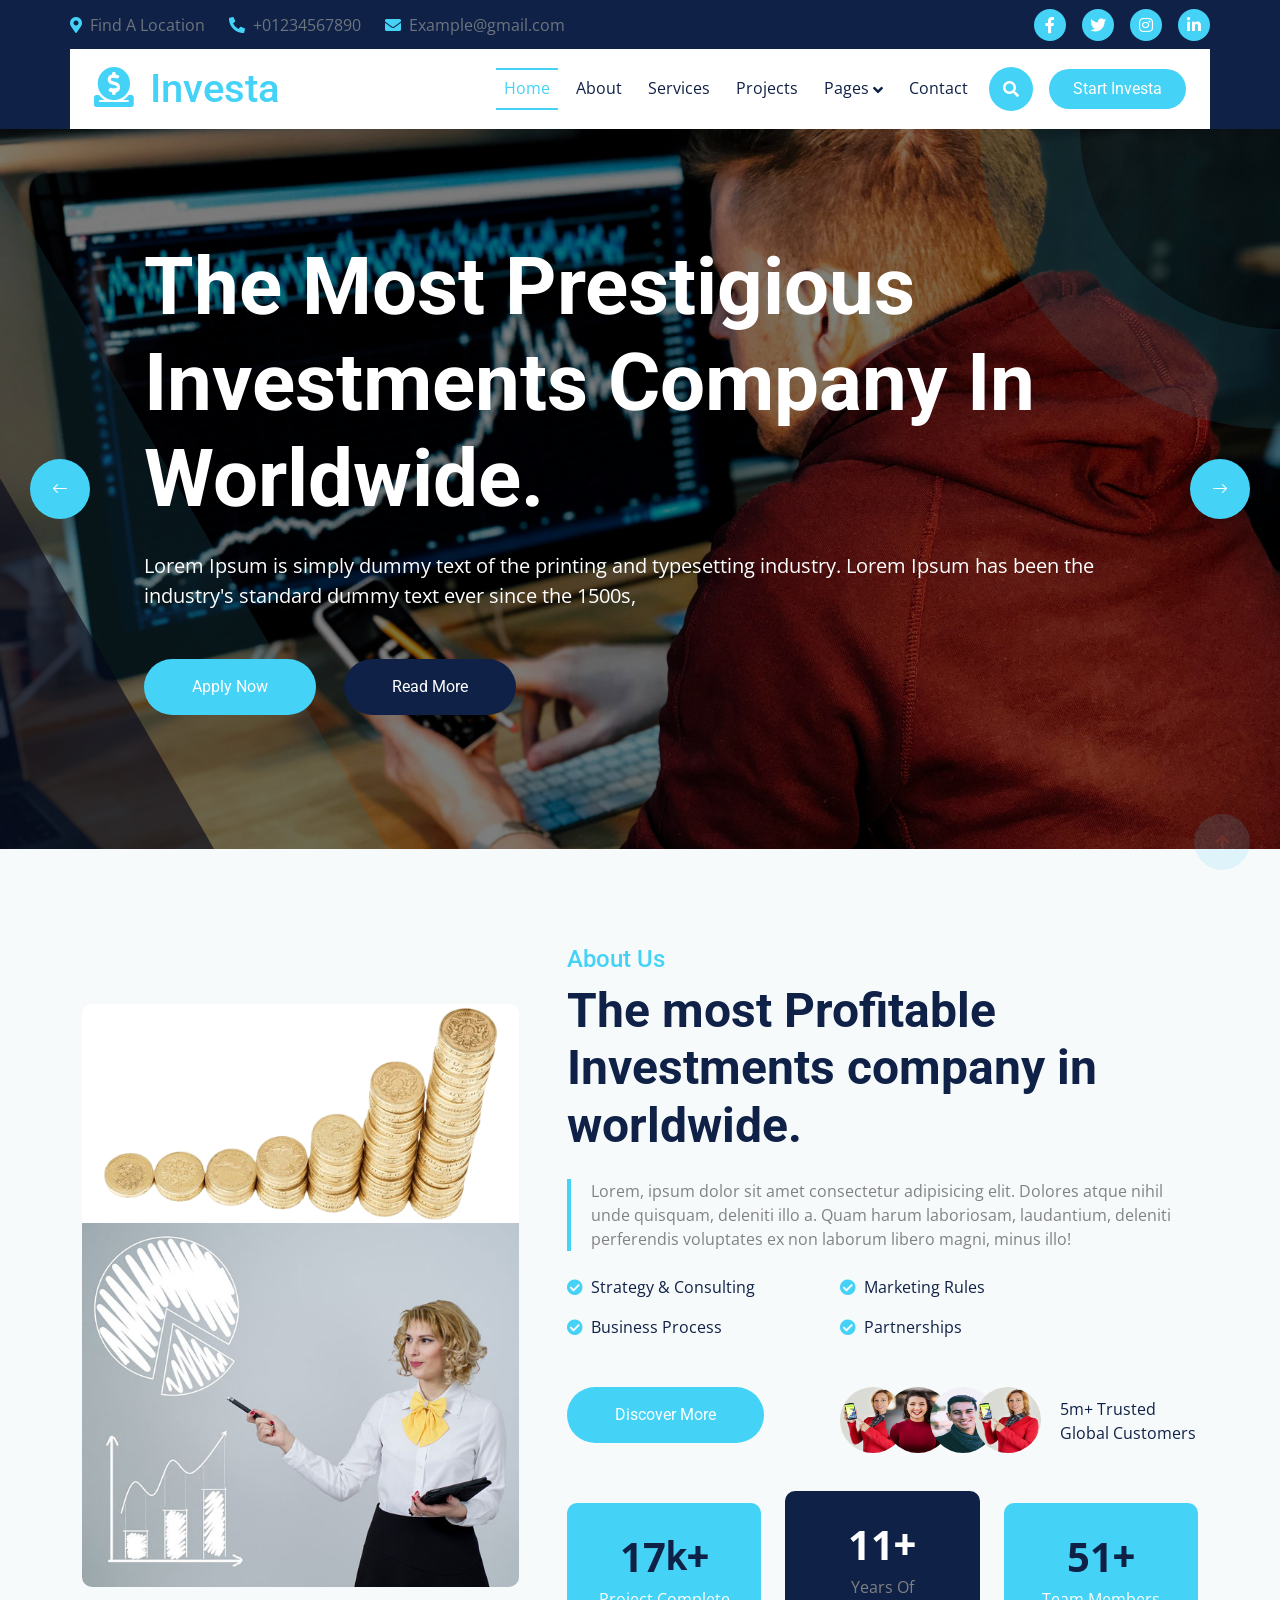
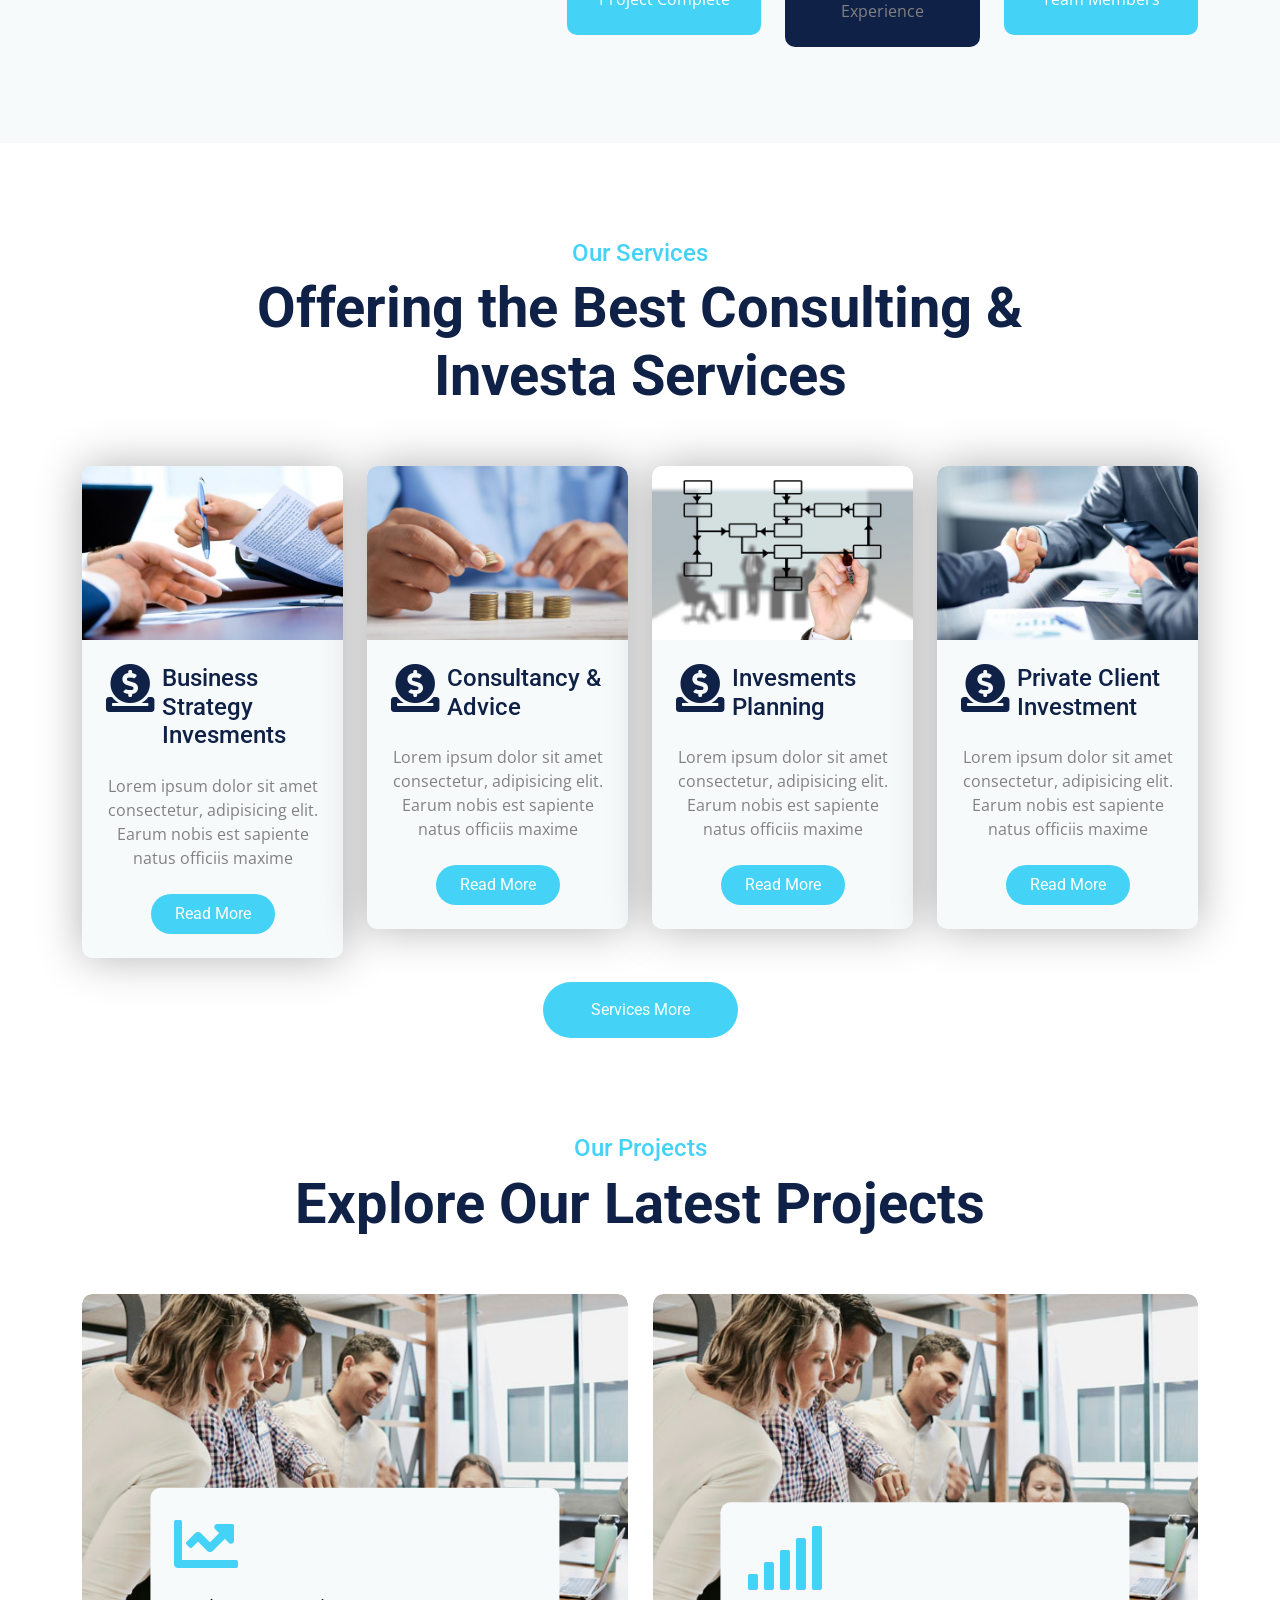
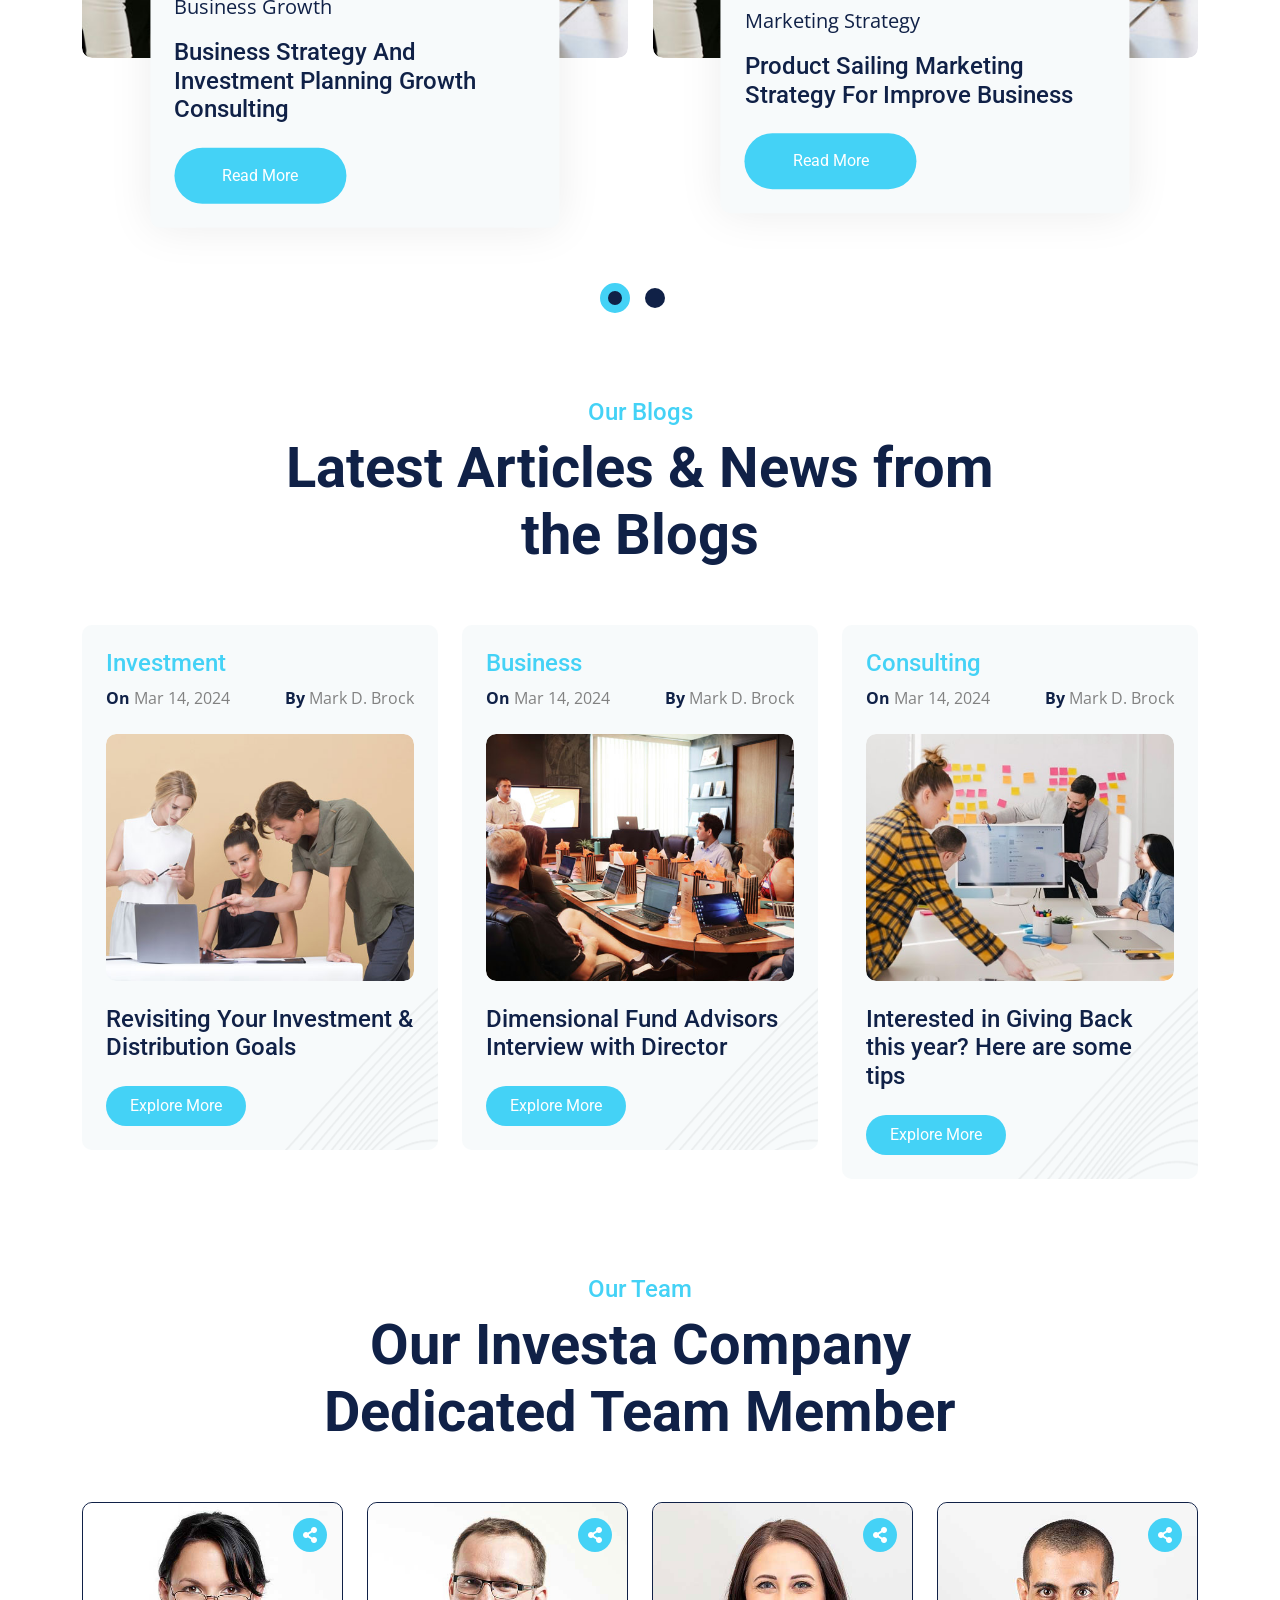
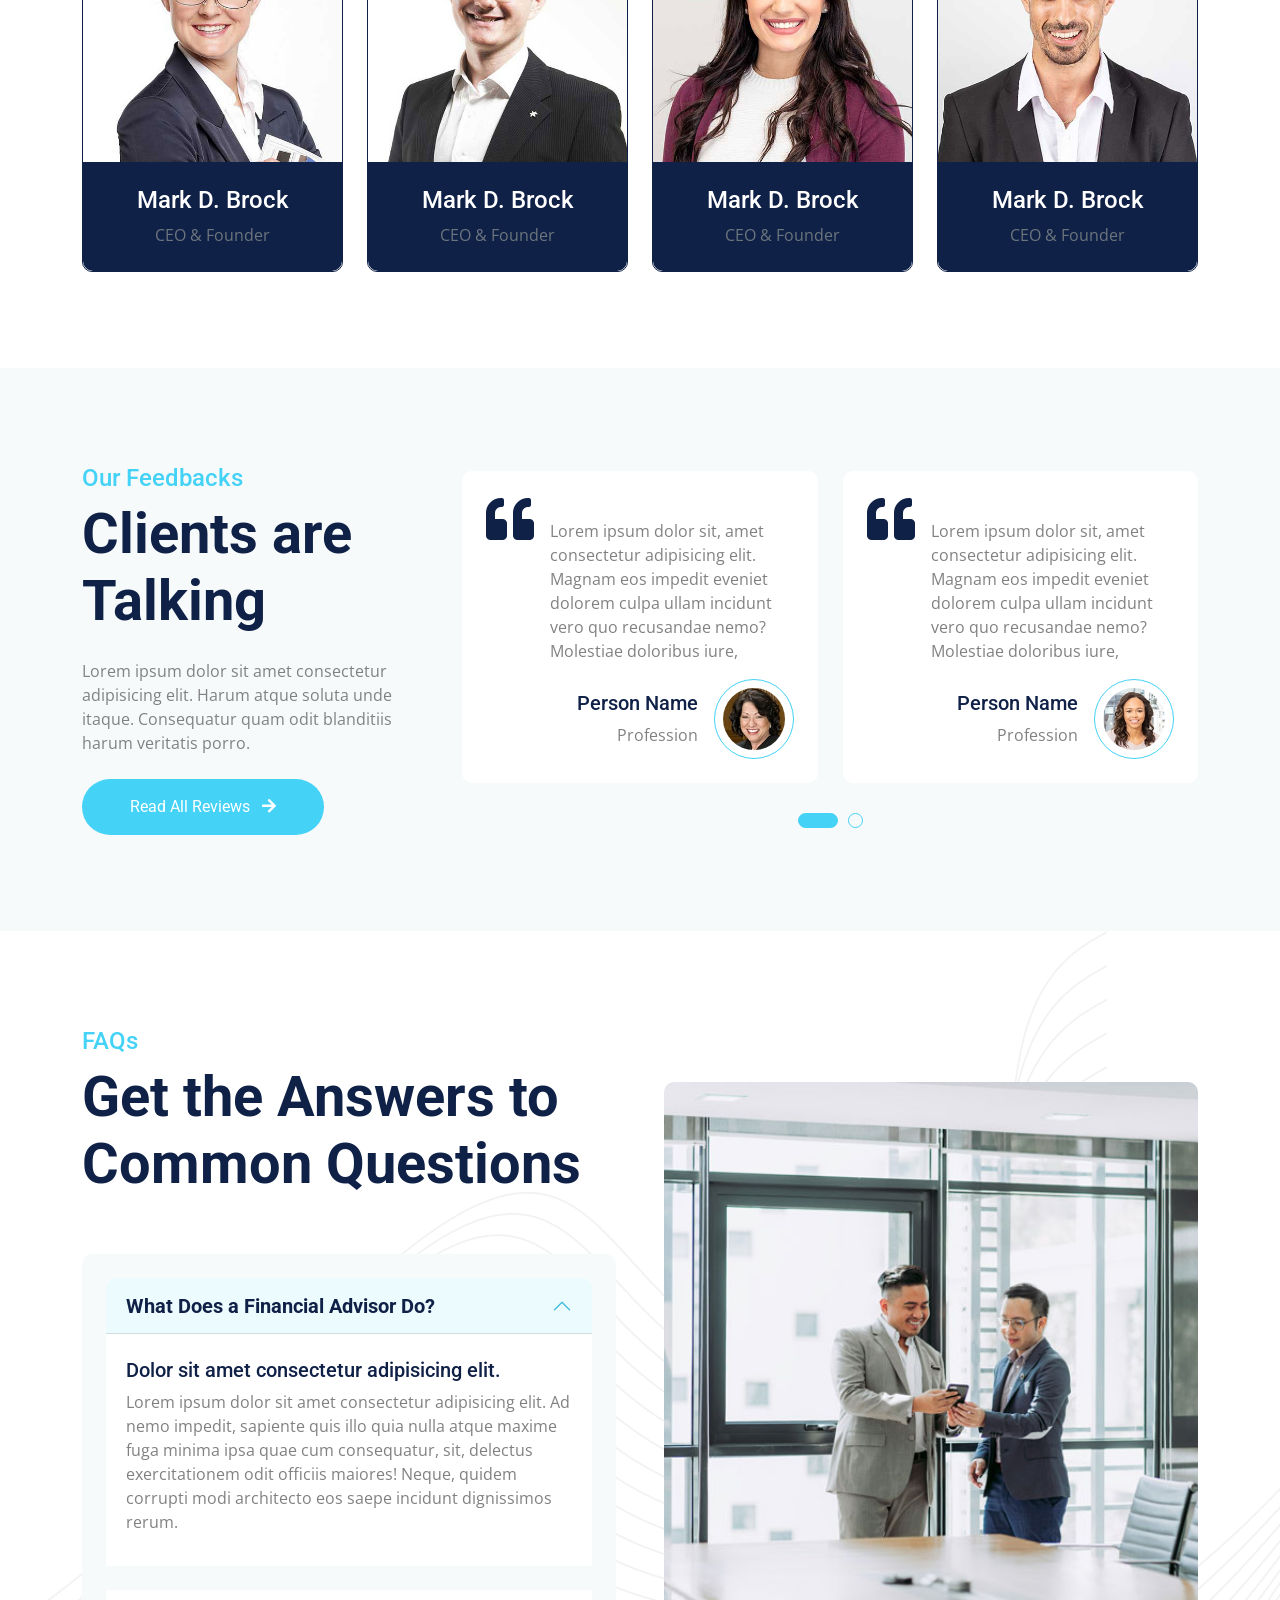
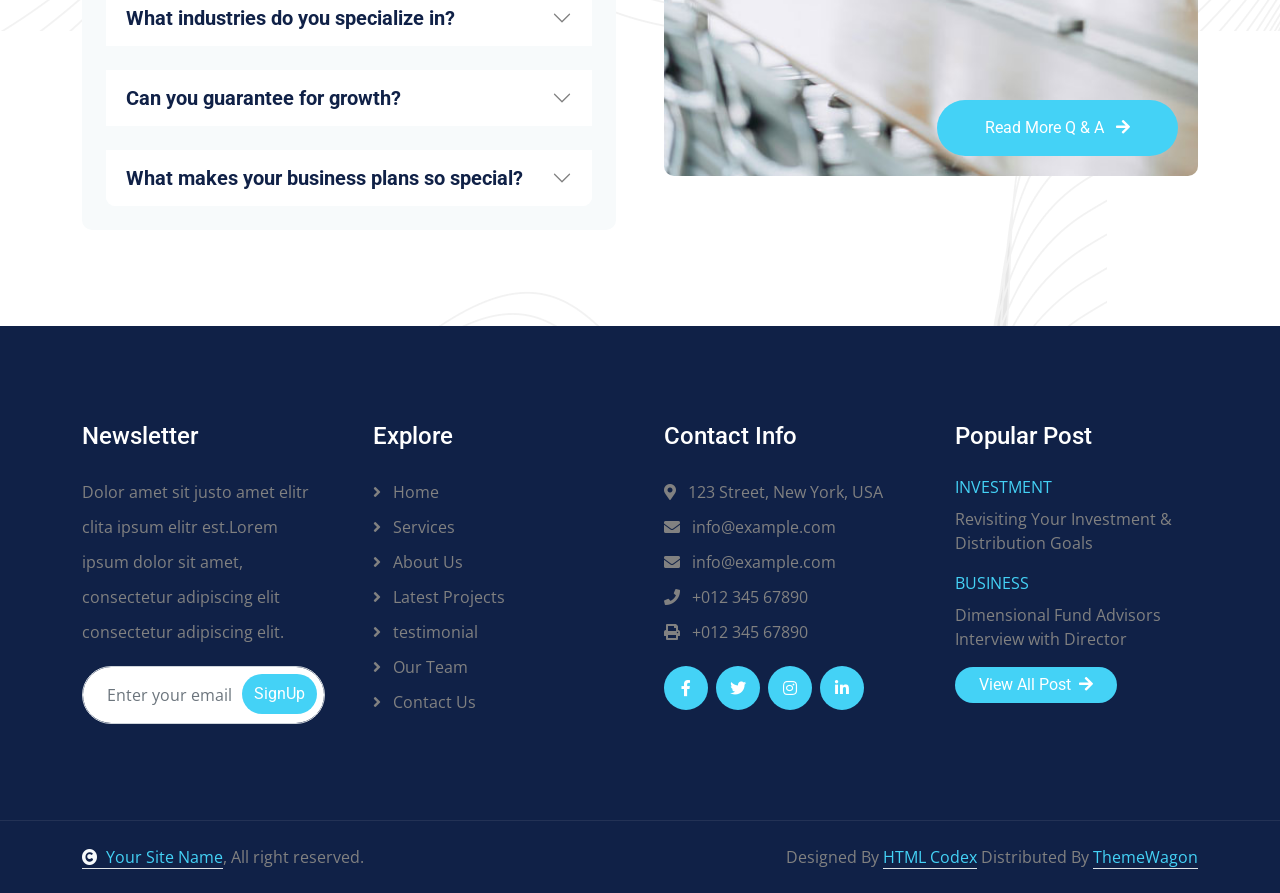
<file: index.html>
<!DOCTYPE html>
<html lang="en">

    <head>
        <meta charset="utf-8">
        <title>Investa - Investment Website Template</title>
        <meta content="width=device-width, initial-scale=1.0" name="viewport">
        <meta content="" name="keywords">
        <meta content="" name="description">

        <!-- Google Web Fonts -->
        <link rel="preconnect" href="https://fonts.googleapis.com">
        <link rel="preconnect" href="https://fonts.gstatic.com" crossorigin>
        <link href="https://fonts.googleapis.com/css2?family=Open+Sans:wght@400;500;600;700&family=Roboto:wght@400;500;700&display=swap" rel="stylesheet"> 

        <!-- Icon Font Stylesheet -->
        <link rel="stylesheet" href="https://use.fontawesome.com/releases/v5.15.4/css/all.css"/>
        <link href="https://cdn.jsdelivr.net/npm/bootstrap-icons@1.4.1/font/bootstrap-icons.css" rel="stylesheet">

        <!-- Libraries Stylesheet -->
        <link rel="stylesheet" href="https://cdnjs.cloudflare.com/ajax/libs/animate.css/4.1.1/animate.min.css"/>
        <link href="lib/animate/animate.min.css" rel="stylesheet">
        <link href="lib/owlcarousel/assets/owl.carousel.min.css" rel="stylesheet">
        <link href="lib/lightbox/css/lightbox.min.css" rel="stylesheet">


        <!-- Customized Bootstrap Stylesheet -->
        <link href="css/bootstrap.min.css" rel="stylesheet">

        <!-- Template Stylesheet -->
        <link href="css/style.css" rel="stylesheet">
    </head>

    <body>

        <!-- Spinner Start -->
        <div id="spinner" class="show bg-white position-fixed translate-middle w-100 vh-100 top-50 start-50 d-flex align-items-center justify-content-center">
            <div class="spinner-border text-primary" style="width: 3rem; height: 3rem;" role="status">
                <span class="sr-only">Loading...</span>
            </div>
        </div>
        <!-- Spinner End -->


        <!-- Topbar Start -->
        <div class="container-fluid topbar px-0 d-none d-lg-block">
            <div class="container px-0">
                <div class="row gx-0 align-items-center" style="height: 45px;">
                    <div class="col-lg-8 text-center text-lg-start mb-lg-0">
                        <div class="d-flex flex-wrap">
                            <a href="#" class="text-muted me-4"><i class="fas fa-map-marker-alt text-primary me-2"></i>Find A Location</a>
                            <a href="#" class="text-muted me-4"><i class="fas fa-phone-alt text-primary me-2"></i>+01234567890</a>
                            <a href="#" class="text-muted me-0"><i class="fas fa-envelope text-primary me-2"></i>Example@gmail.com</a>
                        </div>
                    </div>
                    <div class="col-lg-4 text-center text-lg-end">
                        <div class="d-flex align-items-center justify-content-end">
                            <a href="#" class="btn btn-primary btn-square rounded-circle nav-fill me-3"><i class="fab fa-facebook-f text-white"></i></a>
                            <a href="#" class="btn btn-primary btn-square rounded-circle nav-fill me-3"><i class="fab fa-twitter text-white"></i></a>
                            <a href="#" class="btn btn-primary btn-square rounded-circle nav-fill me-3"><i class="fab fa-instagram text-white"></i></a>
                            <a href="#" class="btn btn-primary btn-square rounded-circle nav-fill me-0"><i class="fab fa-linkedin-in text-white"></i></a>
                        </div>
                    </div>
                </div>
            </div>
        </div>
        <!-- Topbar End -->


        <!-- Navbar & Hero Start -->
        <div class="container-fluid sticky-top px-0">
            <div class="position-absolute bg-dark" style="left: 0; top: 0; width: 100%; height: 100%;">
            </div>
            <div class="container px-0">
                <nav class="navbar navbar-expand-lg navbar-dark bg-white py-3 px-4">
                    <a href="index.html" class="navbar-brand p-0">
                        <h1 class="text-primary m-0"><i class="fas fa-donate me-3"></i>Investa</h1>
                        <!-- <img src="img/logo.png" alt="Logo"> -->
                    </a>
                    <button class="navbar-toggler" type="button" data-bs-toggle="collapse" data-bs-target="#navbarCollapse">
                        <span class="fa fa-bars"></span>
                    </button>
                    <div class="collapse navbar-collapse" id="navbarCollapse">
                        <div class="navbar-nav ms-auto py-0">
                            <a href="index.html" class="nav-item nav-link active">Home</a>
                            <a href="about.html" class="nav-item nav-link">About</a>
                            <a href="service.html" class="nav-item nav-link">Services</a>
                            <a href="project.html" class="nav-item nav-link">Projects</a>
                            <div class="nav-item dropdown">
                                <a href="#" class="nav-link dropdown-toggle" data-bs-toggle="dropdown">Pages</a>
                                <div class="dropdown-menu m-0">
                                    <a href="blog.html" class="dropdown-item">Our Blog</a>
                                    <a href="team.html" class="dropdown-item">Our Team</a>
                                    <a href="testimonial.html" class="dropdown-item">Testimonial</a>
                                    <a href="faqs.html" class="dropdown-item">FAQs</a>
                                    <a href="404.html" class="dropdown-item">404 Page</a>
                                </div>
                            </div>
                            <a href="contact.html" class="nav-item nav-link">Contact</a>
                        </div>
                        <div class="d-flex align-items-center flex-nowrap pt-xl-0">
                            <button class="btn btn-primary btn-md-square mx-2" data-bs-toggle="modal" data-bs-target="#searchModal"><i class="fas fa-search"></i></button>
                            <a href="#" class="btn btn-primary rounded-pill text-white py-2 px-4 ms-2 flex-wrap flex-sm-shrink-0">Start Investa</a>
                        </div>
                    </div>
                </nav>
            </div>
        </div>
        <!-- Navbar & Hero End -->

        <!-- Modal Search Start -->
        <div class="modal fade" id="searchModal" tabindex="-1" aria-labelledby="exampleModalLabel" aria-hidden="true">
            <div class="modal-dialog modal-fullscreen">
                <div class="modal-content rounded-0">
                    <div class="modal-header">
                        <h4 class="modal-title mb-0" id="exampleModalLabel">Search by keyword</h4>
                        <button type="button" class="btn-close" data-bs-dismiss="modal" aria-label="Close"></button>
                    </div>
                    <div class="modal-body d-flex align-items-center">
                        <div class="input-group w-75 mx-auto d-flex">
                            <input type="search" class="form-control p-3" placeholder="keywords" aria-describedby="search-icon-1">
                            <span id="search-icon-1" class="input-group-text p-3"><i class="fa fa-search"></i></span>
                        </div>
                    </div>
                </div>
            </div>
        </div>
        <!-- Modal Search End -->

        <!-- Carousel Start -->
        <div class="header-carousel owl-carousel">
            <div class="header-carousel-item">
                <div class="header-carousel-item-img-1">
                    <img src="img/carousel-1.jpg" class="img-fluid w-100" alt="Image">
                </div>
                <div class="carousel-caption">
                    <div class="carousel-caption-inner text-start p-3">
                        <h1 class="display-1 text-capitalize text-white mb-4 fadeInUp animate__animated" data-animation="fadeInUp" data-delay="1.3s" style="animation-delay: 1.3s;">The most prestigious Investments company in worldwide.</h1>
                        <p class="mb-5 fs-5 fadeInUp animate__animated" data-animation="fadeInUp" data-delay="1.5s" style="animation-delay: 1.5s;">Lorem Ipsum is simply dummy text of the printing and typesetting industry. Lorem Ipsum has been the industry's standard dummy text ever since the 1500s, 
                        </p>
                        <a class="btn btn-primary rounded-pill py-3 px-5 mb-4 me-4 fadeInUp animate__animated" data-animation="fadeInUp" data-delay="1.5s" style="animation-delay: 1.7s;" href="#">Apply Now</a>
                        <a class="btn btn-dark rounded-pill py-3 px-5 mb-4 fadeInUp animate__animated" data-animation="fadeInUp" data-delay="1.5s" style="animation-delay: 1.7s;" href="#">Read More</a>
                    </div>
                </div>
            </div>
            <div class="header-carousel-item mx-auto">
                <div class="header-carousel-item-img-2">
                    <img src="img/carousel-2.jpg" class="img-fluid w-100" alt="Image">
                </div>
                <div class="carousel-caption">
                    <div class="carousel-caption-inner text-center p-3">
                        <h1 class="display-1 text-capitalize text-white mb-4">The most prestigious Investments company in worldwide.</h1>
                        <p class="mb-5 fs-5">Lorem Ipsum is simply dummy text of the printing and typesetting industry. Lorem Ipsum has been the industry's standard dummy text ever since the 1500s, 
                        </p>
                        <a class="btn btn-primary rounded-pill py-3 px-5 mb-4 me-4" href="#">Apply Now</a>
                        <a class="btn btn-dark rounded-pill py-3 px-5 mb-4" href="#">Read More</a>
                    </div>
                </div>
            </div>
            <div class="header-carousel-item">
                <div class="header-carousel-item-img-3">
                    <img src="img/carousel-3.jpg" class="img-fluid w-100" alt="Image">
                </div>
                <div class="carousel-caption">
                    <div class="carousel-caption-inner text-end p-3">
                        <h1 class="display-1 text-capitalize text-white mb-4">The most prestigious Investments company in worldwide.</h1>
                        <p class="mb-5 fs-5">Lorem Ipsum is simply dummy text of the printing and typesetting industry. Lorem Ipsum has been the industry's standard dummy text ever since the 1500s, 
                        </p>
                        <a class="btn btn-primary rounded-pill py-3 px-5 mb-4 me-4" href="#">Apply Now</a>
                        <a class="btn btn-dark rounded-pill py-3 px-5 mb-4" href="#">Read More</a>
                    </div>
                </div>
            </div>
        </div>
        <!-- Carousel End -->


        <!-- About Start -->
        <div class="container-fluid about bg-light py-5">
            <div class="container py-5">
                <div class="row g-5 align-items-center">
                    <div class="col-lg-6 col-xl-5 wow fadeInLeft" data-wow-delay="0.1s">
                        <div class="about-img">
                            <img src="img/about-3.png" class="img-fluid w-100 rounded-top bg-white" alt="Image">
                            <img src="img/about-2.jpg" class="img-fluid w-100 rounded-bottom" alt="Image">
                        </div>
                    </div>
                    <div class="col-lg-6 col-xl-7 wow fadeInRight" data-wow-delay="0.3s">
                        <h4 class="text-primary">About Us</h4>
                        <h1 class="display-5 mb-4">The most Profitable Investments company in worldwide.</h1>
                        <p class="text ps-4 mb-4">Lorem, ipsum dolor sit amet consectetur adipisicing elit. Dolores atque nihil unde quisquam, deleniti illo a. Quam harum laboriosam, laudantium, deleniti perferendis voluptates ex non laborum libero magni, minus illo!
                        </p>
                        <div class="row g-4 justify-content-between mb-5">
                            <div class="col-lg-6 col-xl-5">
                                <p class="text-dark"><i class="fas fa-check-circle text-primary me-1"></i> Strategy & Consulting</p>
                                <p class="text-dark mb-0"><i class="fas fa-check-circle text-primary me-1"></i> Business Process</p>
                            </div>
                            <div class="col-lg-6 col-xl-7">
                                <p class="text-dark"><i class="fas fa-check-circle text-primary me-1"></i> Marketing Rules</p>
                                <p class="text-dark mb-0"><i class="fas fa-check-circle text-primary me-1"></i> Partnerships</p>
                            </div>
                        </div>
                        <div class="row g-4 justify-content-between mb-5">
                            <div class="col-xl-5"><a href="#" class="btn btn-primary rounded-pill py-3 px-5">Discover More</a></div>
                            <div class="col-xl-7 mb-5">
                                <div class="about-customer d-flex position-relative">
                                    <img src="img/customer-img-1.jpg" class="img-fluid btn-xl-square position-absolute" style="left: 0; top: 0;"  alt="Image">
                                    <img src="img/customer-img-2.jpg" class="img-fluid btn-xl-square position-absolute" style="left: 45px; top: 0;" alt="Image">
                                    <img src="img/customer-img-3.jpg" class="img-fluid btn-xl-square position-absolute" style="left: 90px; top: 0;" alt="Image">
                                    <img src="img/customer-img-1.jpg" class="img-fluid btn-xl-square position-absolute" style="left: 135px; top: 0;" alt="Image">
                                    <div class="position-absolute text-dark" style="left: 220px; top: 10px;">
                                        <p class="mb-0">5m+ Trusted</p>
                                        <p class="mb-0">Global Customers</p>
                                    </div>
                                </div>
                            </div>
                        </div>
                        <div class="row g-4 text-center align-items-center justify-content-center">
                            <div class="col-sm-4">
                                <div class="bg-primary rounded p-4">
                                    <div class="d-flex align-items-center justify-content-center">
                                        <span class="counter-value fs-1 fw-bold text-dark" data-toggle="counter-up">32</span>
                                        <h4 class="text-dark fs-1 mb-0" style="font-weight: 600; font-size: 25px;">k+</h4>
                                    </div>
                                    <div class="w-100 d-flex align-items-center justify-content-center">
                                        <p class="text-white mb-0">Project Complete</p>
                                    </div>
                                </div>
                            </div>
                            <div class="col-sm-4">
                                <div class="bg-dark rounded p-4">
                                    <div class="d-flex align-items-center justify-content-center">
                                        <span class="counter-value fs-1 fw-bold text-white" data-toggle="counter-up">21</span>
                                        <h4 class="text-white fs-1 mb-0" style="font-weight: 600; font-size: 25px;">+</h4>
                                    </div>
                                    <div class="w-100 d-flex align-items-center justify-content-center">
                                        <p class="mb-0">Years Of Experience</p>
                                    </div>
                                </div>
                            </div>
                            <div class="col-sm-4">
                                <div class="bg-primary rounded p-4">
                                    <div class="d-flex align-items-center justify-content-center">
                                        <span class="counter-value fs-1 fw-bold text-dark" data-toggle="counter-up">97</span>
                                        <h4 class="text-dark fs-1 mb-0" style="font-weight: 600; font-size: 25px;">+</h4>
                                    </div>
                                    <div class="w-100 d-flex align-items-center justify-content-center">
                                        <p class="text-white mb-0">Team Members</p>
                                    </div>
                                </div>
                            </div>
                        </div>
                    </div>
                </div>
            </div>
        </div>
        <!-- About End -->


        <!-- Services Start -->
        <div class="container-fluid service py-5">
            <div class="container py-5">
                <div class="text-center mx-auto pb-5 wow fadeInUp" data-wow-delay="0.1s" style="max-width: 800px;">
                    <h4 class="text-primary">Our Services</h4>
                    <h1 class="display-4"> Offering the Best Consulting & Investa Services</h1>
                </div>
                <div class="row g-4 justify-content-center text-center">
                    <div class="col-md-6 col-lg-4 col-xl-3 wow fadeInUp" data-wow-delay="0.1s">
                        <div class="service-item bg-light rounded">
                            <div class="service-img">
                                <img src="img/service-1.jpg" class="img-fluid w-100 rounded-top" alt="">
                            </div>
                            <div class="service-content text-center p-4">
                                <div class="service-content-inner">
                                    <a href="#" class="h4 mb-4 d-inline-flex text-start"><i class="fas fa-donate fa-2x me-2"></i> Business Strategy Invesments</a>
                                    <p class="mb-4">Lorem ipsum dolor sit amet consectetur, adipisicing elit. Earum nobis est sapiente natus officiis maxime
                                    </p>
                                    <a class="btn btn-light rounded-pill py-2 px-4" href="#">Read More</a>
                                </div>
                            </div>
                        </div>
                    </div>
                    <div class="col-md-6 col-lg-4 col-xl-3 wow fadeInUp" data-wow-delay="0.3s">
                        <div class="service-item bg-light rounded">
                            <div class="service-img">
                                <img src="img/service-2.jpg" class="img-fluid w-100 rounded-top" alt="">
                            </div>
                            <div class="service-content text-center p-4">
                                <div class="service-content-inner">
                                    <a href="#" class="h4 mb-4 d-inline-flex text-start"><i class="fas fa-donate fa-2x me-2"></i> Consultancy & Advice</a>
                                    <p class="mb-4">Lorem ipsum dolor sit amet consectetur, adipisicing elit. Earum nobis est sapiente natus officiis maxime
                                    </p>
                                    <a class="btn btn-light rounded-pill py-2 px-4" href="#">Read More</a>
                                </div>
                            </div>
                        </div>
                    </div>
                    <div class="col-md-6 col-lg-4 col-xl-3 wow fadeInUp" data-wow-delay="0.5s">
                        <div class="service-item bg-light rounded">
                            <div class="service-img">
                                <img src="img/service-4.jpg" class="img-fluid w-100 rounded-top" alt="">
                            </div>
                            <div class="service-content text-center p-4">
                                <div class="service-content-inner">
                                    <a href="#" class="h4 mb-4 d-inline-flex text-start"><i class="fas fa-donate fa-2x me-2"></i> Invesments Planning</a>
                                    <p class="mb-4">Lorem ipsum dolor sit amet consectetur, adipisicing elit. Earum nobis est sapiente natus officiis maxime
                                    </p>
                                    <a class="btn btn-light rounded-pill py-2 px-4" href="#">Read More</a>
                                </div>
                            </div>
                        </div>
                    </div>
                    <div class="col-md-6 col-lg-4 col-xl-3 wow fadeInUp" data-wow-delay="0.7s">
                        <div class="service-item bg-light rounded">
                            <div class="service-img">
                                <img src="img/service-3.jpg" class="img-fluid w-100 rounded-top" alt="">
                            </div>
                            <div class="service-content text-center p-4">
                                <div class="service-content-inner">
                                    <a href="#" class="h4 mb-4 d-inline-flex text-start"><i class="fas fa-donate fa-2x me-2"></i> Private Client Investment</a>
                                    <p class="mb-4">Lorem ipsum dolor sit amet consectetur, adipisicing elit. Earum nobis est sapiente natus officiis maxime
                                    </p>
                                    <a class="btn btn-light rounded-pill py-2 px-4" href="#">Read More</a>
                                </div>
                            </div>
                        </div>
                    </div>
                    <div class="col-12">
                        <a class="btn btn-primary rounded-pill py-3 px-5 wow fadeInUp" data-wow-delay="0.1s" href="#">Services More</a>
                    </div>
                </div>
            </div>
        </div>
        <!-- Services End -->


        <!-- Project Start -->
        <div class="container-fluid project">
            <div class="container">
                <div class="text-center mx-auto pb-5 wow fadeInUp" data-wow-delay="0.1s" style="max-width: 800px;">
                    <h4 class="text-primary">Our Projects</h4>
                    <h1 class="display-4">Explore Our Latest Projects</h1>
                </div>
                <div class="project-carousel owl-carousel wow fadeInUp" data-wow-delay="0.1s">
                    <div class="project-item h-100 wow fadeInUp" data-wow-delay="0.1s">
                        <div class="project-img">
                            <img src="img/projects-1.jpg" class="img-fluid w-100 rounded" alt="Image">
                        </div>
                        <div class="project-content bg-light rounded p-4">
                            <div class="project-content-inner">
                                <div class="project-icon mb-3"><i class="fas fa-chart-line fa-4x text-primary"></i></div>
                                <p class="text-dark fs-5 mb-3">Business Growth</p>
                                <a href="#" class="h4">Business Strategy And Investment Planning Growth Consulting</a>
                                <div class="pt-4">
                                    <a class="btn btn-light rounded-pill py-3 px-5" href="#">Read More</a>
                                </div>
                            </div>
                        </div>
                    </div>
                    <div class="project-item h-100 wow fadeInUp" data-wow-delay="0.3s">
                        <div class="project-img">
                            <img src="img/projects-1.jpg" class="img-fluid w-100 rounded" alt="Image">
                        </div>
                        <div class="project-content bg-light rounded p-4">
                            <div class="project-content-inner">
                                <div class="project-icon mb-3"><i class="fas fa-signal fa-4x text-primary"></i></div>
                                <p class="text-dark fs-5 mb-3">Marketing Strategy</p>
                                <a href="#" class="h4">Product Sailing Marketing Strategy For Improve Business</a>
                                <div class="pt-4">
                                    <a class="btn btn-light rounded-pill py-3 px-5" href="#">Read More</a>
                                </div>
                            </div>
                        </div>
                    </div>
                    <div class="project-item h-100">
                        <div class="project-img">
                            <img src="img/projects-1.jpg" class="img-fluid w-100 rounded" alt="Image">
                        </div>
                        <div class="project-content bg-light rounded p-4">
                            <div class="project-content-inner">
                                <div class="project-icon mb-3"><i class="fas fa-signal fa-4x text-primary"></i></div>
                                <p class="text-dark fs-5 mb-3">Marketing Strategy</p>
                                <a href="#" class="h4">Product Sailing Marketing Strategy For Improve Business</a>
                                <div class="pt-4">
                                    <a class="btn btn-light rounded-pill py-3 px-5" href="#">Read More</a>
                                </div>
                            </div>
                        </div>
                    </div>
                </div>
            </div>
        </div>
        <!-- Project End -->


        <!-- Blog Start -->
        <div class="container-fluid blog pb-5">
            <div class="container pb-5">
                <div class="text-center mx-auto pb-5 wow fadeInUp" data-wow-delay="0.1s" style="max-width: 800px;">
                    <h4 class="text-primary">Our Blogs</h4>
                    <h1 class="display-4">Latest Articles & News from the Blogs</h1>
                </div>
                <div class="row g-4 justify-content-center">
                    <div class="col-md-6 col-lg-6 col-xl-4 wow fadeInUp" data-wow-delay="0.1s">
                        <div class="blog-item bg-light rounded p-4" style="background-image: url(img/bg.png);">
                            <div class="mb-4">
                                <h4 class="text-primary mb-2">Investment</h4>
                                <div class="d-flex justify-content-between">
                                    <p class="mb-0"><span class="text-dark fw-bold">On</span> Mar 14, 2024</p>
                                    <p class="mb-0"><span class="text-dark fw-bold">By</span> Mark D. Brock</p>
                                </div>
                            </div>
                            <div class="project-img">
                                <img src="img/blog-1.jpg" class="img-fluid w-100 rounded" alt="Image">
                                <div class="blog-plus-icon">
                                    <a href="img/blog-1.jpg" data-lightbox="blog-1" class="btn btn-primary btn-md-square rounded-pill"><i class="fas fa-plus fa-1x"></i></a>
                                </div>
                            </div>
                            <div class="my-4">
                                <a href="#" class="h4">Revisiting Your Investment & Distribution Goals</a>
                            </div>
                            <a class="btn btn-primary rounded-pill py-2 px-4" href="#">Explore More</a>
                        </div>
                    </div>
                    <div class="col-md-6 col-lg-6 col-xl-4 wow fadeInUp" data-wow-delay="0.3s">
                        <div class="blog-item bg-light rounded p-4" style="background-image: url(img/bg.png);">
                            <div class="mb-4">
                                <h4 class="text-primary mb-2">Business</h4>
                                <div class="d-flex justify-content-between">
                                    <p class="mb-0"><span class="text-dark fw-bold">On</span> Mar 14, 2024</p>
                                    <p class="mb-0"><span class="text-dark fw-bold">By</span> Mark D. Brock</p>
                                </div>
                            </div>
                            <div class="project-img">
                                <img src="img/blog-2.jpg" class="img-fluid w-100 rounded" alt="Image">
                                <div class="blog-plus-icon">
                                    <a href="img/blog-2.jpg" data-lightbox="blog-2" class="btn btn-primary btn-md-square rounded-pill"><i class="fas fa-plus fa-1x"></i></a>
                                </div>
                            </div>
                            <div class="my-4">
                                <a href="#" class="h4">Dimensional Fund Advisors Interview with Director</a>
                            </div>
                            <a class="btn btn-primary rounded-pill py-2 px-4" href="#">Explore More</a>
                        </div>
                    </div>
                    <div class="col-md-6 col-lg-6 col-xl-4 wow fadeInUp" data-wow-delay="0.5s">
                        <div class="blog-item bg-light rounded p-4" style="background-image: url(img/bg.png);">
                            <div class="mb-4">
                                <h4 class="text-primary mb-2">Consulting</h4>
                                <div class="d-flex justify-content-between">
                                    <p class="mb-0"><span class="text-dark fw-bold">On</span> Mar 14, 2024</p>
                                    <p class="mb-0"><span class="text-dark fw-bold">By</span> Mark D. Brock</p>
                                </div>
                            </div>
                            <div class="project-img">
                                <img src="img/blog-3.jpg" class="img-fluid w-100 rounded" alt="Image">
                                <div class="blog-plus-icon">
                                    <a href="img/blog-3.jpg" data-lightbox="blog-3" class="btn btn-primary btn-md-square rounded-pill"><i class="fas fa-plus fa-1x"></i></a>
                                </div>
                            </div>
                            <div class="my-4">
                                <a href="#" class="h4">Interested in Giving Back this year? Here are some tips</a>
                            </div>
                            <a class="btn btn-primary rounded-pill py-2 px-4" href="#">Explore More</a>
                        </div>
                    </div>
                </div>
            </div>
        </div>
        <!-- Blog End -->


        <!-- Team Start -->
        <div class="container-fluid team pb-5">
            <div class="container pb-5">
                <div class="text-center mx-auto pb-5 wow fadeInUp" data-wow-delay="0.1s" style="max-width: 800px;">
                    <h4 class="text-primary">Our Team</h4>
                    <h1 class="display-4">Our Investa Company Dedicated Team Member</h1>
                </div>
                <div class="row g-4 justify-content-center">
                    <div class="col-sm-6 col-md-6 col-lg-4 col-xl-3 wow fadeInUp" data-wow-delay="0.1s">
                        <div class="team-item rounded">
                            <div class="team-img">
                                <img src="img/team-1.jpg" class="img-fluid w-100 rounded-top" alt="Image">
                                <div class="team-icon">
                                    <a class="btn btn-primary btn-sm-square text-white rounded-circle mb-3" href=""><i class="fas fa-share-alt"></i></a>
                                    <div class="team-icon-share">
                                        <a class="btn btn-primary btn-sm-square text-white rounded-circle mb-3" href=""><i class="fab fa-facebook-f"></i></a>
                                        <a class="btn btn-primary btn-sm-square text-white rounded-circle mb-3" href=""><i class="fab fa-twitter"></i></a>
                                        <a class="btn btn-primary btn-sm-square text-white rounded-circle mb-0" href=""><i class="fab fa-instagram"></i></a>
                                    </div>
                                </div>
                            </div>
                            <div class="team-content bg-dark text-center rounded-bottom p-4">
                                <div class="team-content-inner rounded-bottom">
                                    <h4 class="text-white">Mark D. Brock</h4>
                                    <p class="text-muted mb-0">CEO & Founder</p>
                                </div>
                            </div>
                        </div>
                    </div>
                    <div class="col-sm-6 col-md-6 col-lg-4 col-xl-3 wow fadeInUp" data-wow-delay="0.3s">
                        <div class="team-item rounded">
                            <div class="team-img">
                                <img src="img/team-2.jpg" class="img-fluid w-100 rounded-top" alt="Image">
                                <div class="team-icon">
                                    <a class="btn btn-primary btn-sm-square text-white rounded-circle mb-3" href=""><i class="fas fa-share-alt"></i></a>
                                    <div class="team-icon-share">
                                        <a class="btn btn-primary btn-sm-square text-white rounded-circle mb-3" href=""><i class="fab fa-facebook-f"></i></a>
                                        <a class="btn btn-primary btn-sm-square text-white rounded-circle mb-3" href=""><i class="fab fa-twitter"></i></a>
                                        <a class="btn btn-primary btn-sm-square text-white rounded-circle mb-0" href=""><i class="fab fa-instagram"></i></a>
                                    </div>
                                </div>
                            </div>
                            <div class="team-content bg-dark text-center rounded-bottom p-4">
                                <div class="team-content-inner rounded-bottom">
                                    <h4 class="text-white">Mark D. Brock</h4>
                                    <p class="text-muted mb-0">CEO & Founder</p>
                                </div>
                            </div>
                        </div>
                    </div>
                    <div class="col-sm-6 col-md-6 col-lg-4 col-xl-3 wow fadeInUp" data-wow-delay="0.5s">
                        <div class="team-item rounded">
                            <div class="team-img">
                                <img src="img/team-3.jpg" class="img-fluid w-100 rounded-top" alt="Image">
                                <div class="team-icon">
                                    <a class="btn btn-primary btn-sm-square text-white rounded-circle mb-3" href=""><i class="fas fa-share-alt"></i></a>
                                    <div class="team-icon-share">
                                        <a class="btn btn-primary btn-sm-square text-white rounded-circle mb-3" href=""><i class="fab fa-facebook-f"></i></a>
                                        <a class="btn btn-primary btn-sm-square text-white rounded-circle mb-3" href=""><i class="fab fa-twitter"></i></a>
                                        <a class="btn btn-primary btn-sm-square text-white rounded-circle mb-0" href=""><i class="fab fa-instagram"></i></a>
                                    </div>
                                </div>
                            </div>
                            <div class="team-content bg-dark text-center rounded-bottom p-4">
                                <div class="team-content-inner rounded-bottom">
                                    <h4 class="text-white">Mark D. Brock</h4>
                                    <p class="text-muted mb-0">CEO & Founder</p>
                                </div>
                            </div>
                        </div>
                    </div>
                    <div class="col-sm-6 col-md-6 col-lg-4 col-xl-3 wow fadeInUp" data-wow-delay="0.7s">
                        <div class="team-item rounded">
                            <div class="team-img">
                                <img src="img/team-4.jpg" class="img-fluid w-100 rounded-top" alt="Image">
                                <div class="team-icon">
                                    <a class="btn btn-primary btn-sm-square text-white rounded-circle mb-3" href=""><i class="fas fa-share-alt"></i></a>
                                    <div class="team-icon-share">
                                        <a class="btn btn-primary btn-sm-square text-white rounded-circle mb-3" href=""><i class="fab fa-facebook-f"></i></a>
                                        <a class="btn btn-primary btn-sm-square text-white rounded-circle mb-3" href=""><i class="fab fa-twitter"></i></a>
                                        <a class="btn btn-primary btn-sm-square text-white rounded-circle mb-0" href=""><i class="fab fa-instagram"></i></a>
                                    </div>
                                </div>
                            </div>
                            <div class="team-content bg-dark text-center rounded-bottom p-4">
                                <div class="team-content-inner rounded-bottom">
                                    <h4 class="text-white">Mark D. Brock</h4>
                                    <p class="text-muted mb-0">CEO & Founder</p>
                                </div>
                            </div>
                        </div>
                    </div>
                </div>
            </div>
        </div>
        <!-- Team End -->


        <!-- Testimonial Start -->
        <div class="container-fluid testimonial bg-light py-5">
            <div class="container py-5">
                <div class="row g-4 align-items-center">
                    <div class="col-xl-4 wow fadeInLeft" data-wow-delay="0.1s">
                        <div class="h-100 rounded">
                            <h4 class="text-primary">Our Feedbacks </h4>
                            <h1 class="display-4 mb-4">Clients are Talking</h1>
                            <p class="mb-4">Lorem ipsum dolor sit amet consectetur adipisicing elit. Harum atque soluta unde itaque. Consequatur quam odit blanditiis harum veritatis porro.</p>
                            <a class="btn btn-primary rounded-pill text-white py-3 px-5" href="#">Read All Reviews <i class="fas fa-arrow-right ms-2"></i></a>
                        </div>
                    </div>
                    <div class="col-xl-8">
                        <div class="testimonial-carousel owl-carousel wow fadeInUp" data-wow-delay="0.1s">
                            <div class="testimonial-item bg-white rounded p-4 wow fadeInUp" data-wow-delay="0.3s">
                                <div class="d-flex">
                                    <div><i class="fas fa-quote-left fa-3x text-dark me-3"></i></div>
                                    <p class="mt-4">Lorem ipsum dolor sit, amet consectetur adipisicing elit. Magnam eos impedit eveniet dolorem culpa ullam incidunt vero quo recusandae nemo? Molestiae doloribus iure,
                                    </p>
                                </div>
                                <div class="d-flex justify-content-end">
                                    <div class="my-auto text-end">
                                        <h5>Person Name</h5>
                                        <p class="mb-0">Profession</p>
                                    </div>
                                    <div class="bg-white rounded-circle ms-3">
                                        <img src="img/testimonial-1.jpg" class="rounded-circle p-2" style="width: 80px; height: 80px; border: 1px solid; border-color: var(--bs-primary);" alt="">
                                    </div>
                                </div>
                            </div>
                            <div class="testimonial-item bg-white rounded p-4 wow fadeInUp" data-wow-delay="0.5s">
                                <div class="d-flex">
                                    <div><i class="fas fa-quote-left fa-3x text-dark me-3"></i></div>
                                    <p class="mt-4">Lorem ipsum dolor sit, amet consectetur adipisicing elit. Magnam eos impedit eveniet dolorem culpa ullam incidunt vero quo recusandae nemo? Molestiae doloribus iure,
                                    </p>
                                </div>
                                <div class="d-flex justify-content-end">
                                    <div class="my-auto text-end">
                                        <h5>Person Name</h5>
                                        <p class="mb-0">Profession</p>
                                    </div>
                                    <div class="bg-white rounded-circle ms-3">
                                        <img src="img/testimonial-2.jpg" class="rounded-circle p-2" style="width: 80px; height: 80px; border: 1px solid; border-color: var(--bs-primary);" alt="">
                                    </div>
                                </div>
                            </div>
                            <div class="testimonial-item bg-white rounded p-4 wow fadeInUp" data-wow-delay="0.7s">
                                <div class="d-flex">
                                    <div><i class="fas fa-quote-left fa-3x text-dark me-3"></i></div>
                                    <p class="mt-4">Lorem ipsum dolor sit, amet consectetur adipisicing elit. Magnam eos impedit eveniet dolorem culpa ullam incidunt vero quo recusandae nemo? Molestiae doloribus iure,
                                    </p>
                                </div>
                                <div class="d-flex justify-content-end">
                                    <div class="my-auto text-end">
                                        <h5>Person Name</h5>
                                        <p class="mb-0">Profession</p>
                                    </div>
                                    <div class="bg-white rounded-circle ms-3">
                                        <img src="img/testimonial-3.jpg" class="rounded-circle p-2" style="width: 80px; height: 80px; border: 1px solid; border-color: var(--bs-primary);" alt="">
                                    </div>
                                </div>
                            </div>
                        </div>
                    </div>
                </div>
            </div>
        </div>
        <!-- Testimonial End -->


        <!-- FAQ Start -->
        <div class="container-fluid faq py-5">
            <div class="container py-5">
                <div class="row g-5 align-items-center">
                    <div class="col-lg-6 wow fadeInLeft" data-wow-delay="0.1s">
                        <div class="pb-5">
                            <h4 class="text-primary">FAQs</h4>
                            <h1 class="display-4">Get the Answers to Common Questions</h1>
                        </div>
                       <div class="accordion bg-light rounded p-4" id="accordionExample">
                            <div class="accordion-item border-0 mb-4">
                                <h2 class="accordion-header" id="headingOne">
                                    <button class="accordion-button text-dark fs-5 fw-bold rounded-top" type="button" data-bs-toggle="collapse" data-bs-target="#collapseOne" aria-expanded="true" aria-controls="collapseTOne">
                                        What Does a Financial Advisor Do?
                                    </button>
                                </h2>
                                <div id="collapseOne" class="accordion-collapse collapse show" aria-labelledby="headingOne" data-bs-parent="#accordionExample">
                                    <div class="accordion-body my-2">
                                        <h5>Dolor sit amet consectetur adipisicing elit.</h5>
                                        <p>Lorem ipsum dolor sit amet consectetur adipisicing elit. Ad nemo impedit, sapiente quis illo quia nulla atque maxime fuga minima ipsa quae cum consequatur, sit, delectus exercitationem odit officiis maiores! Neque, quidem corrupti modi architecto eos saepe incidunt dignissimos rerum.</p>
                                    </div>
                                </div>
                            </div>
                            <div class="accordion-item border-0 mb-4">
                                <h2 class="accordion-header" id="headingTwo">
                                    <button class="accordion-button collapsed text-dark fs-5 fw-bold rounded-top" type="button" data-bs-toggle="collapse" data-bs-target="#collapseTwo" aria-expanded="false" aria-controls="collapseTwo">
                                        What industries do you specialize in? 
                                    </button>
                                </h2>
                                <div id="collapseTwo" class="accordion-collapse collapse" aria-labelledby="headingTwo" data-bs-parent="#accordionExample">
                                    <div class="accordion-body my-2">
                                        <h5>Dolor sit amet consectetur adipisicing elit.</h5>
                                        <p>Lorem ipsum dolor sit amet consectetur adipisicing elit. Ad nemo impedit, sapiente quis illo quia nulla atque maxime fuga minima ipsa quae cum consequatur, sit, delectus exercitationem odit officiis maiores! Neque, quidem corrupti modi architecto eos saepe incidunt dignissimos rerum.</p>
                                    </div>
                                </div>
                            </div>
                            <div class="accordion-item border-0 mb-4">
                                <h2 class="accordion-header" id="headingThree">
                                    <button class="accordion-button collapsed text-dark fs-5 fw-bold rounded-top" type="button" data-bs-toggle="collapse" data-bs-target="#collapseThree" aria-expanded="false" aria-controls="collapseThree">
                                        Can you guarantee for growth?
                                    </button>
                                </h2>
                                <div id="collapseThree" class="accordion-collapse collapse" aria-labelledby="headingThree" data-bs-parent="#accordionExample">
                                    <div class="accordion-body my-2">
                                        <h5>Dolor sit amet consectetur adipisicing elit.</h5>
                                        <p>Lorem ipsum dolor sit amet consectetur adipisicing elit. Ad nemo impedit, sapiente quis illo quia nulla atque maxime fuga minima ipsa quae cum consequatur, sit, delectus exercitationem odit officiis maiores! Neque, quidem corrupti modi architecto eos saepe incidunt dignissimos rerum.</p>
                                    </div>
                                </div>
                            </div>
                            <div class="accordion-item border-0 mb-0">
                                <h2 class="accordion-header" id="headingFour">
                                    <button class="accordion-button collapsed text-dark fs-5 fw-bold rounded-top" type="button" data-bs-toggle="collapse" data-bs-target="#collapseFour" aria-expanded="false" aria-controls="collapseFour">
                                        What makes your business plans so special?
                                    </button>
                                </h2>
                                <div id="collapseFour" class="accordion-collapse collapse" aria-labelledby="headingFour" data-bs-parent="#accordionExample">
                                    <div class="accordion-body my-2">
                                        <h5>Dolor sit amet consectetur adipisicing elit.</h5>
                                        <p>Lorem ipsum dolor sit amet consectetur adipisicing elit. Ad nemo impedit, sapiente quis illo quia nulla atque maxime fuga minima ipsa quae cum consequatur, sit, delectus exercitationem odit officiis maiores! Neque, quidem corrupti modi architecto eos saepe incidunt dignissimos rerum.</p>
                                    </div>
                                </div>
                            </div>
                       </div>
                    </div>
                    <div class="col-lg-6 wow fadeInRight" data-wow-delay="0.3s">
                        <div class="faq-img RotateMoveRight rounded">
                            <img src="img/faq-img.jpg" class="img-fluid rounded w-100" alt="Image">
                            <a class="faq-btn btn btn-primary rounded-pill text-white py-3 px-5" href="#">Read More Q & A <i class="fas fa-arrow-right ms-2"></i></a>
                        </div>
                    </div>
                </div>
            </div>
        </div>
        <!-- FAQ End -->

        <!-- Footer Start -->
        <div class="container-fluid footer py-5 wow fadeIn" data-wow-delay="0.2s">
            <div class="container py-5">
                <div class="row g-5">
                    <div class="col-md-6 col-lg-6 col-xl-3">
                        <div class="footer-item d-flex flex-column">
                            <div class="footer-item">
                                <h4 class="text-white mb-4">Newsletter</h4>
                                <p class="mb-3">Dolor amet sit justo amet elitr clita ipsum elitr est.Lorem ipsum dolor sit amet, consectetur adipiscing elit consectetur adipiscing elit.</p>
                                <div class="position-relative mx-auto rounded-pill">
                                    <input class="form-control rounded-pill w-100 py-3 ps-4 pe-5" type="text" placeholder="Enter your email">
                                    <button type="button" class="btn btn-primary rounded-pill position-absolute top-0 end-0 py-2 mt-2 me-2">SignUp</button>
                                </div>
                            </div>
                        </div>
                    </div>
                    <div class="col-md-6 col-lg-6 col-xl-3">
                        <div class="footer-item d-flex flex-column">
                            <h4 class="text-white mb-4">Explore</h4>
                            <a href="#"><i class="fas fa-angle-right me-2"></i> Home</a>
                            <a href="#"><i class="fas fa-angle-right me-2"></i> Services</a>
                            <a href="#"><i class="fas fa-angle-right me-2"></i> About Us</a>
                            <a href="#"><i class="fas fa-angle-right me-2"></i> Latest Projects</a>
                            <a href="#"><i class="fas fa-angle-right me-2"></i> testimonial</a>
                            <a href="#"><i class="fas fa-angle-right me-2"></i> Our Team</a>
                            <a href="#"><i class="fas fa-angle-right me-2"></i> Contact Us</a>
                        </div>
                    </div>
                    <div class="col-md-6 col-lg-6 col-xl-3">
                        <div class="footer-item d-flex flex-column">
                            <h4 class="text-white mb-4">Contact Info</h4>
                            <a href=""><i class="fa fa-map-marker-alt me-2"></i> 123 Street, New York, USA</a>
                            <a href=""><i class="fas fa-envelope me-2"></i> info@example.com</a>
                            <a href=""><i class="fas fa-envelope me-2"></i> info@example.com</a>
                            <a href=""><i class="fas fa-phone me-2"></i> +012 345 67890</a>
                            <a href="" class="mb-3"><i class="fas fa-print me-2"></i> +012 345 67890</a>
                            <div class="d-flex align-items-center">
                                <a class="btn btn-light btn-md-square me-2" href=""><i class="fab fa-facebook-f"></i></a>
                                <a class="btn btn-light btn-md-square me-2" href=""><i class="fab fa-twitter"></i></a>
                                <a class="btn btn-light btn-md-square me-2" href=""><i class="fab fa-instagram"></i></a>
                                <a class="btn btn-light btn-md-square me-0" href=""><i class="fab fa-linkedin-in"></i></a>
                            </div>
                        </div>
                    </div>
                    <div class="col-md-6 col-lg-6 col-xl-3">
                        <div class="footer-item-post d-flex flex-column">
                            <h4 class="text-white mb-4">Popular Post</h4>
                            <div class="d-flex flex-column mb-3">
                                <p class="text-uppercase text-primary mb-2">Investment</p>
                                <a href="#" class="text-body">Revisiting Your Investment & Distribution Goals</a>
                            </div>
                            <div class="d-flex flex-column mb-3">
                                <p class="text-uppercase text-primary mb-2">Business</p>
                                <a href="#" class="text-body">Dimensional Fund Advisors Interview with Director</a>
                            </div>
                            <div class="footer-btn text-start">
                                <a href="#" class="btn btn-light rounded-pill px-4">View All Post <i class="fa fa-arrow-right ms-1"></i></a>
                            </div>
                        </div>
                    </div>
                </div>
            </div>
        </div>
        <!-- Footer End -->

        
        <!-- Copyright Start -->
        <div class="container-fluid copyright py-4">
            <div class="container">
                <div class="row g-4 align-items-center">
                    <div class="col-md-6 text-center text-md-start mb-md-0">
                        <span class="text-body"><a href="#" class="border-bottom text-primary"><i class="fas fa-copyright text-light me-2"></i>Your Site Name</a>, All right reserved.</span>
                    </div>
                    <div class="col-md-6 text-center text-md-end text-body">
                        <!--/*** This template is free as long as you keep the below author’s credit link/attribution link/backlink. ***/-->
                        <!--/*** If you'd like to use the template without the below author’s credit link/attribution link/backlink, ***/-->
                        <!--/*** you can purchase the Credit Removal License from "https://htmlcodex.com/credit-removal". ***/-->
                        Designed By <a class="border-bottom text-primary" href="https://htmlcodex.com">HTML Codex</a> Distributed By <a class="border-bottom text-primary" href="https://themewagon.com">ThemeWagon</a>
                    </div>
                </div>
            </div>
        </div>
        <!-- Copyright End -->


        <!-- Back to Top -->
        <a href="#" class="btn btn-primary btn-lg-square back-to-top"><i class="fa fa-arrow-up"></i></a>   

        
    <!-- JavaScript Libraries -->
    <script src="https://ajax.googleapis.com/ajax/libs/jquery/3.6.4/jquery.min.js"></script>
    <script src="https://cdn.jsdelivr.net/npm/bootstrap@5.0.0/dist/js/bootstrap.bundle.min.js"></script>
    <script src="lib/wow/wow.min.js"></script>
    <script src="lib/easing/easing.min.js"></script>
    <script src="lib/waypoints/waypoints.min.js"></script>
    <script src="lib/counterup/counterup.min.js"></script>
    <script src="lib/owlcarousel/owl.carousel.min.js"></script>
    <script src="lib/lightbox/js/lightbox.min.js"></script>
    

    <!-- Template Javascript -->
    <script src="js/main.js"></script>
    </body>

</html>
</file>
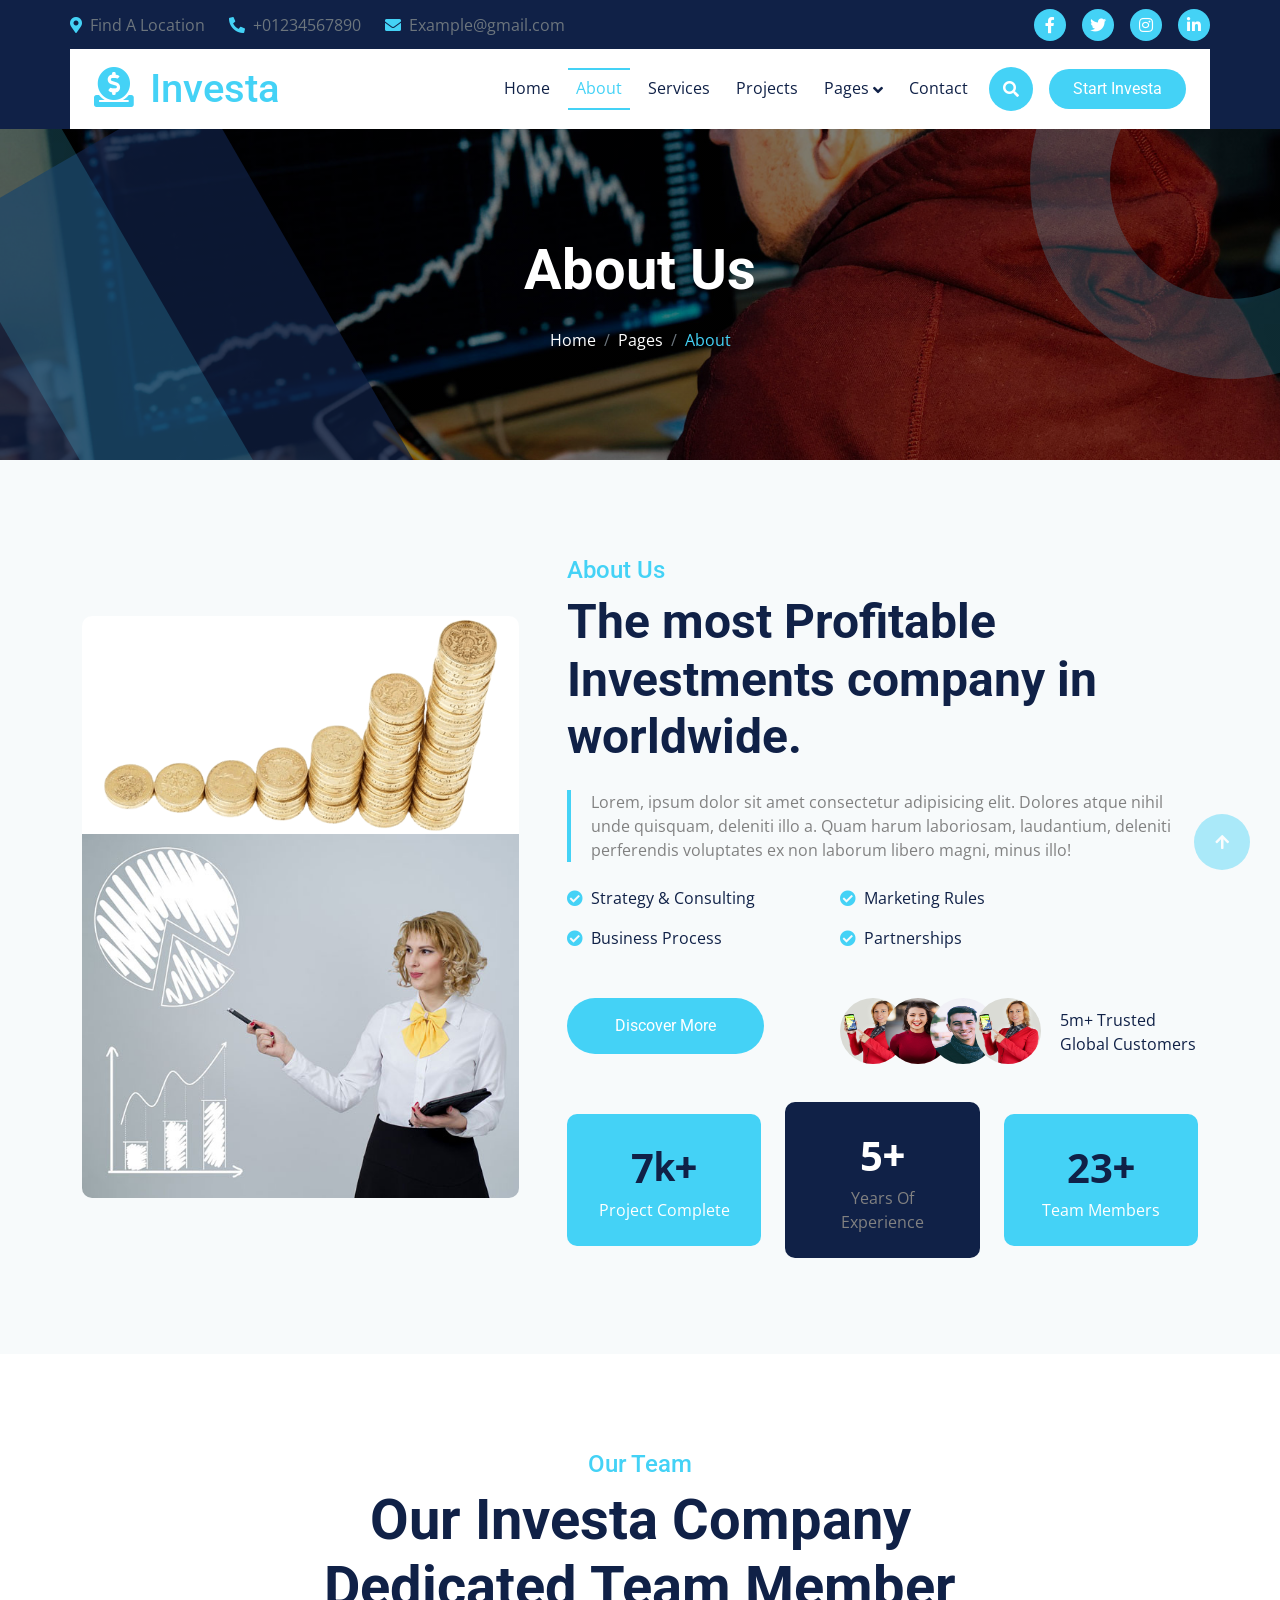
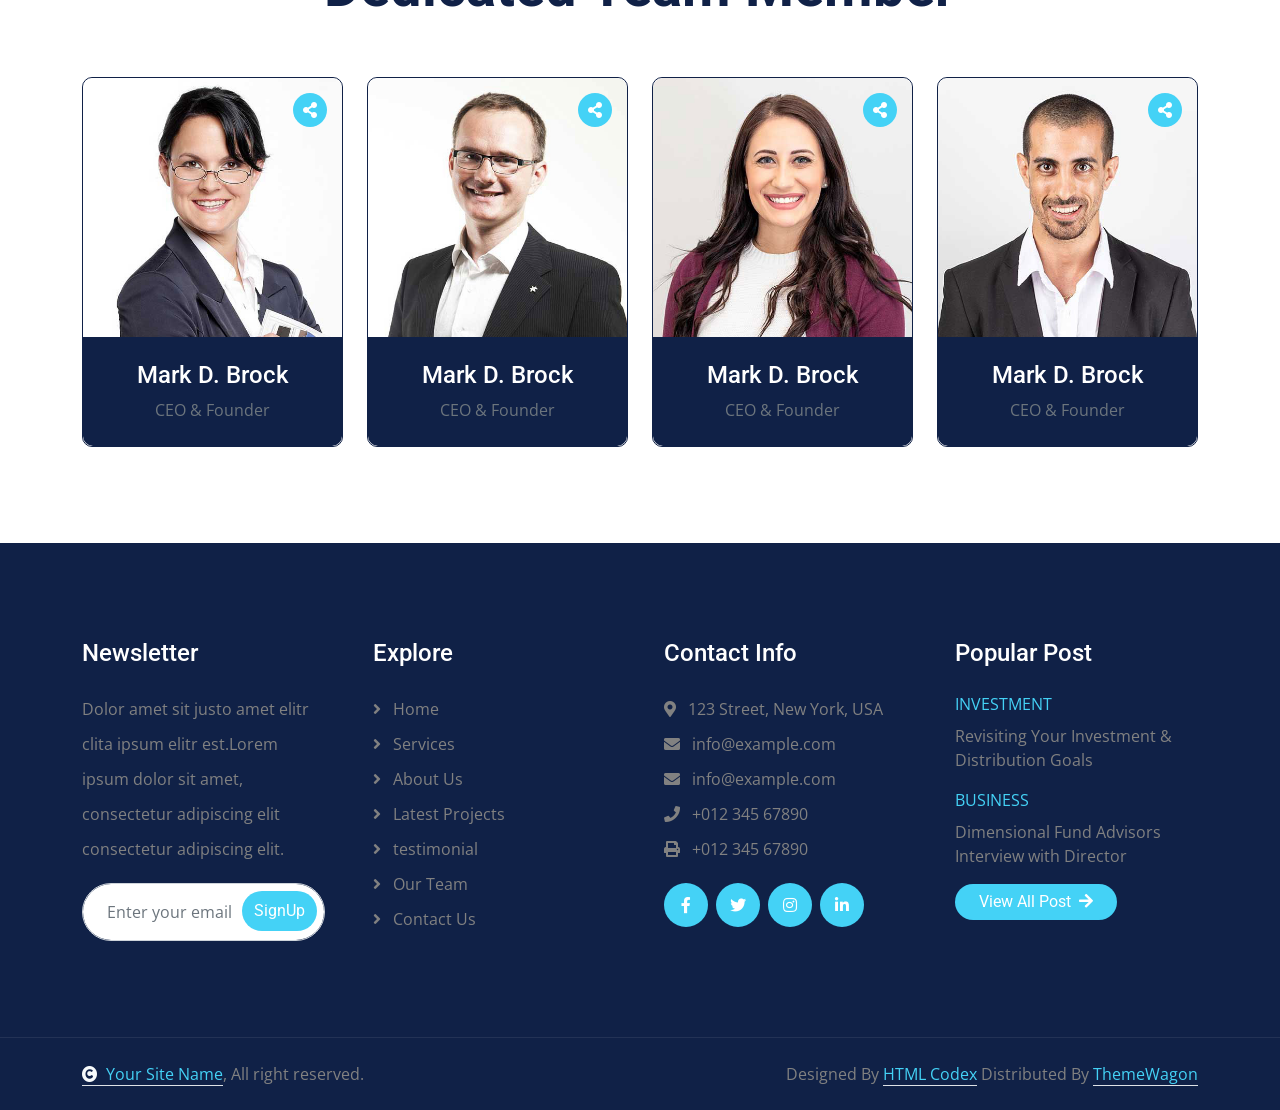
<file: about.html>
<!DOCTYPE html>
<html lang="en">

    <head>
        <meta charset="utf-8">
        <title>Investa - Investment Website Template</title>
        <meta content="width=device-width, initial-scale=1.0" name="viewport">
        <meta content="" name="keywords">
        <meta content="" name="description">

        <!-- Google Web Fonts -->
        <link rel="preconnect" href="https://fonts.googleapis.com">
        <link rel="preconnect" href="https://fonts.gstatic.com" crossorigin>
        <link href="https://fonts.googleapis.com/css2?family=Open+Sans:wght@400;500;600;700&family=Roboto:wght@400;500;700&display=swap" rel="stylesheet"> 

        <!-- Icon Font Stylesheet -->
        <link rel="stylesheet" href="https://use.fontawesome.com/releases/v5.15.4/css/all.css"/>
        <link href="https://cdn.jsdelivr.net/npm/bootstrap-icons@1.4.1/font/bootstrap-icons.css" rel="stylesheet">

        <!-- Libraries Stylesheet -->
        <link rel="stylesheet" href="https://cdnjs.cloudflare.com/ajax/libs/animate.css/4.1.1/animate.min.css"/>
        <link href="lib/animate/animate.min.css" rel="stylesheet">
        <link href="lib/owlcarousel/assets/owl.carousel.min.css" rel="stylesheet">
        <link href="lib/lightbox/css/lightbox.min.css" rel="stylesheet">


        <!-- Customized Bootstrap Stylesheet -->
        <link href="css/bootstrap.min.css" rel="stylesheet">

        <!-- Template Stylesheet -->
        <link href="css/style.css" rel="stylesheet">
    </head>

    <body>

        <!-- Spinner Start -->
        <div id="spinner" class="show bg-white position-fixed translate-middle w-100 vh-100 top-50 start-50 d-flex align-items-center justify-content-center">
            <div class="spinner-border text-primary" style="width: 3rem; height: 3rem;" role="status">
                <span class="sr-only">Loading...</span>
            </div>
        </div>
        <!-- Spinner End -->


        <!-- Topbar Start -->
        <div class="container-fluid topbar px-0 d-none d-lg-block">
            <div class="container px-0">
                <div class="row gx-0 align-items-center" style="height: 45px;">
                    <div class="col-lg-8 text-center text-lg-start mb-lg-0">
                        <div class="d-flex flex-wrap">
                            <a href="#" class="text-muted me-4"><i class="fas fa-map-marker-alt text-primary me-2"></i>Find A Location</a>
                            <a href="#" class="text-muted me-4"><i class="fas fa-phone-alt text-primary me-2"></i>+01234567890</a>
                            <a href="#" class="text-muted me-0"><i class="fas fa-envelope text-primary me-2"></i>Example@gmail.com</a>
                        </div>
                    </div>
                    <div class="col-lg-4 text-center text-lg-end">
                        <div class="d-flex align-items-center justify-content-end">
                            <a href="#" class="btn btn-primary btn-square rounded-circle nav-fill me-3"><i class="fab fa-facebook-f text-white"></i></a>
                            <a href="#" class="btn btn-primary btn-square rounded-circle nav-fill me-3"><i class="fab fa-twitter text-white"></i></a>
                            <a href="#" class="btn btn-primary btn-square rounded-circle nav-fill me-3"><i class="fab fa-instagram text-white"></i></a>
                            <a href="#" class="btn btn-primary btn-square rounded-circle nav-fill me-0"><i class="fab fa-linkedin-in text-white"></i></a>
                        </div>
                    </div>
                </div>
            </div>
        </div>
        <!-- Topbar End -->


        <!-- Navbar & Hero Start -->
        <div class="container-fluid sticky-top px-0">
            <div class="position-absolute bg-dark" style="left: 0; top: 0; width: 100%; height: 100%;">
            </div>
            <div class="container px-0">
                <nav class="navbar navbar-expand-lg navbar-dark bg-white py-3 px-4">
                    <a href="index.html" class="navbar-brand p-0">
                        <h1 class="text-primary m-0"><i class="fas fa-donate me-3"></i>Investa</h1>
                        <!-- <img src="img/logo.png" alt="Logo"> -->
                    </a>
                    <button class="navbar-toggler" type="button" data-bs-toggle="collapse" data-bs-target="#navbarCollapse">
                        <span class="fa fa-bars"></span>
                    </button>
                    <div class="collapse navbar-collapse" id="navbarCollapse">
                        <div class="navbar-nav ms-auto py-0">
                            <a href="index.html" class="nav-item nav-link">Home</a>
                            <a href="about.html" class="nav-item nav-link active">About</a>
                            <a href="service.html" class="nav-item nav-link">Services</a>
                            <a href="project.html" class="nav-item nav-link">Projects</a>
                            <div class="nav-item dropdown">
                                <a href="#" class="nav-link dropdown-toggle" data-bs-toggle="dropdown">Pages</a>
                                <div class="dropdown-menu m-0">
                                    <a href="blog.html" class="dropdown-item">Our Blog</a>
                                    <a href="team.html" class="dropdown-item">Our Team</a>
                                    <a href="testimonial.html" class="dropdown-item">Testimonial</a>
                                    <a href="faqs.html" class="dropdown-item">FAQs</a>
                                    <a href="404.html" class="dropdown-item">404 Page</a>
                                </div>
                            </div>
                            <a href="contact.html" class="nav-item nav-link">Contact</a>
                        </div>
                        <div class="d-flex align-items-center flex-nowrap pt-xl-0">
                            <button class="btn btn-primary btn-md-square mx-2" data-bs-toggle="modal" data-bs-target="#searchModal"><i class="fas fa-search"></i></button>
                            <a href="#" class="btn btn-primary rounded-pill text-white py-2 px-4 ms-2 flex-wrap flex-sm-shrink-0">Start Investa</a>
                        </div>
                    </div>
                </nav>
            </div>
        </div>
        <!-- Navbar & Hero End -->

        <!-- Modal Search Start -->
        <div class="modal fade" id="searchModal" tabindex="-1" aria-labelledby="exampleModalLabel" aria-hidden="true">
            <div class="modal-dialog modal-fullscreen">
                <div class="modal-content rounded-0">
                    <div class="modal-header">
                        <h4 class="modal-title mb-0" id="exampleModalLabel">Search by keyword</h4>
                        <button type="button" class="btn-close" data-bs-dismiss="modal" aria-label="Close"></button>
                    </div>
                    <div class="modal-body d-flex align-items-center">
                        <div class="input-group w-75 mx-auto d-flex">
                            <input type="search" class="form-control p-3" placeholder="keywords" aria-describedby="search-icon-1">
                            <span id="search-icon-1" class="input-group-text p-3"><i class="fa fa-search"></i></span>
                        </div>
                    </div>
                </div>
            </div>
        </div>
        <!-- Modal Search End -->

        <!-- Header Start -->
        <div class="container-fluid bg-breadcrumb">
            <div class="bg-breadcrumb-single"></div>
            <div class="container text-center py-5" style="max-width: 900px;">
                <h4 class="text-white display-4 mb-4 wow fadeInDown" data-wow-delay="0.1s">About Us</h4>
                <ol class="breadcrumb justify-content-center mb-0 wow fadeInDown" data-wow-delay="0.3s">
                    <li class="breadcrumb-item"><a href="index.html">Home</a></li>
                    <li class="breadcrumb-item"><a href="#">Pages</a></li>
                    <li class="breadcrumb-item active text-primary">About</li>
                </ol>    
            </div>
        </div>
        <!-- Header End -->

        <!-- About Start -->
        <div class="container-fluid about bg-light py-5">
            <div class="container py-5">
                <div class="row g-5 align-items-center">
                    <div class="col-lg-6 col-xl-5 wow fadeInLeft" data-wow-delay="0.1s">
                        <div class="about-img">
                            <img src="img/about-3.png" class="img-fluid w-100 rounded-top bg-white" alt="Image">
                            <img src="img/about-2.jpg" class="img-fluid w-100 rounded-bottom" alt="Image">
                        </div>
                    </div>
                    <div class="col-lg-6 col-xl-7 wow fadeInRight" data-wow-delay="0.3s">
                        <h4 class="text-primary">About Us</h4>
                        <h1 class="display-5 mb-4">The most Profitable Investments company in worldwide.</h1>
                        <p class="text ps-4 mb-4">Lorem, ipsum dolor sit amet consectetur adipisicing elit. Dolores atque nihil unde quisquam, deleniti illo a. Quam harum laboriosam, laudantium, deleniti perferendis voluptates ex non laborum libero magni, minus illo!
                        </p>
                        <div class="row g-4 justify-content-between mb-5">
                            <div class="col-lg-6 col-xl-5">
                                <p class="text-dark"><i class="fas fa-check-circle text-primary me-1"></i> Strategy & Consulting</p>
                                <p class="text-dark mb-0"><i class="fas fa-check-circle text-primary me-1"></i> Business Process</p>
                            </div>
                            <div class="col-lg-6 col-xl-7">
                                <p class="text-dark"><i class="fas fa-check-circle text-primary me-1"></i> Marketing Rules</p>
                                <p class="text-dark mb-0"><i class="fas fa-check-circle text-primary me-1"></i> Partnerships</p>
                            </div>
                        </div>
                        <div class="row g-4 justify-content-between mb-5">
                            <div class="col-xl-5"><a href="#" class="btn btn-primary rounded-pill py-3 px-5">Discover More</a></div>
                            <div class="col-xl-7 mb-5">
                                <div class="about-customer d-flex position-relative">
                                    <img src="img/customer-img-1.jpg" class="img-fluid btn-xl-square position-absolute" style="left: 0; top: 0;"  alt="Image">
                                    <img src="img/customer-img-2.jpg" class="img-fluid btn-xl-square position-absolute" style="left: 45px; top: 0;" alt="Image">
                                    <img src="img/customer-img-3.jpg" class="img-fluid btn-xl-square position-absolute" style="left: 90px; top: 0;" alt="Image">
                                    <img src="img/customer-img-1.jpg" class="img-fluid btn-xl-square position-absolute" style="left: 135px; top: 0;" alt="Image">
                                    <div class="position-absolute text-dark" style="left: 220px; top: 10px;">
                                        <p class="mb-0">5m+ Trusted</p>
                                        <p class="mb-0">Global Customers</p>
                                    </div>
                                </div>
                            </div>
                        </div>
                        <div class="row g-4 text-center align-items-center justify-content-center">
                            <div class="col-sm-4">
                                <div class="bg-primary rounded p-4">
                                    <div class="d-flex align-items-center justify-content-center">
                                        <span class="counter-value fs-1 fw-bold text-dark" data-toggle="counter-up">32</span>
                                        <h4 class="text-dark fs-1 mb-0" style="font-weight: 600; font-size: 25px;">k+</h4>
                                    </div>
                                    <div class="w-100 d-flex align-items-center justify-content-center">
                                        <p class="text-white mb-0">Project Complete</p>
                                    </div>
                                </div>
                            </div>
                            <div class="col-sm-4">
                                <div class="bg-dark rounded p-4">
                                    <div class="d-flex align-items-center justify-content-center">
                                        <span class="counter-value fs-1 fw-bold text-white" data-toggle="counter-up">21</span>
                                        <h4 class="text-white fs-1 mb-0" style="font-weight: 600; font-size: 25px;">+</h4>
                                    </div>
                                    <div class="w-100 d-flex align-items-center justify-content-center">
                                        <p class="mb-0">Years Of Experience</p>
                                    </div>
                                </div>
                            </div>
                            <div class="col-sm-4">
                                <div class="bg-primary rounded p-4">
                                    <div class="d-flex align-items-center justify-content-center">
                                        <span class="counter-value fs-1 fw-bold text-dark" data-toggle="counter-up">97</span>
                                        <h4 class="text-dark fs-1 mb-0" style="font-weight: 600; font-size: 25px;">+</h4>
                                    </div>
                                    <div class="w-100 d-flex align-items-center justify-content-center">
                                        <p class="text-white mb-0">Team Members</p>
                                    </div>
                                </div>
                            </div>
                        </div>
                    </div>
                </div>
            </div>
        </div>
        <!-- About End -->


        <!-- Team Start -->
        <div class="container-fluid team py-5">
            <div class="container py-5">
                <div class="text-center mx-auto pb-5 wow fadeInUp" data-wow-delay="0.1s" style="max-width: 800px;">
                    <h4 class="text-primary">Our Team</h4>
                    <h1 class="display-4">Our Investa Company Dedicated Team Member</h1>
                </div>
                <div class="row g-4 justify-content-center">
                    <div class="col-sm-6 col-md-6 col-lg-4 col-xl-3 wow fadeInUp" data-wow-delay="0.1s">
                        <div class="team-item rounded">
                            <div class="team-img">
                                <img src="img/team-1.jpg" class="img-fluid w-100 rounded-top" alt="Image">
                                <div class="team-icon">
                                    <a class="btn btn-primary btn-sm-square text-white rounded-circle mb-3" href=""><i class="fas fa-share-alt"></i></a>
                                    <div class="team-icon-share">
                                        <a class="btn btn-primary btn-sm-square text-white rounded-circle mb-3" href=""><i class="fab fa-facebook-f"></i></a>
                                        <a class="btn btn-primary btn-sm-square text-white rounded-circle mb-3" href=""><i class="fab fa-twitter"></i></a>
                                        <a class="btn btn-primary btn-sm-square text-white rounded-circle mb-0" href=""><i class="fab fa-instagram"></i></a>
                                    </div>
                                </div>
                            </div>
                            <div class="team-content bg-dark text-center rounded-bottom p-4">
                                <div class="team-content-inner rounded-bottom">
                                    <h4 class="text-white">Mark D. Brock</h4>
                                    <p class="text-muted mb-0">CEO & Founder</p>
                                </div>
                            </div>
                        </div>
                    </div>
                    <div class="col-sm-6 col-md-6 col-lg-4 col-xl-3 wow fadeInUp" data-wow-delay="0.3s">
                        <div class="team-item rounded">
                            <div class="team-img">
                                <img src="img/team-2.jpg" class="img-fluid w-100 rounded-top" alt="Image">
                                <div class="team-icon">
                                    <a class="btn btn-primary btn-sm-square text-white rounded-circle mb-3" href=""><i class="fas fa-share-alt"></i></a>
                                    <div class="team-icon-share">
                                        <a class="btn btn-primary btn-sm-square text-white rounded-circle mb-3" href=""><i class="fab fa-facebook-f"></i></a>
                                        <a class="btn btn-primary btn-sm-square text-white rounded-circle mb-3" href=""><i class="fab fa-twitter"></i></a>
                                        <a class="btn btn-primary btn-sm-square text-white rounded-circle mb-0" href=""><i class="fab fa-instagram"></i></a>
                                    </div>
                                </div>
                            </div>
                            <div class="team-content bg-dark text-center rounded-bottom p-4">
                                <div class="team-content-inner rounded-bottom">
                                    <h4 class="text-white">Mark D. Brock</h4>
                                    <p class="text-muted mb-0">CEO & Founder</p>
                                </div>
                            </div>
                        </div>
                    </div>
                    <div class="col-sm-6 col-md-6 col-lg-4 col-xl-3 wow fadeInUp" data-wow-delay="0.5s">
                        <div class="team-item rounded">
                            <div class="team-img">
                                <img src="img/team-3.jpg" class="img-fluid w-100 rounded-top" alt="Image">
                                <div class="team-icon">
                                    <a class="btn btn-primary btn-sm-square text-white rounded-circle mb-3" href=""><i class="fas fa-share-alt"></i></a>
                                    <div class="team-icon-share">
                                        <a class="btn btn-primary btn-sm-square text-white rounded-circle mb-3" href=""><i class="fab fa-facebook-f"></i></a>
                                        <a class="btn btn-primary btn-sm-square text-white rounded-circle mb-3" href=""><i class="fab fa-twitter"></i></a>
                                        <a class="btn btn-primary btn-sm-square text-white rounded-circle mb-0" href=""><i class="fab fa-instagram"></i></a>
                                    </div>
                                </div>
                            </div>
                            <div class="team-content bg-dark text-center rounded-bottom p-4">
                                <div class="team-content-inner rounded-bottom">
                                    <h4 class="text-white">Mark D. Brock</h4>
                                    <p class="text-muted mb-0">CEO & Founder</p>
                                </div>
                            </div>
                        </div>
                    </div>
                    <div class="col-sm-6 col-md-6 col-lg-4 col-xl-3 wow fadeInUp" data-wow-delay="0.7s">
                        <div class="team-item rounded">
                            <div class="team-img">
                                <img src="img/team-4.jpg" class="img-fluid w-100 rounded-top" alt="Image">
                                <div class="team-icon">
                                    <a class="btn btn-primary btn-sm-square text-white rounded-circle mb-3" href=""><i class="fas fa-share-alt"></i></a>
                                    <div class="team-icon-share">
                                        <a class="btn btn-primary btn-sm-square text-white rounded-circle mb-3" href=""><i class="fab fa-facebook-f"></i></a>
                                        <a class="btn btn-primary btn-sm-square text-white rounded-circle mb-3" href=""><i class="fab fa-twitter"></i></a>
                                        <a class="btn btn-primary btn-sm-square text-white rounded-circle mb-0" href=""><i class="fab fa-instagram"></i></a>
                                    </div>
                                </div>
                            </div>
                            <div class="team-content bg-dark text-center rounded-bottom p-4">
                                <div class="team-content-inner rounded-bottom">
                                    <h4 class="text-white">Mark D. Brock</h4>
                                    <p class="text-muted mb-0">CEO & Founder</p>
                                </div>
                            </div>
                        </div>
                    </div>
                </div>
            </div>
        </div>
        <!-- Team End -->

        <!-- Footer Start -->
        <div class="container-fluid footer py-5 wow fadeIn" data-wow-delay="0.2s">
            <div class="container py-5">
                <div class="row g-5">
                    <div class="col-md-6 col-lg-6 col-xl-3">
                        <div class="footer-item d-flex flex-column">
                            <div class="footer-item">
                                <h4 class="text-white mb-4">Newsletter</h4>
                                <p class="mb-3">Dolor amet sit justo amet elitr clita ipsum elitr est.Lorem ipsum dolor sit amet, consectetur adipiscing elit consectetur adipiscing elit.</p>
                                <div class="position-relative mx-auto rounded-pill">
                                    <input class="form-control rounded-pill w-100 py-3 ps-4 pe-5" type="text" placeholder="Enter your email">
                                    <button type="button" class="btn btn-primary rounded-pill position-absolute top-0 end-0 py-2 mt-2 me-2">SignUp</button>
                                </div>
                            </div>
                        </div>
                    </div>
                    <div class="col-md-6 col-lg-6 col-xl-3">
                        <div class="footer-item d-flex flex-column">
                            <h4 class="text-white mb-4">Explore</h4>
                            <a href="#"><i class="fas fa-angle-right me-2"></i> Home</a>
                            <a href="#"><i class="fas fa-angle-right me-2"></i> Services</a>
                            <a href="#"><i class="fas fa-angle-right me-2"></i> About Us</a>
                            <a href="#"><i class="fas fa-angle-right me-2"></i> Latest Projects</a>
                            <a href="#"><i class="fas fa-angle-right me-2"></i> testimonial</a>
                            <a href="#"><i class="fas fa-angle-right me-2"></i> Our Team</a>
                            <a href="#"><i class="fas fa-angle-right me-2"></i> Contact Us</a>
                        </div>
                    </div>
                    <div class="col-md-6 col-lg-6 col-xl-3">
                        <div class="footer-item d-flex flex-column">
                            <h4 class="text-white mb-4">Contact Info</h4>
                            <a href=""><i class="fa fa-map-marker-alt me-2"></i> 123 Street, New York, USA</a>
                            <a href=""><i class="fas fa-envelope me-2"></i> info@example.com</a>
                            <a href=""><i class="fas fa-envelope me-2"></i> info@example.com</a>
                            <a href=""><i class="fas fa-phone me-2"></i> +012 345 67890</a>
                            <a href="" class="mb-3"><i class="fas fa-print me-2"></i> +012 345 67890</a>
                            <div class="d-flex align-items-center">
                                <a class="btn btn-light btn-md-square me-2" href=""><i class="fab fa-facebook-f"></i></a>
                                <a class="btn btn-light btn-md-square me-2" href=""><i class="fab fa-twitter"></i></a>
                                <a class="btn btn-light btn-md-square me-2" href=""><i class="fab fa-instagram"></i></a>
                                <a class="btn btn-light btn-md-square me-0" href=""><i class="fab fa-linkedin-in"></i></a>
                            </div>
                        </div>
                    </div>
                    <div class="col-md-6 col-lg-6 col-xl-3">
                        <div class="footer-item-post d-flex flex-column">
                            <h4 class="text-white mb-4">Popular Post</h4>
                            <div class="d-flex flex-column mb-3">
                                <p class="text-uppercase text-primary mb-2">Investment</p>
                                <a href="#" class="text-body">Revisiting Your Investment & Distribution Goals</a>
                            </div>
                            <div class="d-flex flex-column mb-3">
                                <p class="text-uppercase text-primary mb-2">Business</p>
                                <a href="#" class="text-body">Dimensional Fund Advisors Interview with Director</a>
                            </div>
                            <div class="footer-btn text-start">
                                <a href="#" class="btn btn-light rounded-pill px-4">View All Post <i class="fa fa-arrow-right ms-1"></i></a>
                            </div>
                        </div>
                    </div>
                </div>
            </div>
        </div>
        <!-- Footer End -->

        
        <!-- Copyright Start -->
        <div class="container-fluid copyright py-4">
            <div class="container">
                <div class="row g-4 align-items-center">
                    <div class="col-md-6 text-center text-md-start mb-md-0">
                        <span class="text-body"><a href="#" class="border-bottom text-primary"><i class="fas fa-copyright text-light me-2"></i>Your Site Name</a>, All right reserved.</span>
                    </div>
                    <div class="col-md-6 text-center text-md-end text-body">
                        <!--/*** This template is free as long as you keep the below author’s credit link/attribution link/backlink. ***/-->
                        <!--/*** If you'd like to use the template without the below author’s credit link/attribution link/backlink, ***/-->
                        <!--/*** you can purchase the Credit Removal License from "https://htmlcodex.com/credit-removal". ***/-->
                        Designed By <a class="border-bottom text-primary" href="https://htmlcodex.com">HTML Codex</a> Distributed By <a class="border-bottom text-primary" href="https://themewagon.com">ThemeWagon</a>
                    </div>
                </div>
            </div>
        </div>
        <!-- Copyright End -->


        <!-- Back to Top -->
        <a href="#" class="btn btn-primary btn-lg-square back-to-top"><i class="fa fa-arrow-up"></i></a>   

        
    <!-- JavaScript Libraries -->
    <script src="https://ajax.googleapis.com/ajax/libs/jquery/3.6.4/jquery.min.js"></script>
    <script src="https://cdn.jsdelivr.net/npm/bootstrap@5.0.0/dist/js/bootstrap.bundle.min.js"></script>
    <script src="lib/wow/wow.min.js"></script>
    <script src="lib/easing/easing.min.js"></script>
    <script src="lib/waypoints/waypoints.min.js"></script>
    <script src="lib/counterup/counterup.min.js"></script>
    <script src="lib/owlcarousel/owl.carousel.min.js"></script>
    <script src="lib/lightbox/js/lightbox.min.js"></script>
    

    <!-- Template Javascript -->
    <script src="js/main.js"></script>
    </body>

</html>
</file>
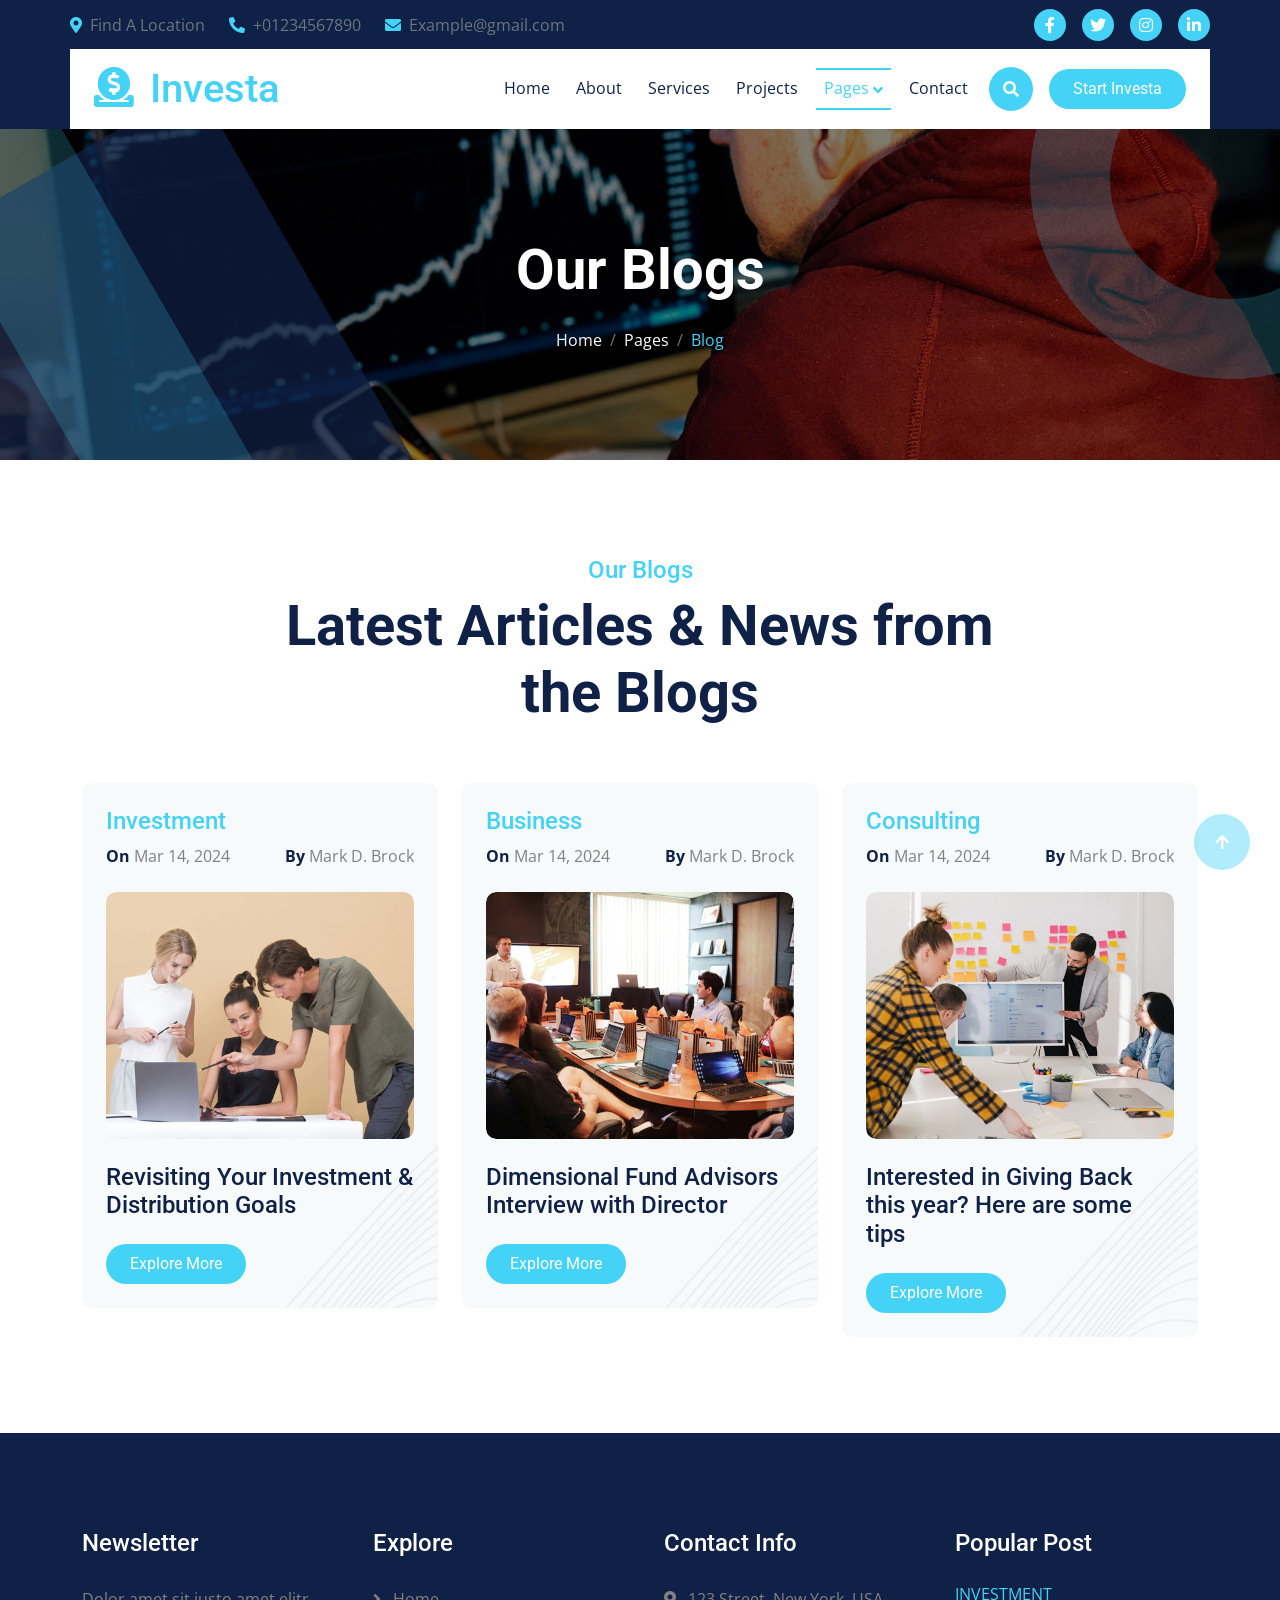
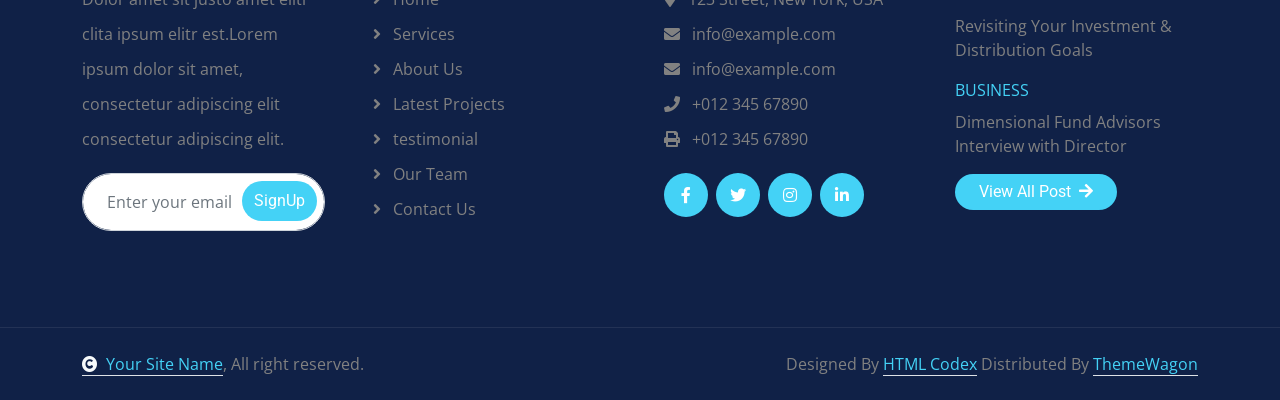
<file: blog.html>
<!DOCTYPE html>
<html lang="en">

    <head>
        <meta charset="utf-8">
        <title>Investa - Investment Website Template</title>
        <meta content="width=device-width, initial-scale=1.0" name="viewport">
        <meta content="" name="keywords">
        <meta content="" name="description">

        <!-- Google Web Fonts -->
        <link rel="preconnect" href="https://fonts.googleapis.com">
        <link rel="preconnect" href="https://fonts.gstatic.com" crossorigin>
        <link href="https://fonts.googleapis.com/css2?family=Open+Sans:wght@400;500;600;700&family=Roboto:wght@400;500;700&display=swap" rel="stylesheet"> 

        <!-- Icon Font Stylesheet -->
        <link rel="stylesheet" href="https://use.fontawesome.com/releases/v5.15.4/css/all.css"/>
        <link href="https://cdn.jsdelivr.net/npm/bootstrap-icons@1.4.1/font/bootstrap-icons.css" rel="stylesheet">

        <!-- Libraries Stylesheet -->
        <link rel="stylesheet" href="https://cdnjs.cloudflare.com/ajax/libs/animate.css/4.1.1/animate.min.css"/>
        <link href="lib/animate/animate.min.css" rel="stylesheet">
        <link href="lib/owlcarousel/assets/owl.carousel.min.css" rel="stylesheet">
        <link href="lib/lightbox/css/lightbox.min.css" rel="stylesheet">


        <!-- Customized Bootstrap Stylesheet -->
        <link href="css/bootstrap.min.css" rel="stylesheet">

        <!-- Template Stylesheet -->
        <link href="css/style.css" rel="stylesheet">
    </head>

    <body>

        <!-- Spinner Start -->
        <div id="spinner" class="show bg-white position-fixed translate-middle w-100 vh-100 top-50 start-50 d-flex align-items-center justify-content-center">
            <div class="spinner-border text-primary" style="width: 3rem; height: 3rem;" role="status">
                <span class="sr-only">Loading...</span>
            </div>
        </div>
        <!-- Spinner End -->


        <!-- Topbar Start -->
        <div class="container-fluid topbar px-0 d-none d-lg-block">
            <div class="container px-0">
                <div class="row gx-0 align-items-center" style="height: 45px;">
                    <div class="col-lg-8 text-center text-lg-start mb-lg-0">
                        <div class="d-flex flex-wrap">
                            <a href="#" class="text-muted me-4"><i class="fas fa-map-marker-alt text-primary me-2"></i>Find A Location</a>
                            <a href="#" class="text-muted me-4"><i class="fas fa-phone-alt text-primary me-2"></i>+01234567890</a>
                            <a href="#" class="text-muted me-0"><i class="fas fa-envelope text-primary me-2"></i>Example@gmail.com</a>
                        </div>
                    </div>
                    <div class="col-lg-4 text-center text-lg-end">
                        <div class="d-flex align-items-center justify-content-end">
                            <a href="#" class="btn btn-primary btn-square rounded-circle nav-fill me-3"><i class="fab fa-facebook-f text-white"></i></a>
                            <a href="#" class="btn btn-primary btn-square rounded-circle nav-fill me-3"><i class="fab fa-twitter text-white"></i></a>
                            <a href="#" class="btn btn-primary btn-square rounded-circle nav-fill me-3"><i class="fab fa-instagram text-white"></i></a>
                            <a href="#" class="btn btn-primary btn-square rounded-circle nav-fill me-0"><i class="fab fa-linkedin-in text-white"></i></a>
                        </div>
                    </div>
                </div>
            </div>
        </div>
        <!-- Topbar End -->


        <!-- Navbar & Hero Start -->
        <div class="container-fluid sticky-top px-0">
            <div class="position-absolute bg-dark" style="left: 0; top: 0; width: 100%; height: 100%;">
            </div>
            <div class="container px-0">
                <nav class="navbar navbar-expand-lg navbar-dark bg-white py-3 px-4">
                    <a href="index.html" class="navbar-brand p-0">
                        <h1 class="text-primary m-0"><i class="fas fa-donate me-3"></i>Investa</h1>
                        <!-- <img src="img/logo.png" alt="Logo"> -->
                    </a>
                    <button class="navbar-toggler" type="button" data-bs-toggle="collapse" data-bs-target="#navbarCollapse">
                        <span class="fa fa-bars"></span>
                    </button>
                    <div class="collapse navbar-collapse" id="navbarCollapse">
                        <div class="navbar-nav ms-auto py-0">
                            <a href="index.html" class="nav-item nav-link">Home</a>
                            <a href="about.html" class="nav-item nav-link">About</a>
                            <a href="service.html" class="nav-item nav-link">Services</a>
                            <a href="project.html" class="nav-item nav-link">Projects</a>
                            <div class="nav-item dropdown active">
                                <a href="#" class="nav-link dropdown-toggle active" data-bs-toggle="dropdown">Pages</a>
                                <div class="dropdown-menu m-0">
                                    <a href="blog.html" class="dropdown-item active">Our Blog</a>
                                    <a href="team.html" class="dropdown-item">Our Team</a>
                                    <a href="testimonial.html" class="dropdown-item">Testimonial</a>
                                    <a href="faqs.html" class="dropdown-item">FAQs</a>
                                    <a href="404.html" class="dropdown-item">404 Page</a>
                                </div>
                            </div>
                            <a href="contact.html" class="nav-item nav-link">Contact</a>
                        </div>
                        <div class="d-flex align-items-center flex-nowrap pt-xl-0">
                            <button class="btn btn-primary btn-md-square mx-2" data-bs-toggle="modal" data-bs-target="#searchModal"><i class="fas fa-search"></i></button>
                            <a href="#" class="btn btn-primary rounded-pill text-white py-2 px-4 ms-2 flex-wrap flex-sm-shrink-0">Start Investa</a>
                        </div>
                    </div>
                </nav>
            </div>
        </div>
        <!-- Navbar & Hero End -->

        <!-- Modal Search Start -->
        <div class="modal fade" id="searchModal" tabindex="-1" aria-labelledby="exampleModalLabel" aria-hidden="true">
            <div class="modal-dialog modal-fullscreen">
                <div class="modal-content rounded-0">
                    <div class="modal-header">
                        <h4 class="modal-title mb-0" id="exampleModalLabel">Search by keyword</h4>
                        <button type="button" class="btn-close" data-bs-dismiss="modal" aria-label="Close"></button>
                    </div>
                    <div class="modal-body d-flex align-items-center">
                        <div class="input-group w-75 mx-auto d-flex">
                            <input type="search" class="form-control p-3" placeholder="keywords" aria-describedby="search-icon-1">
                            <span id="search-icon-1" class="input-group-text p-3"><i class="fa fa-search"></i></span>
                        </div>
                    </div>
                </div>
            </div>
        </div>
        <!-- Modal Search End -->

        <!-- Header Start -->
        <div class="container-fluid bg-breadcrumb">
            <div class="bg-breadcrumb-single"></div>
            <div class="container text-center py-5" style="max-width: 900px;">
                <h4 class="text-white display-4 mb-4 wow fadeInDown" data-wow-delay="0.1s">Our Blogs</h4>
                <ol class="breadcrumb justify-content-center mb-0 wow fadeInDown" data-wow-delay="0.3s">
                    <li class="breadcrumb-item"><a href="index.html">Home</a></li>
                    <li class="breadcrumb-item"><a href="#">Pages</a></li>
                    <li class="breadcrumb-item active text-primary">Blog</li>
                </ol>    
            </div>
        </div>
        <!-- Header End -->

        <!-- Blog Start -->
        <div class="container-fluid blog py-5">
            <div class="container py-5">
                <div class="text-center mx-auto pb-5 wow fadeInUp" data-wow-delay="0.1s" style="max-width: 800px;">
                    <h4 class="text-primary">Our Blogs</h4>
                    <h1 class="display-4">Latest Articles & News from the Blogs</h1>
                </div>
                <div class="row g-4 justify-content-center">
                    <div class="col-md-6 col-lg-6 col-xl-4 wow fadeInUp" data-wow-delay="0.1s">
                        <div class="blog-item bg-light rounded p-4" style="background-image: url(img/bg.png);">
                            <div class="mb-4">
                                <h4 class="text-primary mb-2">Investment</h4>
                                <div class="d-flex justify-content-between">
                                    <p class="mb-0"><span class="text-dark fw-bold">On</span> Mar 14, 2024</p>
                                    <p class="mb-0"><span class="text-dark fw-bold">By</span> Mark D. Brock</p>
                                </div>
                            </div>
                            <div class="project-img">
                                <img src="img/blog-1.jpg" class="img-fluid w-100 rounded" alt="Image">
                                <div class="blog-plus-icon">
                                    <a href="img/blog-1.jpg" data-lightbox="blog-1" class="btn btn-primary btn-md-square rounded-pill"><i class="fas fa-plus fa-1x"></i></a>
                                </div>
                            </div>
                            <div class="my-4">
                                <a href="#" class="h4">Revisiting Your Investment & Distribution Goals</a>
                            </div>
                            <a class="btn btn-primary rounded-pill py-2 px-4" href="#">Explore More</a>
                        </div>
                    </div>
                    <div class="col-md-6 col-lg-6 col-xl-4 wow fadeInUp" data-wow-delay="0.3s">
                        <div class="blog-item bg-light rounded p-4" style="background-image: url(img/bg.png);">
                            <div class="mb-4">
                                <h4 class="text-primary mb-2">Business</h4>
                                <div class="d-flex justify-content-between">
                                    <p class="mb-0"><span class="text-dark fw-bold">On</span> Mar 14, 2024</p>
                                    <p class="mb-0"><span class="text-dark fw-bold">By</span> Mark D. Brock</p>
                                </div>
                            </div>
                            <div class="project-img">
                                <img src="img/blog-2.jpg" class="img-fluid w-100 rounded" alt="Image">
                                <div class="blog-plus-icon">
                                    <a href="img/blog-2.jpg" data-lightbox="blog-2" class="btn btn-primary btn-md-square rounded-pill"><i class="fas fa-plus fa-1x"></i></a>
                                </div>
                            </div>
                            <div class="my-4">
                                <a href="#" class="h4">Dimensional Fund Advisors Interview with Director</a>
                            </div>
                            <a class="btn btn-primary rounded-pill py-2 px-4" href="#">Explore More</a>
                        </div>
                    </div>
                    <div class="col-md-6 col-lg-6 col-xl-4 wow fadeInUp" data-wow-delay="0.5s">
                        <div class="blog-item bg-light rounded p-4" style="background-image: url(img/bg.png);">
                            <div class="mb-4">
                                <h4 class="text-primary mb-2">Consulting</h4>
                                <div class="d-flex justify-content-between">
                                    <p class="mb-0"><span class="text-dark fw-bold">On</span> Mar 14, 2024</p>
                                    <p class="mb-0"><span class="text-dark fw-bold">By</span> Mark D. Brock</p>
                                </div>
                            </div>
                            <div class="project-img">
                                <img src="img/blog-3.jpg" class="img-fluid w-100 rounded" alt="Image">
                                <div class="blog-plus-icon">
                                    <a href="img/blog-3.jpg" data-lightbox="blog-3" class="btn btn-primary btn-md-square rounded-pill"><i class="fas fa-plus fa-1x"></i></a>
                                </div>
                            </div>
                            <div class="my-4">
                                <a href="#" class="h4">Interested in Giving Back this year? Here are some tips</a>
                            </div>
                            <a class="btn btn-primary rounded-pill py-2 px-4" href="#">Explore More</a>
                        </div>
                    </div>
                </div>
            </div>
        </div>
        <!-- Blog End -->

        <!-- Footer Start -->
        <div class="container-fluid footer py-5 wow fadeIn" data-wow-delay="0.2s">
            <div class="container py-5">
                <div class="row g-5">
                    <div class="col-md-6 col-lg-6 col-xl-3">
                        <div class="footer-item d-flex flex-column">
                            <div class="footer-item">
                                <h4 class="text-white mb-4">Newsletter</h4>
                                <p class="mb-3">Dolor amet sit justo amet elitr clita ipsum elitr est.Lorem ipsum dolor sit amet, consectetur adipiscing elit consectetur adipiscing elit.</p>
                                <div class="position-relative mx-auto rounded-pill">
                                    <input class="form-control rounded-pill w-100 py-3 ps-4 pe-5" type="text" placeholder="Enter your email">
                                    <button type="button" class="btn btn-primary rounded-pill position-absolute top-0 end-0 py-2 mt-2 me-2">SignUp</button>
                                </div>
                            </div>
                        </div>
                    </div>
                    <div class="col-md-6 col-lg-6 col-xl-3">
                        <div class="footer-item d-flex flex-column">
                            <h4 class="text-white mb-4">Explore</h4>
                            <a href="#"><i class="fas fa-angle-right me-2"></i> Home</a>
                            <a href="#"><i class="fas fa-angle-right me-2"></i> Services</a>
                            <a href="#"><i class="fas fa-angle-right me-2"></i> About Us</a>
                            <a href="#"><i class="fas fa-angle-right me-2"></i> Latest Projects</a>
                            <a href="#"><i class="fas fa-angle-right me-2"></i> testimonial</a>
                            <a href="#"><i class="fas fa-angle-right me-2"></i> Our Team</a>
                            <a href="#"><i class="fas fa-angle-right me-2"></i> Contact Us</a>
                        </div>
                    </div>
                    <div class="col-md-6 col-lg-6 col-xl-3">
                        <div class="footer-item d-flex flex-column">
                            <h4 class="text-white mb-4">Contact Info</h4>
                            <a href=""><i class="fa fa-map-marker-alt me-2"></i> 123 Street, New York, USA</a>
                            <a href=""><i class="fas fa-envelope me-2"></i> info@example.com</a>
                            <a href=""><i class="fas fa-envelope me-2"></i> info@example.com</a>
                            <a href=""><i class="fas fa-phone me-2"></i> +012 345 67890</a>
                            <a href="" class="mb-3"><i class="fas fa-print me-2"></i> +012 345 67890</a>
                            <div class="d-flex align-items-center">
                                <a class="btn btn-light btn-md-square me-2" href=""><i class="fab fa-facebook-f"></i></a>
                                <a class="btn btn-light btn-md-square me-2" href=""><i class="fab fa-twitter"></i></a>
                                <a class="btn btn-light btn-md-square me-2" href=""><i class="fab fa-instagram"></i></a>
                                <a class="btn btn-light btn-md-square me-0" href=""><i class="fab fa-linkedin-in"></i></a>
                            </div>
                        </div>
                    </div>
                    <div class="col-md-6 col-lg-6 col-xl-3">
                        <div class="footer-item-post d-flex flex-column">
                            <h4 class="text-white mb-4">Popular Post</h4>
                            <div class="d-flex flex-column mb-3">
                                <p class="text-uppercase text-primary mb-2">Investment</p>
                                <a href="#" class="text-body">Revisiting Your Investment & Distribution Goals</a>
                            </div>
                            <div class="d-flex flex-column mb-3">
                                <p class="text-uppercase text-primary mb-2">Business</p>
                                <a href="#" class="text-body">Dimensional Fund Advisors Interview with Director</a>
                            </div>
                            <div class="footer-btn text-start">
                                <a href="#" class="btn btn-light rounded-pill px-4">View All Post <i class="fa fa-arrow-right ms-1"></i></a>
                            </div>
                        </div>
                    </div>
                </div>
            </div>
        </div>
        <!-- Footer End -->

        
        <!-- Copyright Start -->
        <div class="container-fluid copyright py-4">
            <div class="container">
                <div class="row g-4 align-items-center">
                    <div class="col-md-6 text-center text-md-start mb-md-0">
                        <span class="text-body"><a href="#" class="border-bottom text-primary"><i class="fas fa-copyright text-light me-2"></i>Your Site Name</a>, All right reserved.</span>
                    </div>
                    <div class="col-md-6 text-center text-md-end text-body">
                        <!--/*** This template is free as long as you keep the below author’s credit link/attribution link/backlink. ***/-->
                        <!--/*** If you'd like to use the template without the below author’s credit link/attribution link/backlink, ***/-->
                        <!--/*** you can purchase the Credit Removal License from "https://htmlcodex.com/credit-removal". ***/-->
                        Designed By <a class="border-bottom text-primary" href="https://htmlcodex.com">HTML Codex</a> Distributed By <a class="border-bottom text-primary" href="https://themewagon.com">ThemeWagon</a>
                    </div>
                </div>
            </div>
        </div>
        <!-- Copyright End -->


        <!-- Back to Top -->
        <a href="#" class="btn btn-primary btn-lg-square back-to-top"><i class="fa fa-arrow-up"></i></a>   

        
    <!-- JavaScript Libraries -->
    <script src="https://ajax.googleapis.com/ajax/libs/jquery/3.6.4/jquery.min.js"></script>
    <script src="https://cdn.jsdelivr.net/npm/bootstrap@5.0.0/dist/js/bootstrap.bundle.min.js"></script>
    <script src="lib/wow/wow.min.js"></script>
    <script src="lib/easing/easing.min.js"></script>
    <script src="lib/waypoints/waypoints.min.js"></script>
    <script src="lib/counterup/counterup.min.js"></script>
    <script src="lib/owlcarousel/owl.carousel.min.js"></script>
    <script src="lib/lightbox/js/lightbox.min.js"></script>
    

    <!-- Template Javascript -->
    <script src="js/main.js"></script>
    </body>

</html>
</file>
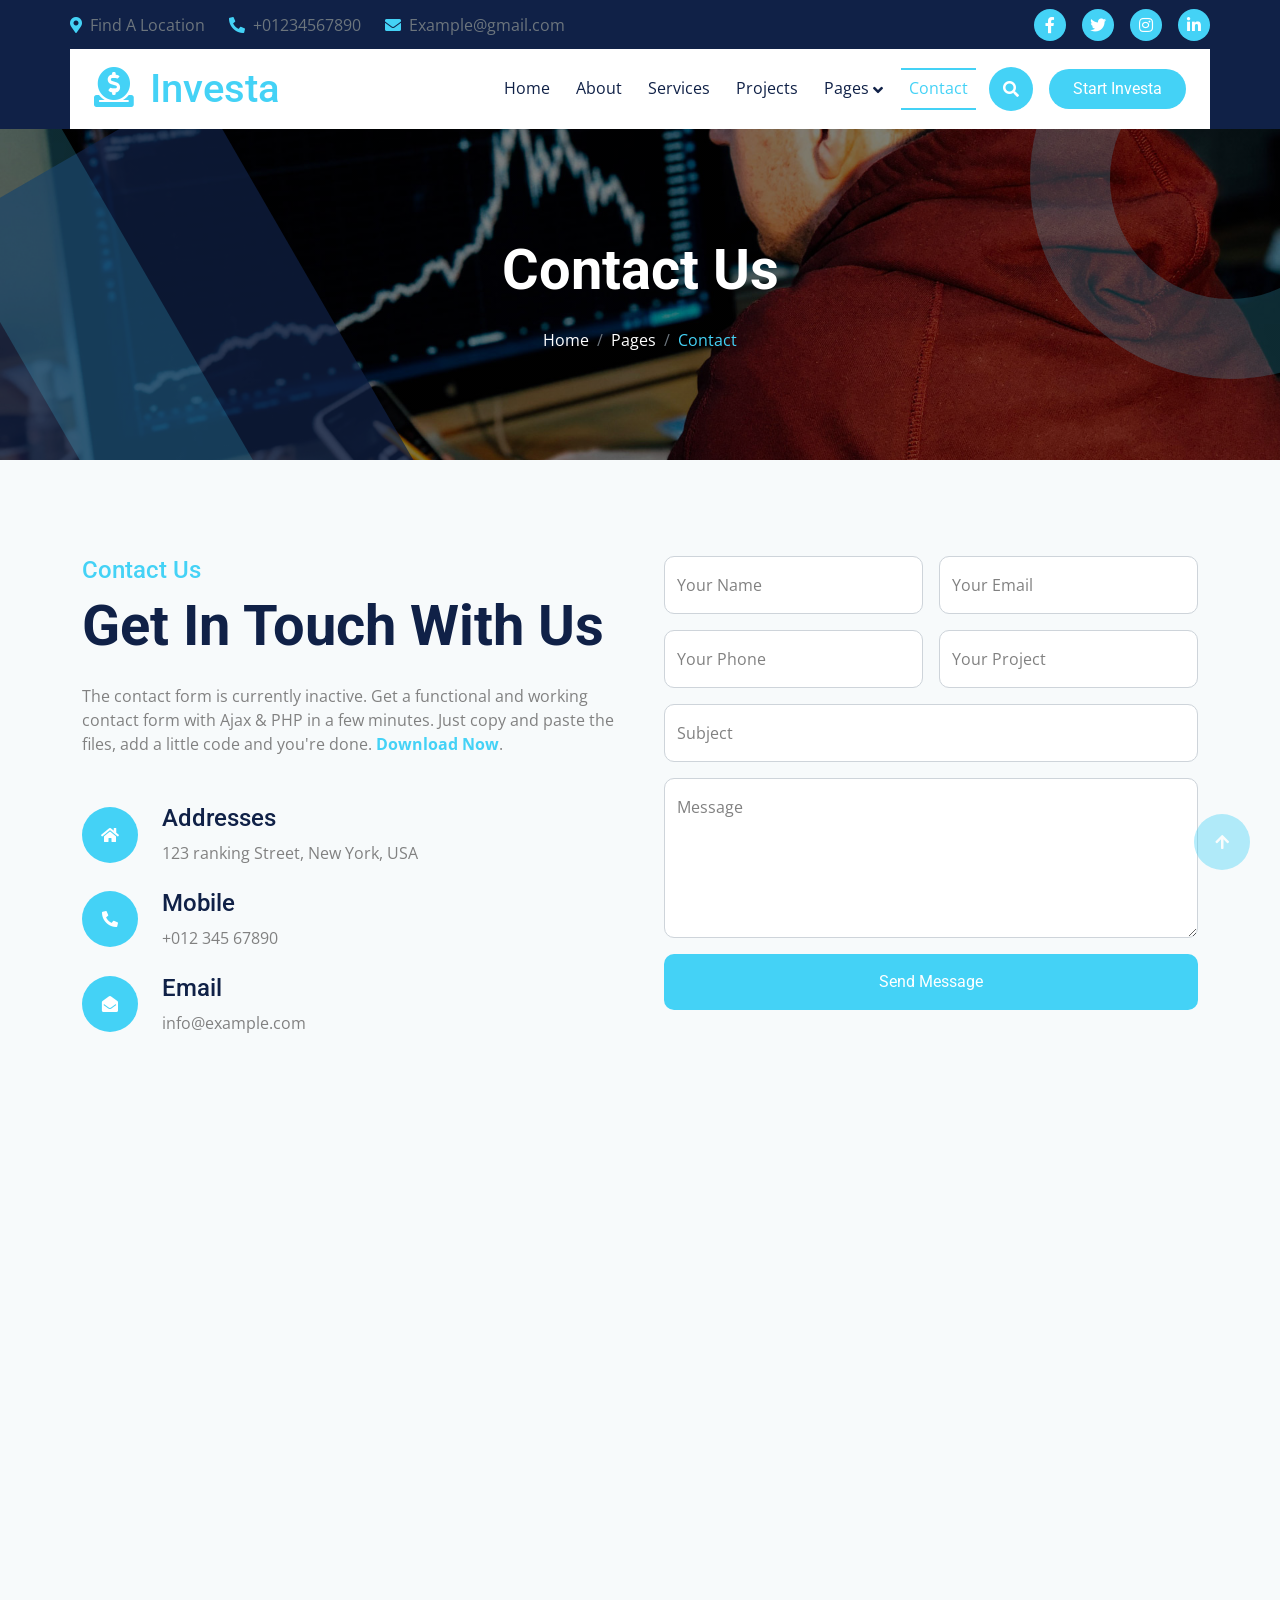
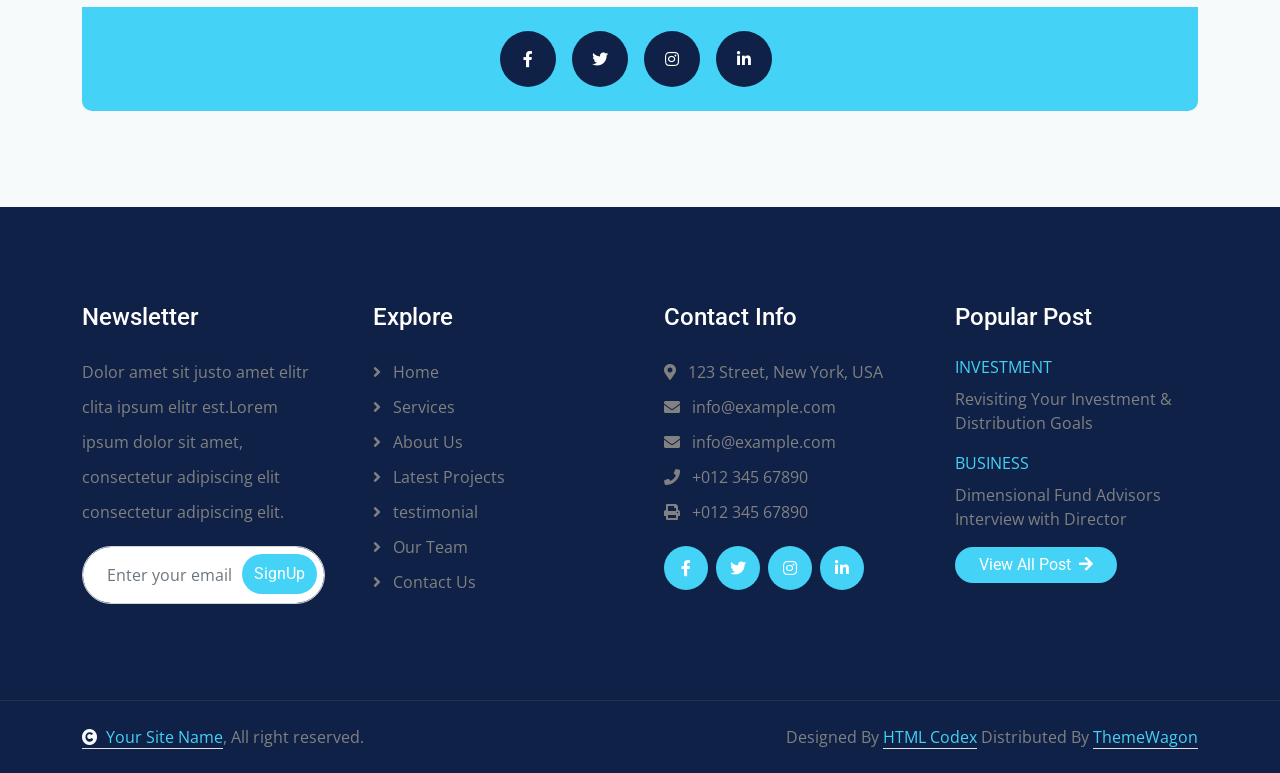
<file: contact.html>
<!DOCTYPE html>
<html lang="en">

    <head>
        <meta charset="utf-8">
        <title>Investa - Investment Website Template</title>
        <meta content="width=device-width, initial-scale=1.0" name="viewport">
        <meta content="" name="keywords">
        <meta content="" name="description">

        <!-- Google Web Fonts -->
        <link rel="preconnect" href="https://fonts.googleapis.com">
        <link rel="preconnect" href="https://fonts.gstatic.com" crossorigin>
        <link href="https://fonts.googleapis.com/css2?family=Open+Sans:wght@400;500;600;700&family=Roboto:wght@400;500;700&display=swap" rel="stylesheet"> 

        <!-- Icon Font Stylesheet -->
        <link rel="stylesheet" href="https://use.fontawesome.com/releases/v5.15.4/css/all.css"/>
        <link href="https://cdn.jsdelivr.net/npm/bootstrap-icons@1.4.1/font/bootstrap-icons.css" rel="stylesheet">

        <!-- Libraries Stylesheet -->
        <link rel="stylesheet" href="https://cdnjs.cloudflare.com/ajax/libs/animate.css/4.1.1/animate.min.css"/>
        <link href="lib/animate/animate.min.css" rel="stylesheet">
        <link href="lib/owlcarousel/assets/owl.carousel.min.css" rel="stylesheet">
        <link href="lib/lightbox/css/lightbox.min.css" rel="stylesheet">


        <!-- Customized Bootstrap Stylesheet -->
        <link href="css/bootstrap.min.css" rel="stylesheet">

        <!-- Template Stylesheet -->
        <link href="css/style.css" rel="stylesheet">
    </head>

    <body>

        <!-- Spinner Start -->
        <div id="spinner" class="show bg-white position-fixed translate-middle w-100 vh-100 top-50 start-50 d-flex align-items-center justify-content-center">
            <div class="spinner-border text-primary" style="width: 3rem; height: 3rem;" role="status">
                <span class="sr-only">Loading...</span>
            </div>
        </div>
        <!-- Spinner End -->


        <!-- Topbar Start -->
        <div class="container-fluid topbar px-0 d-none d-lg-block">
            <div class="container px-0">
                <div class="row gx-0 align-items-center" style="height: 45px;">
                    <div class="col-lg-8 text-center text-lg-start mb-lg-0">
                        <div class="d-flex flex-wrap">
                            <a href="#" class="text-muted me-4"><i class="fas fa-map-marker-alt text-primary me-2"></i>Find A Location</a>
                            <a href="#" class="text-muted me-4"><i class="fas fa-phone-alt text-primary me-2"></i>+01234567890</a>
                            <a href="#" class="text-muted me-0"><i class="fas fa-envelope text-primary me-2"></i>Example@gmail.com</a>
                        </div>
                    </div>
                    <div class="col-lg-4 text-center text-lg-end">
                        <div class="d-flex align-items-center justify-content-end">
                            <a href="#" class="btn btn-primary btn-square rounded-circle nav-fill me-3"><i class="fab fa-facebook-f text-white"></i></a>
                            <a href="#" class="btn btn-primary btn-square rounded-circle nav-fill me-3"><i class="fab fa-twitter text-white"></i></a>
                            <a href="#" class="btn btn-primary btn-square rounded-circle nav-fill me-3"><i class="fab fa-instagram text-white"></i></a>
                            <a href="#" class="btn btn-primary btn-square rounded-circle nav-fill me-0"><i class="fab fa-linkedin-in text-white"></i></a>
                        </div>
                    </div>
                </div>
            </div>
        </div>
        <!-- Topbar End -->


        <!-- Navbar & Hero Start -->
        <div class="container-fluid sticky-top px-0">
            <div class="position-absolute bg-dark" style="left: 0; top: 0; width: 100%; height: 100%;">
            </div>
            <div class="container px-0">
                <nav class="navbar navbar-expand-lg navbar-dark bg-white py-3 px-4">
                    <a href="index.html" class="navbar-brand p-0">
                        <h1 class="text-primary m-0"><i class="fas fa-donate me-3"></i>Investa</h1>
                        <!-- <img src="img/logo.png" alt="Logo"> -->
                    </a>
                    <button class="navbar-toggler" type="button" data-bs-toggle="collapse" data-bs-target="#navbarCollapse">
                        <span class="fa fa-bars"></span>
                    </button>
                    <div class="collapse navbar-collapse" id="navbarCollapse">
                        <div class="navbar-nav ms-auto py-0">
                            <a href="index.html" class="nav-item nav-link">Home</a>
                            <a href="about.html" class="nav-item nav-link">About</a>
                            <a href="service.html" class="nav-item nav-link">Services</a>
                            <a href="project.html" class="nav-item nav-link">Projects</a>
                            <div class="nav-item dropdown">
                                <a href="#" class="nav-link dropdown-toggle" data-bs-toggle="dropdown">Pages</a>
                                <div class="dropdown-menu m-0">
                                    <a href="blog.html" class="dropdown-item">Our Blog</a>
                                    <a href="team.html" class="dropdown-item">Our Team</a>
                                    <a href="testimonial.html" class="dropdown-item">Testimonial</a>
                                    <a href="faqs.html" class="dropdown-item">FAQs</a>
                                    <a href="404.html" class="dropdown-item">404 Page</a>
                                </div>
                            </div>
                            <a href="contact.html" class="nav-item nav-link active">Contact</a>
                        </div>
                        <div class="d-flex align-items-center flex-nowrap pt-xl-0">
                            <button class="btn btn-primary btn-md-square mx-2" data-bs-toggle="modal" data-bs-target="#searchModal"><i class="fas fa-search"></i></button>
                            <a href="#" class="btn btn-primary rounded-pill text-white py-2 px-4 ms-2 flex-wrap flex-sm-shrink-0">Start Investa</a>
                        </div>
                    </div>
                </nav>
            </div>
        </div>
        <!-- Navbar & Hero End -->

        <!-- Modal Search Start -->
        <div class="modal fade" id="searchModal" tabindex="-1" aria-labelledby="exampleModalLabel" aria-hidden="true">
            <div class="modal-dialog modal-fullscreen">
                <div class="modal-content rounded-0">
                    <div class="modal-header">
                        <h4 class="modal-title mb-0" id="exampleModalLabel">Search by keyword</h4>
                        <button type="button" class="btn-close" data-bs-dismiss="modal" aria-label="Close"></button>
                    </div>
                    <div class="modal-body d-flex align-items-center">
                        <div class="input-group w-75 mx-auto d-flex">
                            <input type="search" class="form-control p-3" placeholder="keywords" aria-describedby="search-icon-1">
                            <span id="search-icon-1" class="input-group-text p-3"><i class="fa fa-search"></i></span>
                        </div>
                    </div>
                </div>
            </div>
        </div>
        <!-- Modal Search End -->

        <!-- Header Start -->
        <div class="container-fluid bg-breadcrumb">
            <div class="bg-breadcrumb-single"></div>
            <div class="container text-center py-5" style="max-width: 900px;">
                <h4 class="text-white display-4 mb-4 wow fadeInDown" data-wow-delay="0.1s">Contact Us</h4>
                <ol class="breadcrumb justify-content-center mb-0 wow fadeInDown" data-wow-delay="0.3s">
                    <li class="breadcrumb-item"><a href="index.html">Home</a></li>
                    <li class="breadcrumb-item"><a href="#">Pages</a></li>
                    <li class="breadcrumb-item active text-primary">Contact</li>
                </ol>    
            </div>
        </div>
        <!-- Header End -->

        <!-- Contact Start -->
        <div class="container-fluid contact bg-light py-5">
            <div class="container py-5">
                <div class="row g-5">
                    <div class="col-lg-6 wow fadeInLeft" data-wow-delay="0.1s">
                        <div class="contact-item">
                            <div class="pb-5">
                                <h4 class="text-primary">Contact Us</h4>
                                <h1 class="display-4 mb-4">Get In Touch With Us</h1>
                                <p class="mb-0">The contact form is currently inactive. Get a functional and working contact form with Ajax & PHP in a few minutes. Just copy and paste the files, add a little code and you're done. <a class="text-primary fw-bold" href="https://htmlcodex.com/contact-form">Download Now</a>.</p>
                            </div>
                            <div class="d-flex align-items-center mb-4">
                                <div class="bg-primary btn-lg-square rounded-circle p-4"><i class="fa fa-home text-white"></i></div>
                                <div class="ms-4">
                                    <h4>Addresses</h4>
                                    <p class="mb-0">123 ranking Street, New York, USA</p>
                                </div>
                            </div>
                            <div class="d-flex align-items-center mb-4">
                                <div class="bg-primary btn-lg-square rounded-circle p-2"><i class="fa fa-phone-alt text-white"></i></div>
                                <div class="ms-4">
                                    <h4>Mobile</h4>
                                    <p class="mb-0">+012 345 67890</p>
                                </div>
                            </div>
                            <div class="d-flex align-items-center mb-4">
                                <div class="bg-primary btn-lg-square rounded-circle p-2"><i class="fa fa-envelope-open text-white"></i></div>
                                <div class="ms-4">
                                    <h4>Email</h4>
                                    <p class="mb-0">info@example.com</p>
                                </div>
                            </div>
                        </div>
                    </div>
                    <div class="col-lg-6 wow fadeInRight" data-wow-delay="0.3s">
                        <form>
                            <div class="row g-3">
                                <div class="col-lg-12 col-xl-6">
                                    <div class="form-floating">
                                        <input type="text" class="form-control" id="name" placeholder="Your Name">
                                        <label for="name">Your Name</label>
                                    </div>
                                </div>
                                <div class="col-lg-12 col-xl-6">
                                    <div class="form-floating">
                                        <input type="email" class="form-control" id="email" placeholder="Your Email">
                                        <label for="email">Your Email</label>
                                    </div>
                                </div>
                                <div class="col-lg-12 col-xl-6">
                                    <div class="form-floating">
                                        <input type="phone" class="form-control" id="phone" placeholder="Phone">
                                        <label for="phone">Your Phone</label>
                                    </div>
                                </div>
                                <div class="col-lg-12 col-xl-6">
                                    <div class="form-floating">
                                        <input type="text" class="form-control" id="project" placeholder="Project">
                                        <label for="project">Your Project</label>
                                    </div>
                                </div>
                                <div class="col-12">
                                    <div class="form-floating">
                                        <input type="text" class="form-control" id="subject" placeholder="Subject">
                                        <label for="subject">Subject</label>
                                    </div>
                                </div>
                                <div class="col-12">
                                    <div class="form-floating">
                                        <textarea class="form-control" placeholder="Leave a message here" id="message" style="height: 160px"></textarea>
                                        <label for="message">Message</label>
                                    </div>
                                </div>
                                <div class="col-12">
                                    <button class="btn btn-primary w-100 py-3">Send Message</button>
                                </div>
                            </div>
                        </form>
                    </div>
                    <div class="col-12 wow fadeInUp" data-wow-delay="0.1s">
                        <div class="rounded h-100">
                            <iframe class="rounded-top w-100" 
                            style="height: 500px; margin-bottom: -6px;" src="https://www.google.com/maps/embed?pb=!1m18!1m12!1m3!1d387191.33750346623!2d-73.97968099999999!3d40.6974881!2m3!1f0!2f0!3f0!3m2!1i1024!2i768!4f13.1!3m3!1m2!1s0x89c24fa5d33f083b%3A0xc80b8f06e177fe62!2sNew%20York%2C%20NY%2C%20USA!5e0!3m2!1sen!2sbd!4v1694259649153!5m2!1sen!2sbd" 
                            loading="lazy" referrerpolicy="no-referrer-when-downgrade"></iframe>
                            <div class="d-flex align-items-center justify-content-center bg-primary rounded-bottom p-4">
                                <div class="d-flex">
                                    <a class="btn btn-dark btn-lg-square rounded-circle me-2" href=""><i class="fab fa-facebook-f"></i></a>
                                    <a class="btn btn-dark btn-lg-square rounded-circle mx-2" href=""><i class="fab fa-twitter"></i></a>
                                    <a class="btn btn-dark btn-lg-square rounded-circle mx-2" href=""><i class="fab fa-instagram"></i></a>
                                    <a class="btn btn-dark btn-lg-square rounded-circle mx-2" href=""><i class="fab fa-linkedin-in"></i></a>
                                </div>
                            </div>
                        </div>
                    </div>
                </div>
            </div>
        </div>
        <!-- Contact End -->

        <!-- Footer Start -->
        <div class="container-fluid footer py-5 wow fadeIn" data-wow-delay="0.2s">
            <div class="container py-5">
                <div class="row g-5">
                    <div class="col-md-6 col-lg-6 col-xl-3">
                        <div class="footer-item d-flex flex-column">
                            <div class="footer-item">
                                <h4 class="text-white mb-4">Newsletter</h4>
                                <p class="mb-3">Dolor amet sit justo amet elitr clita ipsum elitr est.Lorem ipsum dolor sit amet, consectetur adipiscing elit consectetur adipiscing elit.</p>
                                <div class="position-relative mx-auto rounded-pill">
                                    <input class="form-control rounded-pill w-100 py-3 ps-4 pe-5" type="text" placeholder="Enter your email">
                                    <button type="button" class="btn btn-primary rounded-pill position-absolute top-0 end-0 py-2 mt-2 me-2">SignUp</button>
                                </div>
                            </div>
                        </div>
                    </div>
                    <div class="col-md-6 col-lg-6 col-xl-3">
                        <div class="footer-item d-flex flex-column">
                            <h4 class="text-white mb-4">Explore</h4>
                            <a href="#"><i class="fas fa-angle-right me-2"></i> Home</a>
                            <a href="#"><i class="fas fa-angle-right me-2"></i> Services</a>
                            <a href="#"><i class="fas fa-angle-right me-2"></i> About Us</a>
                            <a href="#"><i class="fas fa-angle-right me-2"></i> Latest Projects</a>
                            <a href="#"><i class="fas fa-angle-right me-2"></i> testimonial</a>
                            <a href="#"><i class="fas fa-angle-right me-2"></i> Our Team</a>
                            <a href="#"><i class="fas fa-angle-right me-2"></i> Contact Us</a>
                        </div>
                    </div>
                    <div class="col-md-6 col-lg-6 col-xl-3">
                        <div class="footer-item d-flex flex-column">
                            <h4 class="text-white mb-4">Contact Info</h4>
                            <a href=""><i class="fa fa-map-marker-alt me-2"></i> 123 Street, New York, USA</a>
                            <a href=""><i class="fas fa-envelope me-2"></i> info@example.com</a>
                            <a href=""><i class="fas fa-envelope me-2"></i> info@example.com</a>
                            <a href=""><i class="fas fa-phone me-2"></i> +012 345 67890</a>
                            <a href="" class="mb-3"><i class="fas fa-print me-2"></i> +012 345 67890</a>
                            <div class="d-flex align-items-center">
                                <a class="btn btn-light btn-md-square me-2" href=""><i class="fab fa-facebook-f"></i></a>
                                <a class="btn btn-light btn-md-square me-2" href=""><i class="fab fa-twitter"></i></a>
                                <a class="btn btn-light btn-md-square me-2" href=""><i class="fab fa-instagram"></i></a>
                                <a class="btn btn-light btn-md-square me-0" href=""><i class="fab fa-linkedin-in"></i></a>
                            </div>
                        </div>
                    </div>
                    <div class="col-md-6 col-lg-6 col-xl-3">
                        <div class="footer-item-post d-flex flex-column">
                            <h4 class="text-white mb-4">Popular Post</h4>
                            <div class="d-flex flex-column mb-3">
                                <p class="text-uppercase text-primary mb-2">Investment</p>
                                <a href="#" class="text-body">Revisiting Your Investment & Distribution Goals</a>
                            </div>
                            <div class="d-flex flex-column mb-3">
                                <p class="text-uppercase text-primary mb-2">Business</p>
                                <a href="#" class="text-body">Dimensional Fund Advisors Interview with Director</a>
                            </div>
                            <div class="footer-btn text-start">
                                <a href="#" class="btn btn-light rounded-pill px-4">View All Post <i class="fa fa-arrow-right ms-1"></i></a>
                            </div>
                        </div>
                    </div>
                </div>
            </div>
        </div>
        <!-- Footer End -->

        
        <!-- Copyright Start -->
        <div class="container-fluid copyright py-4">
            <div class="container">
                <div class="row g-4 align-items-center">
                    <div class="col-md-6 text-center text-md-start mb-md-0">
                        <span class="text-body"><a href="#" class="border-bottom text-primary"><i class="fas fa-copyright text-light me-2"></i>Your Site Name</a>, All right reserved.</span>
                    </div>
                    <div class="col-md-6 text-center text-md-end text-body">
                        <!--/*** This template is free as long as you keep the below author’s credit link/attribution link/backlink. ***/-->
                        <!--/*** If you'd like to use the template without the below author’s credit link/attribution link/backlink, ***/-->
                        <!--/*** you can purchase the Credit Removal License from "https://htmlcodex.com/credit-removal". ***/-->
                        Designed By <a class="border-bottom text-primary" href="https://htmlcodex.com">HTML Codex</a> Distributed By <a class="border-bottom text-primary" href="https://themewagon.com">ThemeWagon</a>
                    </div>
                </div>
            </div>
        </div>
        <!-- Copyright End -->


        <!-- Back to Top -->
        <a href="#" class="btn btn-primary btn-lg-square back-to-top"><i class="fa fa-arrow-up"></i></a>   

        
    <!-- JavaScript Libraries -->
    <script src="https://ajax.googleapis.com/ajax/libs/jquery/3.6.4/jquery.min.js"></script>
    <script src="https://cdn.jsdelivr.net/npm/bootstrap@5.0.0/dist/js/bootstrap.bundle.min.js"></script>
    <script src="lib/wow/wow.min.js"></script>
    <script src="lib/easing/easing.min.js"></script>
    <script src="lib/waypoints/waypoints.min.js"></script>
    <script src="lib/counterup/counterup.min.js"></script>
    <script src="lib/owlcarousel/owl.carousel.min.js"></script>
    <script src="lib/lightbox/js/lightbox.min.js"></script>
    

    <!-- Template Javascript -->
    <script src="js/main.js"></script>
    </body>

</html>
</file>
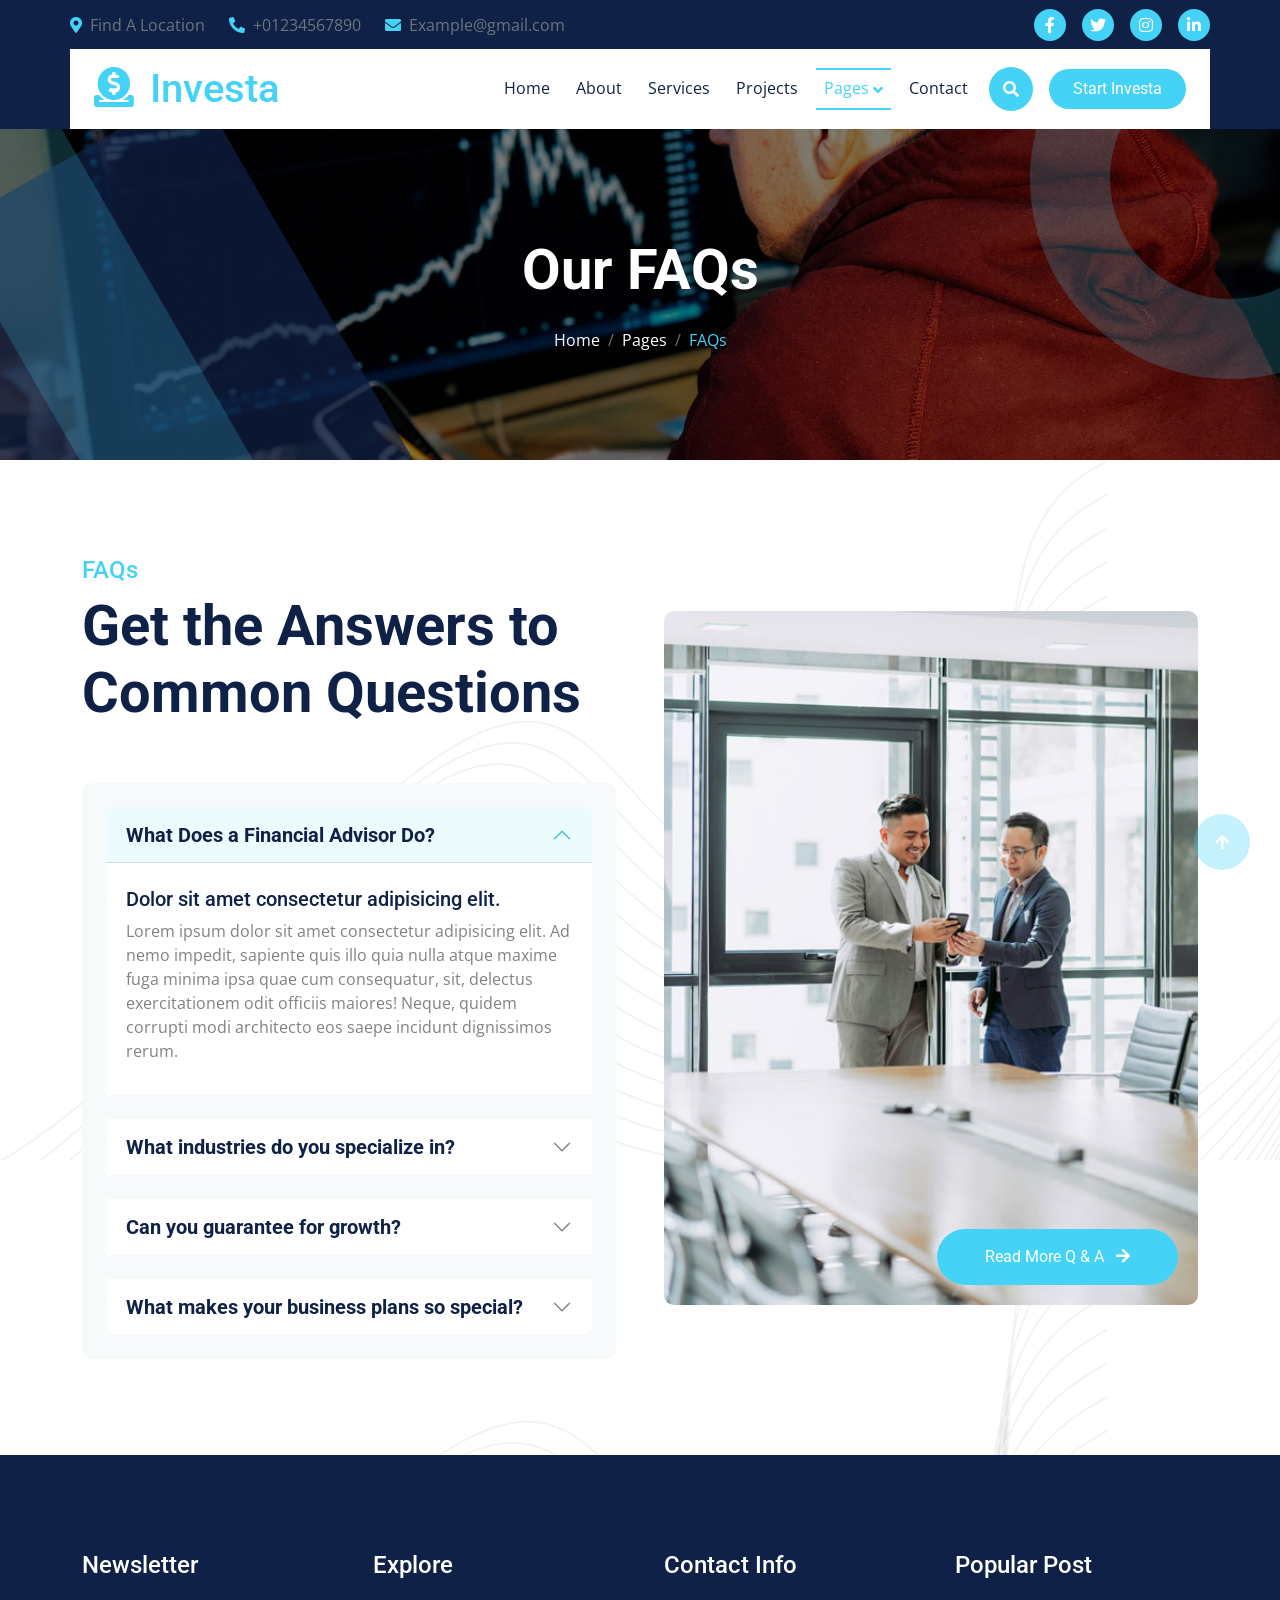
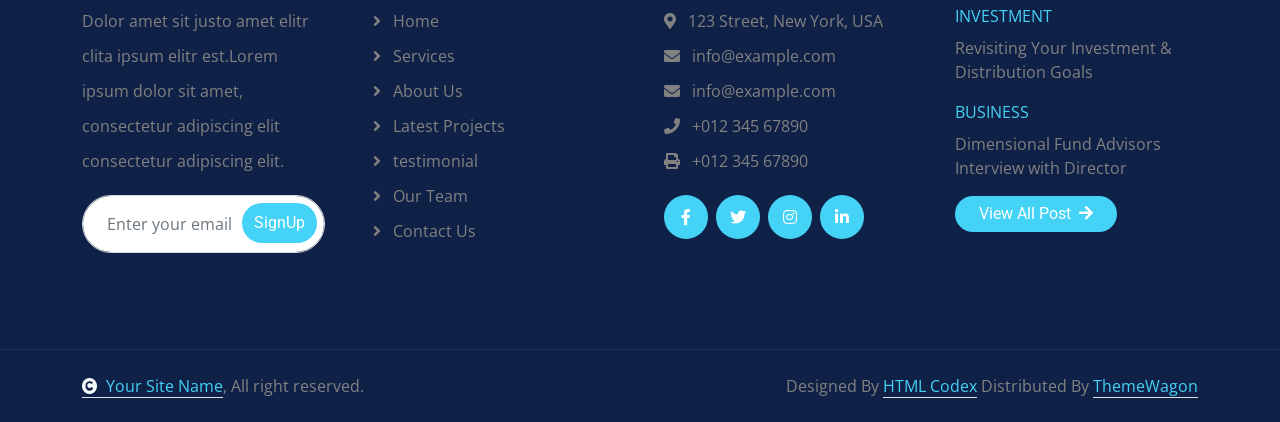
<file: faqs.html>
<!DOCTYPE html>
<html lang="en">

    <head>
        <meta charset="utf-8">
        <title>Investa - Investment Website Template</title>
        <meta content="width=device-width, initial-scale=1.0" name="viewport">
        <meta content="" name="keywords">
        <meta content="" name="description">

        <!-- Google Web Fonts -->
        <link rel="preconnect" href="https://fonts.googleapis.com">
        <link rel="preconnect" href="https://fonts.gstatic.com" crossorigin>
        <link href="https://fonts.googleapis.com/css2?family=Open+Sans:wght@400;500;600;700&family=Roboto:wght@400;500;700&display=swap" rel="stylesheet"> 

        <!-- Icon Font Stylesheet -->
        <link rel="stylesheet" href="https://use.fontawesome.com/releases/v5.15.4/css/all.css"/>
        <link href="https://cdn.jsdelivr.net/npm/bootstrap-icons@1.4.1/font/bootstrap-icons.css" rel="stylesheet">

        <!-- Libraries Stylesheet -->
        <link rel="stylesheet" href="https://cdnjs.cloudflare.com/ajax/libs/animate.css/4.1.1/animate.min.css"/>
        <link href="lib/animate/animate.min.css" rel="stylesheet">
        <link href="lib/owlcarousel/assets/owl.carousel.min.css" rel="stylesheet">
        <link href="lib/lightbox/css/lightbox.min.css" rel="stylesheet">


        <!-- Customized Bootstrap Stylesheet -->
        <link href="css/bootstrap.min.css" rel="stylesheet">

        <!-- Template Stylesheet -->
        <link href="css/style.css" rel="stylesheet">
    </head>

    <body>

        <!-- Spinner Start -->
        <div id="spinner" class="show bg-white position-fixed translate-middle w-100 vh-100 top-50 start-50 d-flex align-items-center justify-content-center">
            <div class="spinner-border text-primary" style="width: 3rem; height: 3rem;" role="status">
                <span class="sr-only">Loading...</span>
            </div>
        </div>
        <!-- Spinner End -->


        <!-- Topbar Start -->
        <div class="container-fluid topbar px-0 d-none d-lg-block">
            <div class="container px-0">
                <div class="row gx-0 align-items-center" style="height: 45px;">
                    <div class="col-lg-8 text-center text-lg-start mb-lg-0">
                        <div class="d-flex flex-wrap">
                            <a href="#" class="text-muted me-4"><i class="fas fa-map-marker-alt text-primary me-2"></i>Find A Location</a>
                            <a href="#" class="text-muted me-4"><i class="fas fa-phone-alt text-primary me-2"></i>+01234567890</a>
                            <a href="#" class="text-muted me-0"><i class="fas fa-envelope text-primary me-2"></i>Example@gmail.com</a>
                        </div>
                    </div>
                    <div class="col-lg-4 text-center text-lg-end">
                        <div class="d-flex align-items-center justify-content-end">
                            <a href="#" class="btn btn-primary btn-square rounded-circle nav-fill me-3"><i class="fab fa-facebook-f text-white"></i></a>
                            <a href="#" class="btn btn-primary btn-square rounded-circle nav-fill me-3"><i class="fab fa-twitter text-white"></i></a>
                            <a href="#" class="btn btn-primary btn-square rounded-circle nav-fill me-3"><i class="fab fa-instagram text-white"></i></a>
                            <a href="#" class="btn btn-primary btn-square rounded-circle nav-fill me-0"><i class="fab fa-linkedin-in text-white"></i></a>
                        </div>
                    </div>
                </div>
            </div>
        </div>
        <!-- Topbar End -->


        <!-- Navbar & Hero Start -->
        <div class="container-fluid sticky-top px-0">
            <div class="position-absolute bg-dark" style="left: 0; top: 0; width: 100%; height: 100%;">
            </div>
            <div class="container px-0">
                <nav class="navbar navbar-expand-lg navbar-dark bg-white py-3 px-4">
                    <a href="index.html" class="navbar-brand p-0">
                        <h1 class="text-primary m-0"><i class="fas fa-donate me-3"></i>Investa</h1>
                        <!-- <img src="img/logo.png" alt="Logo"> -->
                    </a>
                    <button class="navbar-toggler" type="button" data-bs-toggle="collapse" data-bs-target="#navbarCollapse">
                        <span class="fa fa-bars"></span>
                    </button>
                    <div class="collapse navbar-collapse" id="navbarCollapse">
                        <div class="navbar-nav ms-auto py-0">
                            <a href="index.html" class="nav-item nav-link">Home</a>
                            <a href="about.html" class="nav-item nav-link">About</a>
                            <a href="service.html" class="nav-item nav-link">Services</a>
                            <a href="project.html" class="nav-item nav-link">Projects</a>
                            <div class="nav-item dropdown active">
                                <a href="#" class="nav-link dropdown-toggle active" data-bs-toggle="dropdown">Pages</a>
                                <div class="dropdown-menu m-0">
                                    <a href="blog.html" class="dropdown-item">Our Blog</a>
                                    <a href="team.html" class="dropdown-item">Our Team</a>
                                    <a href="testimonial.html" class="dropdown-item">Testimonial</a>
                                    <a href="faqs.html" class="dropdown-item active">FAQs</a>
                                    <a href="404.html" class="dropdown-item">404 Page</a>
                                </div>
                            </div>
                            <a href="contact.html" class="nav-item nav-link">Contact</a>
                        </div>
                        <div class="d-flex align-items-center flex-nowrap pt-xl-0">
                            <button class="btn btn-primary btn-md-square mx-2" data-bs-toggle="modal" data-bs-target="#searchModal"><i class="fas fa-search"></i></button>
                            <a href="#" class="btn btn-primary rounded-pill text-white py-2 px-4 ms-2 flex-wrap flex-sm-shrink-0">Start Investa</a>
                        </div>
                    </div>
                </nav>
            </div>
        </div>
        <!-- Navbar & Hero End -->

        <!-- Modal Search Start -->
        <div class="modal fade" id="searchModal" tabindex="-1" aria-labelledby="exampleModalLabel" aria-hidden="true">
            <div class="modal-dialog modal-fullscreen">
                <div class="modal-content rounded-0">
                    <div class="modal-header">
                        <h4 class="modal-title mb-0" id="exampleModalLabel">Search by keyword</h4>
                        <button type="button" class="btn-close" data-bs-dismiss="modal" aria-label="Close"></button>
                    </div>
                    <div class="modal-body d-flex align-items-center">
                        <div class="input-group w-75 mx-auto d-flex">
                            <input type="search" class="form-control p-3" placeholder="keywords" aria-describedby="search-icon-1">
                            <span id="search-icon-1" class="input-group-text p-3"><i class="fa fa-search"></i></span>
                        </div>
                    </div>
                </div>
            </div>
        </div>
        <!-- Modal Search End -->

        <!-- Header Start -->
        <div class="container-fluid bg-breadcrumb">
            <div class="bg-breadcrumb-single"></div>
            <div class="container text-center py-5" style="max-width: 900px;">
                <h4 class="text-white display-4 mb-4 wow fadeInDown" data-wow-delay="0.1s">Our FAQs</h4>
                <ol class="breadcrumb justify-content-center mb-0 wow fadeInDown" data-wow-delay="0.3s">
                    <li class="breadcrumb-item"><a href="index.html">Home</a></li>
                    <li class="breadcrumb-item"><a href="#">Pages</a></li>
                    <li class="breadcrumb-item active text-primary">FAQs</li>
                </ol>    
            </div>
        </div>
        <!-- Header End -->

        <!-- FAQs Start -->
        <div class="container-fluid faq py-5">
            <div class="container py-5">
                <div class="row g-5 align-items-center">
                    <div class="col-lg-6 wow fadeInLeft" data-wow-delay="0.1s">
                        <div class="pb-5">
                            <h4 class="text-primary">FAQs</h4>
                            <h1 class="display-4">Get the Answers to Common Questions</h1>
                        </div>
                       <div class="accordion bg-light rounded p-4" id="accordionExample">
                            <div class="accordion-item border-0 mb-4">
                                <h2 class="accordion-header" id="headingOne">
                                    <button class="accordion-button text-dark fs-5 fw-bold rounded-top" type="button" data-bs-toggle="collapse" data-bs-target="#collapseOne" aria-expanded="true" aria-controls="collapseTOne">
                                        What Does a Financial Advisor Do?
                                    </button>
                                </h2>
                                <div id="collapseOne" class="accordion-collapse collapse show" aria-labelledby="headingOne" data-bs-parent="#accordionExample">
                                    <div class="accordion-body my-2">
                                        <h5>Dolor sit amet consectetur adipisicing elit.</h5>
                                        <p>Lorem ipsum dolor sit amet consectetur adipisicing elit. Ad nemo impedit, sapiente quis illo quia nulla atque maxime fuga minima ipsa quae cum consequatur, sit, delectus exercitationem odit officiis maiores! Neque, quidem corrupti modi architecto eos saepe incidunt dignissimos rerum.</p>
                                    </div>
                                </div>
                            </div>
                            <div class="accordion-item border-0 mb-4">
                                <h2 class="accordion-header" id="headingTwo">
                                    <button class="accordion-button collapsed text-dark fs-5 fw-bold rounded-top" type="button" data-bs-toggle="collapse" data-bs-target="#collapseTwo" aria-expanded="false" aria-controls="collapseTwo">
                                        What industries do you specialize in? 
                                    </button>
                                </h2>
                                <div id="collapseTwo" class="accordion-collapse collapse" aria-labelledby="headingTwo" data-bs-parent="#accordionExample">
                                    <div class="accordion-body my-2">
                                        <h5>Dolor sit amet consectetur adipisicing elit.</h5>
                                        <p>Lorem ipsum dolor sit amet consectetur adipisicing elit. Ad nemo impedit, sapiente quis illo quia nulla atque maxime fuga minima ipsa quae cum consequatur, sit, delectus exercitationem odit officiis maiores! Neque, quidem corrupti modi architecto eos saepe incidunt dignissimos rerum.</p>
                                    </div>
                                </div>
                            </div>
                            <div class="accordion-item border-0 mb-4">
                                <h2 class="accordion-header" id="headingThree">
                                    <button class="accordion-button collapsed text-dark fs-5 fw-bold rounded-top" type="button" data-bs-toggle="collapse" data-bs-target="#collapseThree" aria-expanded="false" aria-controls="collapseThree">
                                        Can you guarantee for growth?
                                    </button>
                                </h2>
                                <div id="collapseThree" class="accordion-collapse collapse" aria-labelledby="headingThree" data-bs-parent="#accordionExample">
                                    <div class="accordion-body my-2">
                                        <h5>Dolor sit amet consectetur adipisicing elit.</h5>
                                        <p>Lorem ipsum dolor sit amet consectetur adipisicing elit. Ad nemo impedit, sapiente quis illo quia nulla atque maxime fuga minima ipsa quae cum consequatur, sit, delectus exercitationem odit officiis maiores! Neque, quidem corrupti modi architecto eos saepe incidunt dignissimos rerum.</p>
                                    </div>
                                </div>
                            </div>
                            <div class="accordion-item border-0 mb-0">
                                <h2 class="accordion-header" id="headingFour">
                                    <button class="accordion-button collapsed text-dark fs-5 fw-bold rounded-top" type="button" data-bs-toggle="collapse" data-bs-target="#collapseFour" aria-expanded="false" aria-controls="collapseFour">
                                        What makes your business plans so special?
                                    </button>
                                </h2>
                                <div id="collapseFour" class="accordion-collapse collapse" aria-labelledby="headingFour" data-bs-parent="#accordionExample">
                                    <div class="accordion-body my-2">
                                        <h5>Dolor sit amet consectetur adipisicing elit.</h5>
                                        <p>Lorem ipsum dolor sit amet consectetur adipisicing elit. Ad nemo impedit, sapiente quis illo quia nulla atque maxime fuga minima ipsa quae cum consequatur, sit, delectus exercitationem odit officiis maiores! Neque, quidem corrupti modi architecto eos saepe incidunt dignissimos rerum.</p>
                                    </div>
                                </div>
                            </div>
                       </div>
                    </div>
                    <div class="col-lg-6 wow fadeInRight" data-wow-delay="0.3s">
                        <div class="faq-img RotateMoveRight rounded">
                            <img src="img/faq-img.jpg" class="img-fluid rounded w-100" alt="Image">
                            <a class="faq-btn btn btn-primary rounded-pill text-white py-3 px-5" href="#">Read More Q & A <i class="fas fa-arrow-right ms-2"></i></a>
                        </div>
                    </div>
                </div>
            </div>
        </div>
        <!-- FAQs End -->

        <!-- Footer Start -->
        <div class="container-fluid footer py-5 wow fadeIn" data-wow-delay="0.2s">
            <div class="container py-5">
                <div class="row g-5">
                    <div class="col-md-6 col-lg-6 col-xl-3">
                        <div class="footer-item d-flex flex-column">
                            <div class="footer-item">
                                <h4 class="text-white mb-4">Newsletter</h4>
                                <p class="mb-3">Dolor amet sit justo amet elitr clita ipsum elitr est.Lorem ipsum dolor sit amet, consectetur adipiscing elit consectetur adipiscing elit.</p>
                                <div class="position-relative mx-auto rounded-pill">
                                    <input class="form-control rounded-pill w-100 py-3 ps-4 pe-5" type="text" placeholder="Enter your email">
                                    <button type="button" class="btn btn-primary rounded-pill position-absolute top-0 end-0 py-2 mt-2 me-2">SignUp</button>
                                </div>
                            </div>
                        </div>
                    </div>
                    <div class="col-md-6 col-lg-6 col-xl-3">
                        <div class="footer-item d-flex flex-column">
                            <h4 class="text-white mb-4">Explore</h4>
                            <a href="#"><i class="fas fa-angle-right me-2"></i> Home</a>
                            <a href="#"><i class="fas fa-angle-right me-2"></i> Services</a>
                            <a href="#"><i class="fas fa-angle-right me-2"></i> About Us</a>
                            <a href="#"><i class="fas fa-angle-right me-2"></i> Latest Projects</a>
                            <a href="#"><i class="fas fa-angle-right me-2"></i> testimonial</a>
                            <a href="#"><i class="fas fa-angle-right me-2"></i> Our Team</a>
                            <a href="#"><i class="fas fa-angle-right me-2"></i> Contact Us</a>
                        </div>
                    </div>
                    <div class="col-md-6 col-lg-6 col-xl-3">
                        <div class="footer-item d-flex flex-column">
                            <h4 class="text-white mb-4">Contact Info</h4>
                            <a href=""><i class="fa fa-map-marker-alt me-2"></i> 123 Street, New York, USA</a>
                            <a href=""><i class="fas fa-envelope me-2"></i> info@example.com</a>
                            <a href=""><i class="fas fa-envelope me-2"></i> info@example.com</a>
                            <a href=""><i class="fas fa-phone me-2"></i> +012 345 67890</a>
                            <a href="" class="mb-3"><i class="fas fa-print me-2"></i> +012 345 67890</a>
                            <div class="d-flex align-items-center">
                                <a class="btn btn-light btn-md-square me-2" href=""><i class="fab fa-facebook-f"></i></a>
                                <a class="btn btn-light btn-md-square me-2" href=""><i class="fab fa-twitter"></i></a>
                                <a class="btn btn-light btn-md-square me-2" href=""><i class="fab fa-instagram"></i></a>
                                <a class="btn btn-light btn-md-square me-0" href=""><i class="fab fa-linkedin-in"></i></a>
                            </div>
                        </div>
                    </div>
                    <div class="col-md-6 col-lg-6 col-xl-3">
                        <div class="footer-item-post d-flex flex-column">
                            <h4 class="text-white mb-4">Popular Post</h4>
                            <div class="d-flex flex-column mb-3">
                                <p class="text-uppercase text-primary mb-2">Investment</p>
                                <a href="#" class="text-body">Revisiting Your Investment & Distribution Goals</a>
                            </div>
                            <div class="d-flex flex-column mb-3">
                                <p class="text-uppercase text-primary mb-2">Business</p>
                                <a href="#" class="text-body">Dimensional Fund Advisors Interview with Director</a>
                            </div>
                            <div class="footer-btn text-start">
                                <a href="#" class="btn btn-light rounded-pill px-4">View All Post <i class="fa fa-arrow-right ms-1"></i></a>
                            </div>
                        </div>
                    </div>
                </div>
            </div>
        </div>
        <!-- Footer End -->

        
        <!-- Copyright Start -->
        <div class="container-fluid copyright py-4">
            <div class="container">
                <div class="row g-4 align-items-center">
                    <div class="col-md-6 text-center text-md-start mb-md-0">
                        <span class="text-body"><a href="#" class="border-bottom text-primary"><i class="fas fa-copyright text-light me-2"></i>Your Site Name</a>, All right reserved.</span>
                    </div>
                    <div class="col-md-6 text-center text-md-end text-body">
                        <!--/*** This template is free as long as you keep the below author’s credit link/attribution link/backlink. ***/-->
                        <!--/*** If you'd like to use the template without the below author’s credit link/attribution link/backlink, ***/-->
                        <!--/*** you can purchase the Credit Removal License from "https://htmlcodex.com/credit-removal". ***/-->
                        Designed By <a class="border-bottom text-primary" href="https://htmlcodex.com">HTML Codex</a> Distributed By <a class="border-bottom text-primary" href="https://themewagon.com">ThemeWagon</a>
                    </div>
                </div>
            </div>
        </div>
        <!-- Copyright End -->


        <!-- Back to Top -->
        <a href="#" class="btn btn-primary btn-lg-square back-to-top"><i class="fa fa-arrow-up"></i></a>   

        
    <!-- JavaScript Libraries -->
    <script src="https://ajax.googleapis.com/ajax/libs/jquery/3.6.4/jquery.min.js"></script>
    <script src="https://cdn.jsdelivr.net/npm/bootstrap@5.0.0/dist/js/bootstrap.bundle.min.js"></script>
    <script src="lib/wow/wow.min.js"></script>
    <script src="lib/easing/easing.min.js"></script>
    <script src="lib/waypoints/waypoints.min.js"></script>
    <script src="lib/counterup/counterup.min.js"></script>
    <script src="lib/owlcarousel/owl.carousel.min.js"></script>
    <script src="lib/lightbox/js/lightbox.min.js"></script>
    

    <!-- Template Javascript -->
    <script src="js/main.js"></script>
    </body>

</html>
</file>
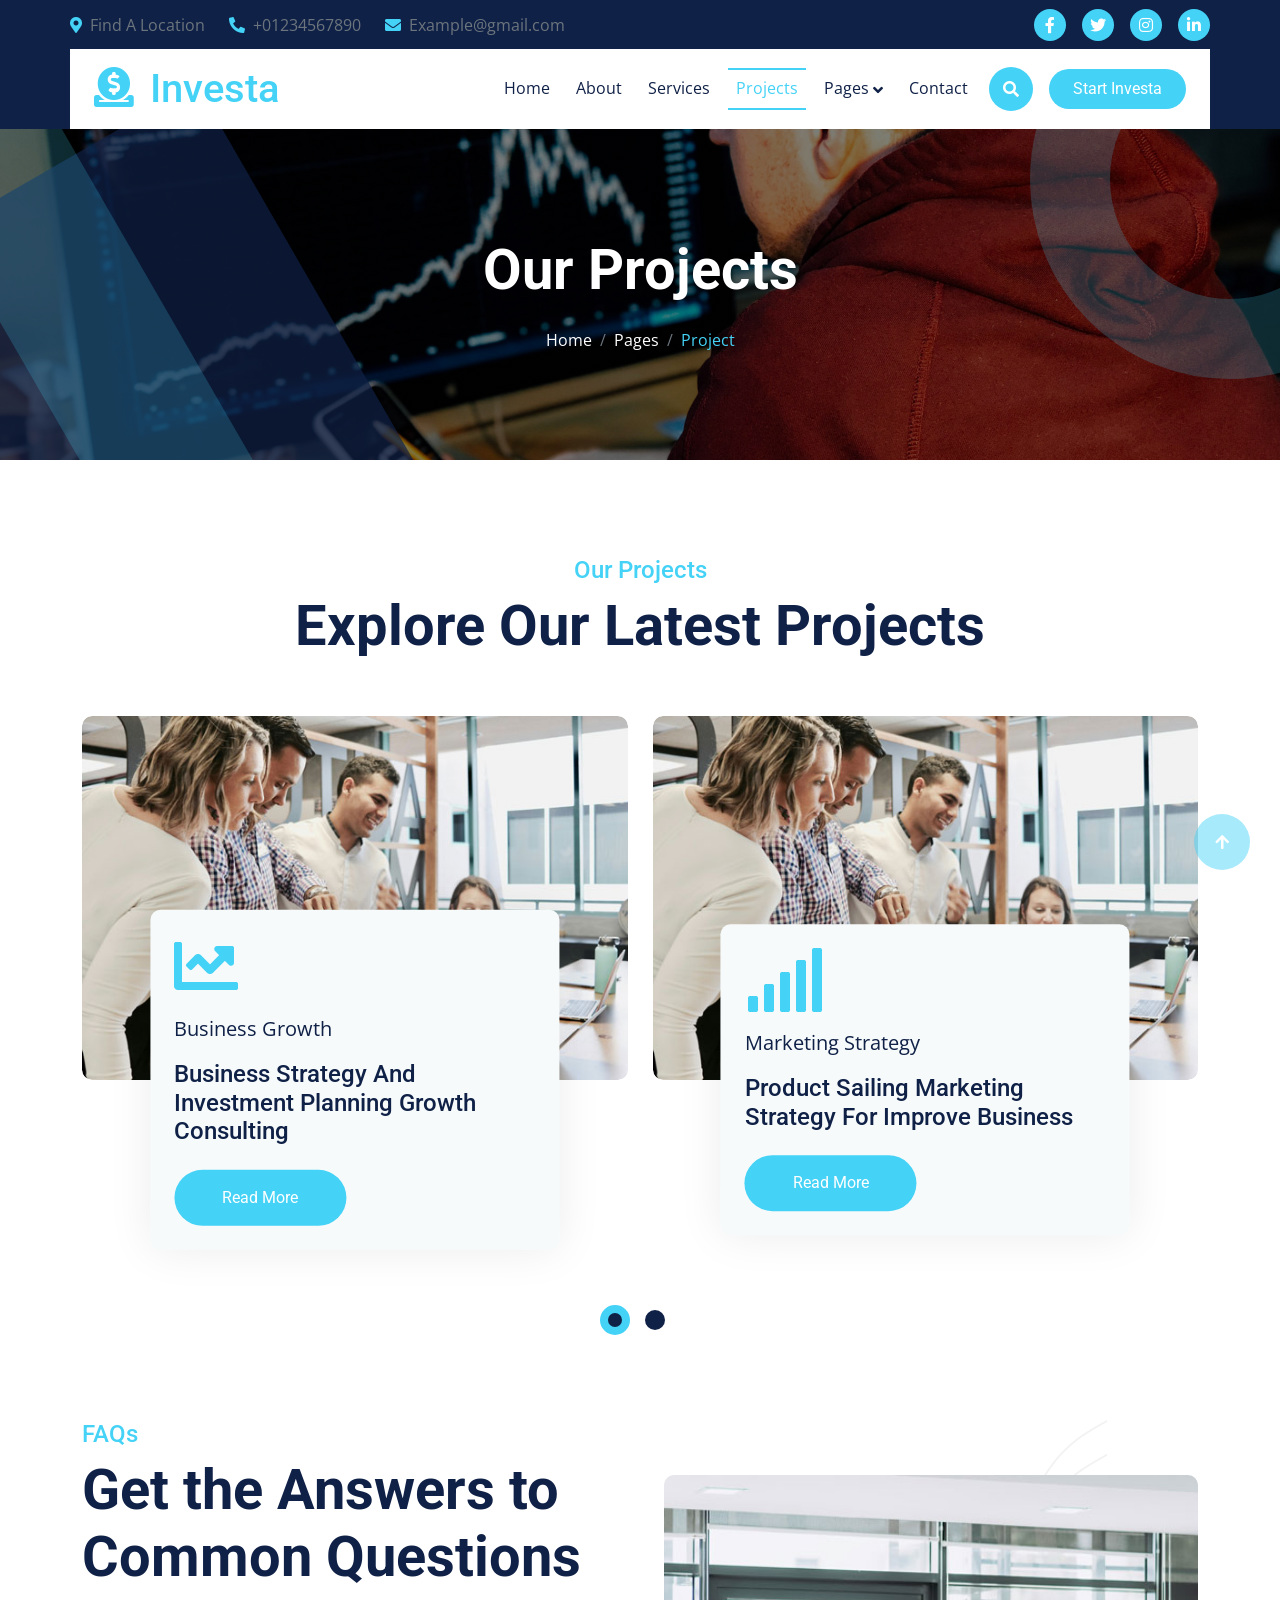
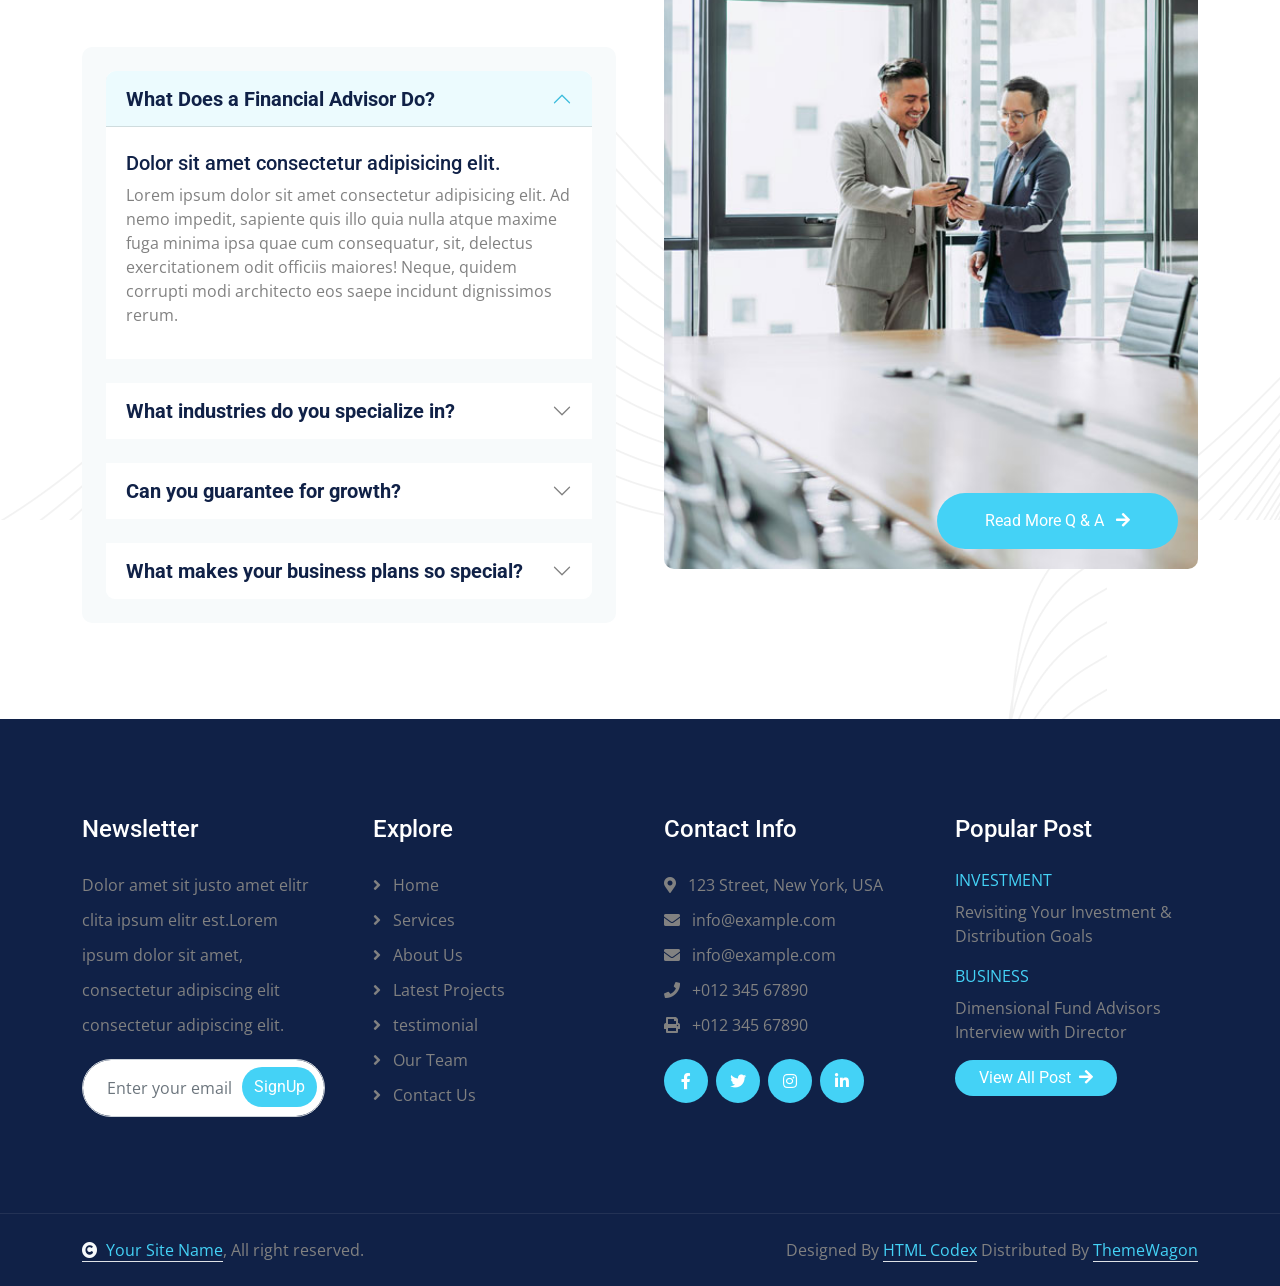
<file: project.html>
<!DOCTYPE html>
<html lang="en">

    <head>
        <meta charset="utf-8">
        <title>Investa - Investment Website Template</title>
        <meta content="width=device-width, initial-scale=1.0" name="viewport">
        <meta content="" name="keywords">
        <meta content="" name="description">

        <!-- Google Web Fonts -->
        <link rel="preconnect" href="https://fonts.googleapis.com">
        <link rel="preconnect" href="https://fonts.gstatic.com" crossorigin>
        <link href="https://fonts.googleapis.com/css2?family=Open+Sans:wght@400;500;600;700&family=Roboto:wght@400;500;700&display=swap" rel="stylesheet"> 

        <!-- Icon Font Stylesheet -->
        <link rel="stylesheet" href="https://use.fontawesome.com/releases/v5.15.4/css/all.css"/>
        <link href="https://cdn.jsdelivr.net/npm/bootstrap-icons@1.4.1/font/bootstrap-icons.css" rel="stylesheet">

        <!-- Libraries Stylesheet -->
        <link rel="stylesheet" href="https://cdnjs.cloudflare.com/ajax/libs/animate.css/4.1.1/animate.min.css"/>
        <link href="lib/animate/animate.min.css" rel="stylesheet">
        <link href="lib/owlcarousel/assets/owl.carousel.min.css" rel="stylesheet">
        <link href="lib/lightbox/css/lightbox.min.css" rel="stylesheet">


        <!-- Customized Bootstrap Stylesheet -->
        <link href="css/bootstrap.min.css" rel="stylesheet">

        <!-- Template Stylesheet -->
        <link href="css/style.css" rel="stylesheet">
    </head>

    <body>

        <!-- Spinner Start -->
        <div id="spinner" class="show bg-white position-fixed translate-middle w-100 vh-100 top-50 start-50 d-flex align-items-center justify-content-center">
            <div class="spinner-border text-primary" style="width: 3rem; height: 3rem;" role="status">
                <span class="sr-only">Loading...</span>
            </div>
        </div>
        <!-- Spinner End -->


        <!-- Topbar Start -->
        <div class="container-fluid topbar px-0 d-none d-lg-block">
            <div class="container px-0">
                <div class="row gx-0 align-items-center" style="height: 45px;">
                    <div class="col-lg-8 text-center text-lg-start mb-lg-0">
                        <div class="d-flex flex-wrap">
                            <a href="#" class="text-muted me-4"><i class="fas fa-map-marker-alt text-primary me-2"></i>Find A Location</a>
                            <a href="#" class="text-muted me-4"><i class="fas fa-phone-alt text-primary me-2"></i>+01234567890</a>
                            <a href="#" class="text-muted me-0"><i class="fas fa-envelope text-primary me-2"></i>Example@gmail.com</a>
                        </div>
                    </div>
                    <div class="col-lg-4 text-center text-lg-end">
                        <div class="d-flex align-items-center justify-content-end">
                            <a href="#" class="btn btn-primary btn-square rounded-circle nav-fill me-3"><i class="fab fa-facebook-f text-white"></i></a>
                            <a href="#" class="btn btn-primary btn-square rounded-circle nav-fill me-3"><i class="fab fa-twitter text-white"></i></a>
                            <a href="#" class="btn btn-primary btn-square rounded-circle nav-fill me-3"><i class="fab fa-instagram text-white"></i></a>
                            <a href="#" class="btn btn-primary btn-square rounded-circle nav-fill me-0"><i class="fab fa-linkedin-in text-white"></i></a>
                        </div>
                    </div>
                </div>
            </div>
        </div>
        <!-- Topbar End -->


        <!-- Navbar & Hero Start -->
        <div class="container-fluid sticky-top px-0">
            <div class="position-absolute bg-dark" style="left: 0; top: 0; width: 100%; height: 100%;">
            </div>
            <div class="container px-0">
                <nav class="navbar navbar-expand-lg navbar-dark bg-white py-3 px-4">
                    <a href="index.html" class="navbar-brand p-0">
                        <h1 class="text-primary m-0"><i class="fas fa-donate me-3"></i>Investa</h1>
                        <!-- <img src="img/logo.png" alt="Logo"> -->
                    </a>
                    <button class="navbar-toggler" type="button" data-bs-toggle="collapse" data-bs-target="#navbarCollapse">
                        <span class="fa fa-bars"></span>
                    </button>
                    <div class="collapse navbar-collapse" id="navbarCollapse">
                        <div class="navbar-nav ms-auto py-0">
                            <a href="index.html" class="nav-item nav-link">Home</a>
                            <a href="about.html" class="nav-item nav-link">About</a>
                            <a href="service.html" class="nav-item nav-link">Services</a>
                            <a href="project.html" class="nav-item nav-link active">Projects</a>
                            <div class="nav-item dropdown">
                                <a href="#" class="nav-link dropdown-toggle" data-bs-toggle="dropdown">Pages</a>
                                <div class="dropdown-menu m-0">
                                    <a href="blog.html" class="dropdown-item">Our Blog</a>
                                    <a href="team.html" class="dropdown-item">Our Team</a>
                                    <a href="testimonial.html" class="dropdown-item">Testimonial</a>
                                    <a href="faqs.html" class="dropdown-item">FAQs</a>
                                    <a href="404.html" class="dropdown-item">404 Page</a>
                                </div>
                            </div>
                            <a href="contact.html" class="nav-item nav-link">Contact</a>
                        </div>
                        <div class="d-flex align-items-center flex-nowrap pt-xl-0">
                            <button class="btn btn-primary btn-md-square mx-2" data-bs-toggle="modal" data-bs-target="#searchModal"><i class="fas fa-search"></i></button>
                            <a href="#" class="btn btn-primary rounded-pill text-white py-2 px-4 ms-2 flex-wrap flex-sm-shrink-0">Start Investa</a>
                        </div>
                    </div>
                </nav>
            </div>
        </div>
        <!-- Navbar & Hero End -->

        <!-- Modal Search Start -->
        <div class="modal fade" id="searchModal" tabindex="-1" aria-labelledby="exampleModalLabel" aria-hidden="true">
            <div class="modal-dialog modal-fullscreen">
                <div class="modal-content rounded-0">
                    <div class="modal-header">
                        <h4 class="modal-title mb-0" id="exampleModalLabel">Search by keyword</h4>
                        <button type="button" class="btn-close" data-bs-dismiss="modal" aria-label="Close"></button>
                    </div>
                    <div class="modal-body d-flex align-items-center">
                        <div class="input-group w-75 mx-auto d-flex">
                            <input type="search" class="form-control p-3" placeholder="keywords" aria-describedby="search-icon-1">
                            <span id="search-icon-1" class="input-group-text p-3"><i class="fa fa-search"></i></span>
                        </div>
                    </div>
                </div>
            </div>
        </div>
        <!-- Modal Search End -->

        <!-- Header Start -->
        <div class="container-fluid bg-breadcrumb">
            <div class="bg-breadcrumb-single"></div>
            <div class="container text-center py-5" style="max-width: 900px;">
                <h4 class="text-white display-4 mb-4 wow fadeInDown" data-wow-delay="0.1s">Our Projects</h4>
                <ol class="breadcrumb justify-content-center mb-0 wow fadeInDown" data-wow-delay="0.3s">
                    <li class="breadcrumb-item"><a href="index.html">Home</a></li>
                    <li class="breadcrumb-item"><a href="#">Pages</a></li>
                    <li class="breadcrumb-item active text-primary">Project</li>
                </ol>    
            </div>
        </div>
        <!-- Header End -->

        <!-- Project Start -->
        <div class="container-fluid project pt-5">
            <div class="container pt-5">
                <div class="text-center mx-auto pb-5 wow fadeInUp" data-wow-delay="0.1s" style="max-width: 800px;">
                    <h4 class="text-primary">Our Projects</h4>
                    <h1 class="display-4">Explore Our Latest Projects</h1>
                </div>
                <div class="project-carousel owl-carousel wow fadeInUp" data-wow-delay="0.1s">
                    <div class="project-item h-100 wow fadeInUp" data-wow-delay="0.1s">
                        <div class="project-img">
                            <img src="img/projects-1.jpg" class="img-fluid w-100 rounded" alt="Image">
                        </div>
                        <div class="project-content bg-light rounded p-4">
                            <div class="project-content-inner">
                                <div class="project-icon mb-3"><i class="fas fa-chart-line fa-4x text-primary"></i></div>
                                <p class="text-dark fs-5 mb-3">Business Growth</p>
                                <a href="#" class="h4">Business Strategy And Investment Planning Growth Consulting</a>
                                <div class="pt-4">
                                    <a class="btn btn-light rounded-pill py-3 px-5" href="#">Read More</a>
                                </div>
                            </div>
                        </div>
                    </div>
                    <div class="project-item h-100 wow fadeInUp" data-wow-delay="0.3s">
                        <div class="project-img">
                            <img src="img/projects-1.jpg" class="img-fluid w-100 rounded" alt="Image">
                        </div>
                        <div class="project-content bg-light rounded p-4">
                            <div class="project-content-inner">
                                <div class="project-icon mb-3"><i class="fas fa-signal fa-4x text-primary"></i></div>
                                <p class="text-dark fs-5 mb-3">Marketing Strategy</p>
                                <a href="#" class="h4">Product Sailing Marketing Strategy For Improve Business</a>
                                <div class="pt-4">
                                    <a class="btn btn-light rounded-pill py-3 px-5" href="#">Read More</a>
                                </div>
                            </div>
                        </div>
                    </div>
                    <div class="project-item h-100">
                        <div class="project-img">
                            <img src="img/projects-1.jpg" class="img-fluid w-100 rounded" alt="Image">
                        </div>
                        <div class="project-content bg-light rounded p-4">
                            <div class="project-content-inner">
                                <div class="project-icon mb-3"><i class="fas fa-signal fa-4x text-primary"></i></div>
                                <p class="text-dark fs-5 mb-3">Marketing Strategy</p>
                                <a href="#" class="h4">Product Sailing Marketing Strategy For Improve Business</a>
                                <div class="pt-4">
                                    <a class="btn btn-light rounded-pill py-3 px-5" href="#">Read More</a>
                                </div>
                            </div>
                        </div>
                    </div>
                </div>
            </div>
        </div>
        <!-- Project End -->

        <!-- FAQ Start -->
        <div class="container-fluid faq pb-5">
            <div class="container pb-5">
                <div class="row g-5 align-items-center">
                    <div class="col-lg-6 wow fadeInLeft" data-wow-delay="0.1s">
                        <div class="pb-5">
                            <h4 class="text-primary">FAQs</h4>
                            <h1 class="display-4">Get the Answers to Common Questions</h1>
                        </div>
                       <div class="accordion bg-light rounded p-4" id="accordionExample">
                            <div class="accordion-item border-0 mb-4">
                                <h2 class="accordion-header" id="headingOne">
                                    <button class="accordion-button text-dark fs-5 fw-bold rounded-top" type="button" data-bs-toggle="collapse" data-bs-target="#collapseOne" aria-expanded="true" aria-controls="collapseTOne">
                                        What Does a Financial Advisor Do?
                                    </button>
                                </h2>
                                <div id="collapseOne" class="accordion-collapse collapse show" aria-labelledby="headingOne" data-bs-parent="#accordionExample">
                                    <div class="accordion-body my-2">
                                        <h5>Dolor sit amet consectetur adipisicing elit.</h5>
                                        <p>Lorem ipsum dolor sit amet consectetur adipisicing elit. Ad nemo impedit, sapiente quis illo quia nulla atque maxime fuga minima ipsa quae cum consequatur, sit, delectus exercitationem odit officiis maiores! Neque, quidem corrupti modi architecto eos saepe incidunt dignissimos rerum.</p>
                                    </div>
                                </div>
                            </div>
                            <div class="accordion-item border-0 mb-4">
                                <h2 class="accordion-header" id="headingTwo">
                                    <button class="accordion-button collapsed text-dark fs-5 fw-bold rounded-top" type="button" data-bs-toggle="collapse" data-bs-target="#collapseTwo" aria-expanded="false" aria-controls="collapseTwo">
                                        What industries do you specialize in? 
                                    </button>
                                </h2>
                                <div id="collapseTwo" class="accordion-collapse collapse" aria-labelledby="headingTwo" data-bs-parent="#accordionExample">
                                    <div class="accordion-body my-2">
                                        <h5>Dolor sit amet consectetur adipisicing elit.</h5>
                                        <p>Lorem ipsum dolor sit amet consectetur adipisicing elit. Ad nemo impedit, sapiente quis illo quia nulla atque maxime fuga minima ipsa quae cum consequatur, sit, delectus exercitationem odit officiis maiores! Neque, quidem corrupti modi architecto eos saepe incidunt dignissimos rerum.</p>
                                    </div>
                                </div>
                            </div>
                            <div class="accordion-item border-0 mb-4">
                                <h2 class="accordion-header" id="headingThree">
                                    <button class="accordion-button collapsed text-dark fs-5 fw-bold rounded-top" type="button" data-bs-toggle="collapse" data-bs-target="#collapseThree" aria-expanded="false" aria-controls="collapseThree">
                                        Can you guarantee for growth?
                                    </button>
                                </h2>
                                <div id="collapseThree" class="accordion-collapse collapse" aria-labelledby="headingThree" data-bs-parent="#accordionExample">
                                    <div class="accordion-body my-2">
                                        <h5>Dolor sit amet consectetur adipisicing elit.</h5>
                                        <p>Lorem ipsum dolor sit amet consectetur adipisicing elit. Ad nemo impedit, sapiente quis illo quia nulla atque maxime fuga minima ipsa quae cum consequatur, sit, delectus exercitationem odit officiis maiores! Neque, quidem corrupti modi architecto eos saepe incidunt dignissimos rerum.</p>
                                    </div>
                                </div>
                            </div>
                            <div class="accordion-item border-0 mb-0">
                                <h2 class="accordion-header" id="headingFour">
                                    <button class="accordion-button collapsed text-dark fs-5 fw-bold rounded-top" type="button" data-bs-toggle="collapse" data-bs-target="#collapseFour" aria-expanded="false" aria-controls="collapseFour">
                                        What makes your business plans so special?
                                    </button>
                                </h2>
                                <div id="collapseFour" class="accordion-collapse collapse" aria-labelledby="headingFour" data-bs-parent="#accordionExample">
                                    <div class="accordion-body my-2">
                                        <h5>Dolor sit amet consectetur adipisicing elit.</h5>
                                        <p>Lorem ipsum dolor sit amet consectetur adipisicing elit. Ad nemo impedit, sapiente quis illo quia nulla atque maxime fuga minima ipsa quae cum consequatur, sit, delectus exercitationem odit officiis maiores! Neque, quidem corrupti modi architecto eos saepe incidunt dignissimos rerum.</p>
                                    </div>
                                </div>
                            </div>
                       </div>
                    </div>
                    <div class="col-lg-6 wow fadeInRight" data-wow-delay="0.3s">
                        <div class="faq-img RotateMoveRight rounded">
                            <img src="img/faq-img.jpg" class="img-fluid rounded w-100" alt="Image">
                            <a class="faq-btn btn btn-primary rounded-pill text-white py-3 px-5" href="#">Read More Q & A <i class="fas fa-arrow-right ms-2"></i></a>
                        </div>
                    </div>
                </div>
            </div>
        </div>
        <!-- FAQ End -->

        <!-- Footer Start -->
        <div class="container-fluid footer py-5 wow fadeIn" data-wow-delay="0.2s">
            <div class="container py-5">
                <div class="row g-5">
                    <div class="col-md-6 col-lg-6 col-xl-3">
                        <div class="footer-item d-flex flex-column">
                            <div class="footer-item">
                                <h4 class="text-white mb-4">Newsletter</h4>
                                <p class="mb-3">Dolor amet sit justo amet elitr clita ipsum elitr est.Lorem ipsum dolor sit amet, consectetur adipiscing elit consectetur adipiscing elit.</p>
                                <div class="position-relative mx-auto rounded-pill">
                                    <input class="form-control rounded-pill w-100 py-3 ps-4 pe-5" type="text" placeholder="Enter your email">
                                    <button type="button" class="btn btn-primary rounded-pill position-absolute top-0 end-0 py-2 mt-2 me-2">SignUp</button>
                                </div>
                            </div>
                        </div>
                    </div>
                    <div class="col-md-6 col-lg-6 col-xl-3">
                        <div class="footer-item d-flex flex-column">
                            <h4 class="text-white mb-4">Explore</h4>
                            <a href="#"><i class="fas fa-angle-right me-2"></i> Home</a>
                            <a href="#"><i class="fas fa-angle-right me-2"></i> Services</a>
                            <a href="#"><i class="fas fa-angle-right me-2"></i> About Us</a>
                            <a href="#"><i class="fas fa-angle-right me-2"></i> Latest Projects</a>
                            <a href="#"><i class="fas fa-angle-right me-2"></i> testimonial</a>
                            <a href="#"><i class="fas fa-angle-right me-2"></i> Our Team</a>
                            <a href="#"><i class="fas fa-angle-right me-2"></i> Contact Us</a>
                        </div>
                    </div>
                    <div class="col-md-6 col-lg-6 col-xl-3">
                        <div class="footer-item d-flex flex-column">
                            <h4 class="text-white mb-4">Contact Info</h4>
                            <a href=""><i class="fa fa-map-marker-alt me-2"></i> 123 Street, New York, USA</a>
                            <a href=""><i class="fas fa-envelope me-2"></i> info@example.com</a>
                            <a href=""><i class="fas fa-envelope me-2"></i> info@example.com</a>
                            <a href=""><i class="fas fa-phone me-2"></i> +012 345 67890</a>
                            <a href="" class="mb-3"><i class="fas fa-print me-2"></i> +012 345 67890</a>
                            <div class="d-flex align-items-center">
                                <a class="btn btn-light btn-md-square me-2" href=""><i class="fab fa-facebook-f"></i></a>
                                <a class="btn btn-light btn-md-square me-2" href=""><i class="fab fa-twitter"></i></a>
                                <a class="btn btn-light btn-md-square me-2" href=""><i class="fab fa-instagram"></i></a>
                                <a class="btn btn-light btn-md-square me-0" href=""><i class="fab fa-linkedin-in"></i></a>
                            </div>
                        </div>
                    </div>
                    <div class="col-md-6 col-lg-6 col-xl-3">
                        <div class="footer-item-post d-flex flex-column">
                            <h4 class="text-white mb-4">Popular Post</h4>
                            <div class="d-flex flex-column mb-3">
                                <p class="text-uppercase text-primary mb-2">Investment</p>
                                <a href="#" class="text-body">Revisiting Your Investment & Distribution Goals</a>
                            </div>
                            <div class="d-flex flex-column mb-3">
                                <p class="text-uppercase text-primary mb-2">Business</p>
                                <a href="#" class="text-body">Dimensional Fund Advisors Interview with Director</a>
                            </div>
                            <div class="footer-btn text-start">
                                <a href="#" class="btn btn-light rounded-pill px-4">View All Post <i class="fa fa-arrow-right ms-1"></i></a>
                            </div>
                        </div>
                    </div>
                </div>
            </div>
        </div>
        <!-- Footer End -->

        
        <!-- Copyright Start -->
        <div class="container-fluid copyright py-4">
            <div class="container">
                <div class="row g-4 align-items-center">
                    <div class="col-md-6 text-center text-md-start mb-md-0">
                        <span class="text-body"><a href="#" class="border-bottom text-primary"><i class="fas fa-copyright text-light me-2"></i>Your Site Name</a>, All right reserved.</span>
                    </div>
                    <div class="col-md-6 text-center text-md-end text-body">
                        <!--/*** This template is free as long as you keep the below author’s credit link/attribution link/backlink. ***/-->
                        <!--/*** If you'd like to use the template without the below author’s credit link/attribution link/backlink, ***/-->
                        <!--/*** you can purchase the Credit Removal License from "https://htmlcodex.com/credit-removal". ***/-->
                        Designed By <a class="border-bottom text-primary" href="https://htmlcodex.com">HTML Codex</a> Distributed By <a class="border-bottom text-primary" href="https://themewagon.com">ThemeWagon</a>
                    </div>
                </div>
            </div>
        </div>
        <!-- Copyright End -->


        <!-- Back to Top -->
        <a href="#" class="btn btn-primary btn-lg-square back-to-top"><i class="fa fa-arrow-up"></i></a>   

        
    <!-- JavaScript Libraries -->
    <script src="https://ajax.googleapis.com/ajax/libs/jquery/3.6.4/jquery.min.js"></script>
    <script src="https://cdn.jsdelivr.net/npm/bootstrap@5.0.0/dist/js/bootstrap.bundle.min.js"></script>
    <script src="lib/wow/wow.min.js"></script>
    <script src="lib/easing/easing.min.js"></script>
    <script src="lib/waypoints/waypoints.min.js"></script>
    <script src="lib/counterup/counterup.min.js"></script>
    <script src="lib/owlcarousel/owl.carousel.min.js"></script>
    <script src="lib/lightbox/js/lightbox.min.js"></script>
    

    <!-- Template Javascript -->
    <script src="js/main.js"></script>
    </body>

</html>
</file>
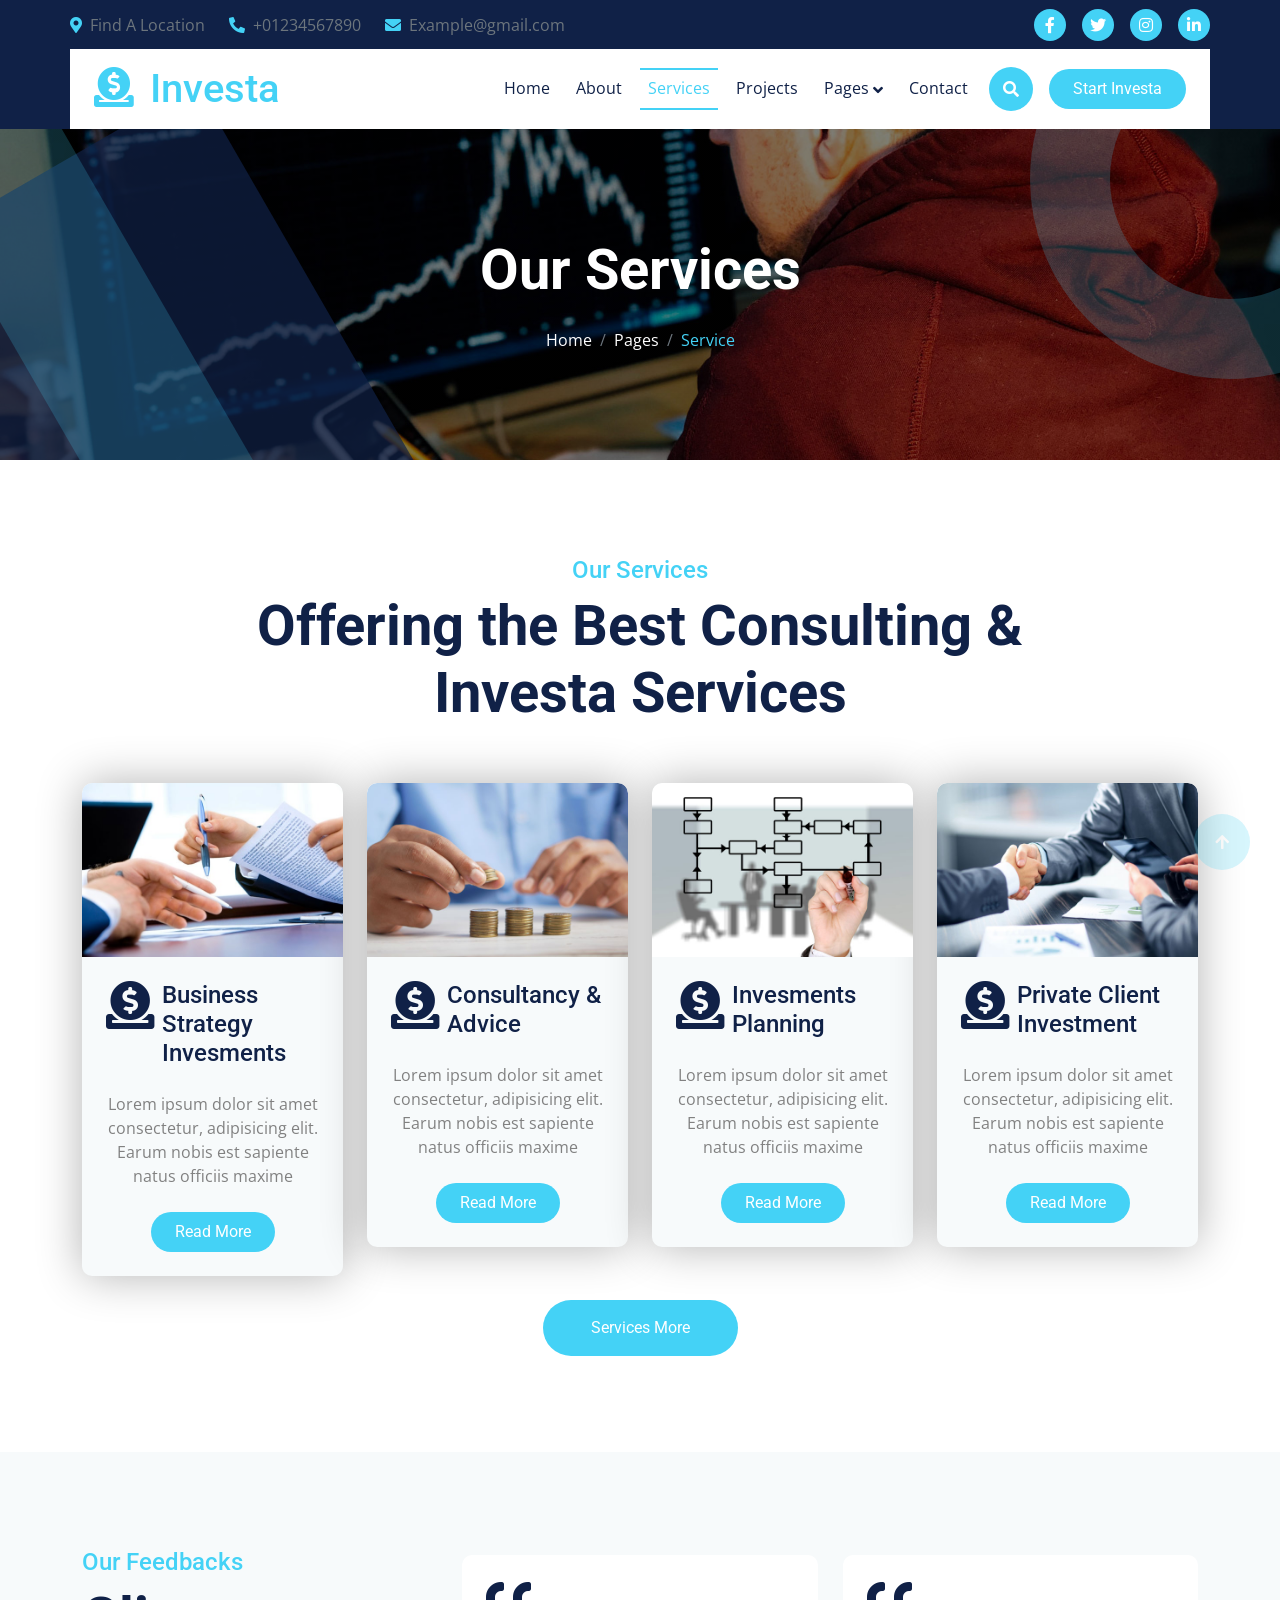
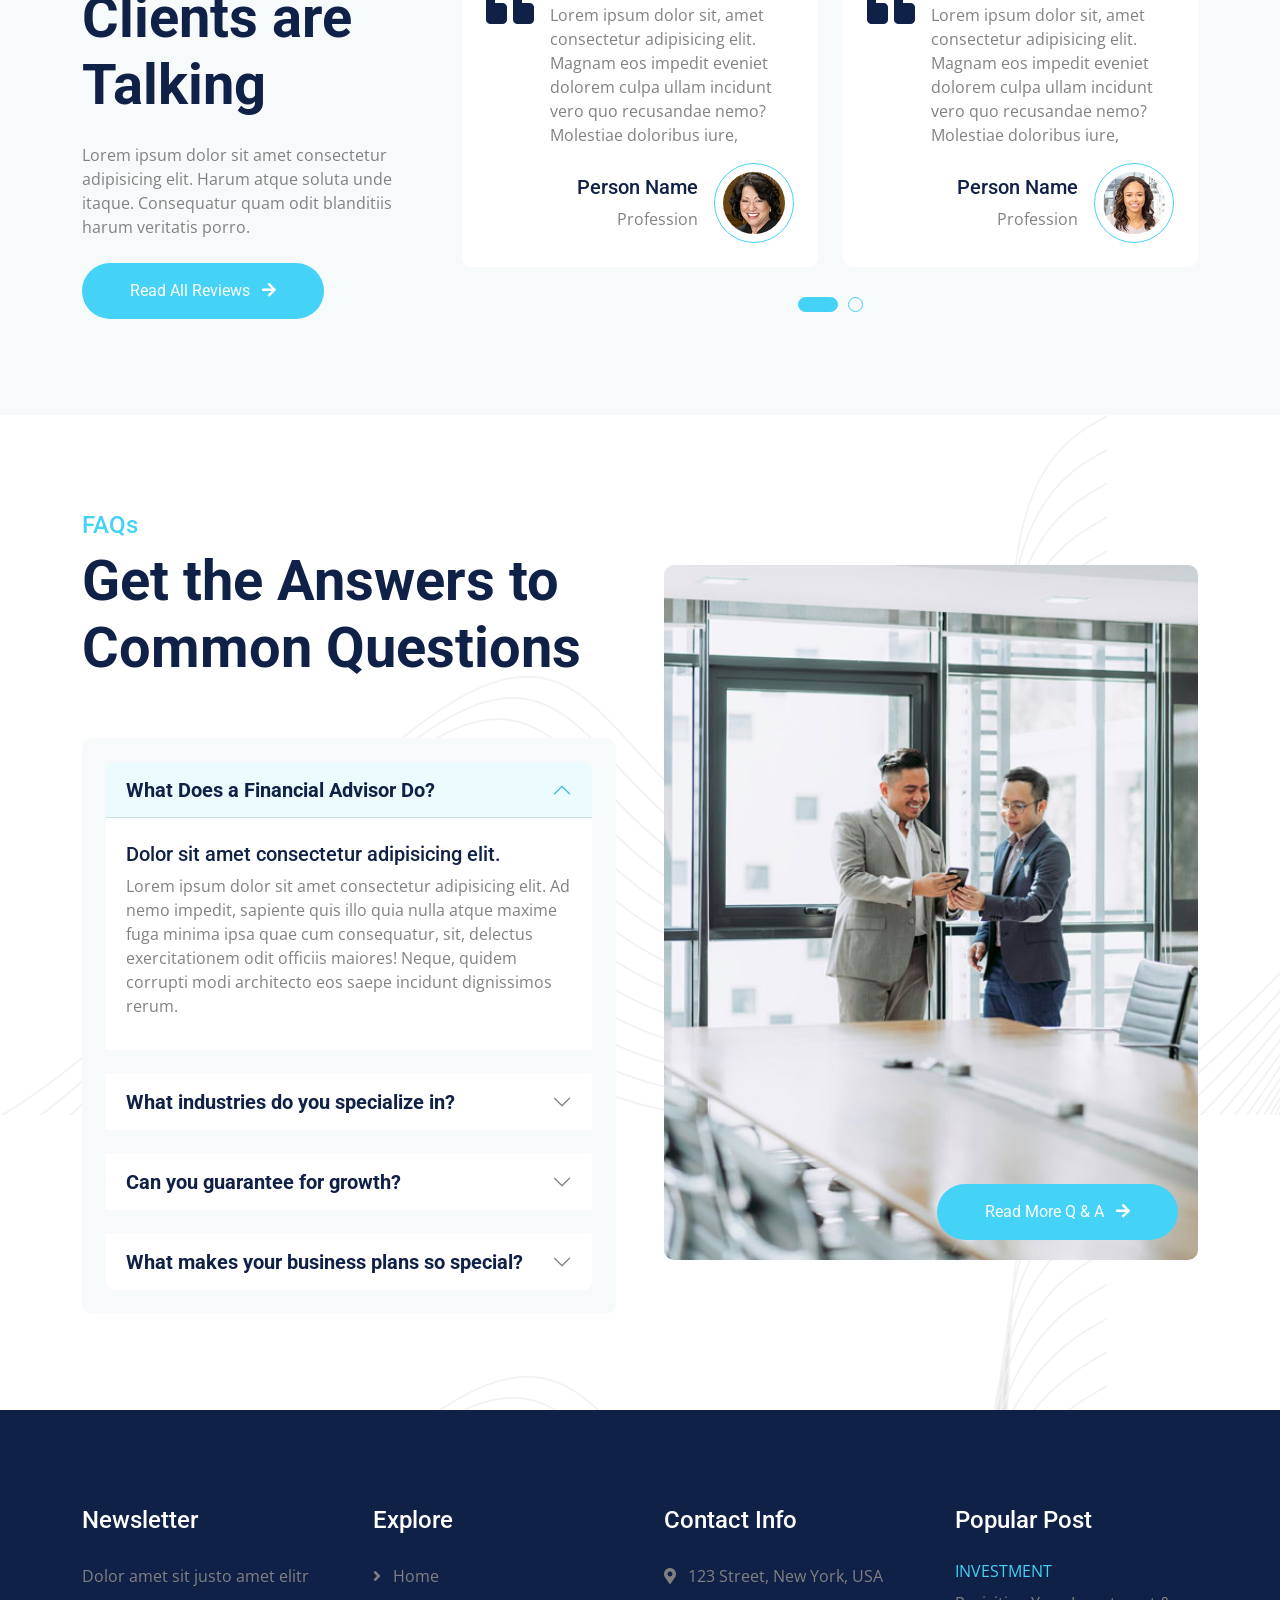
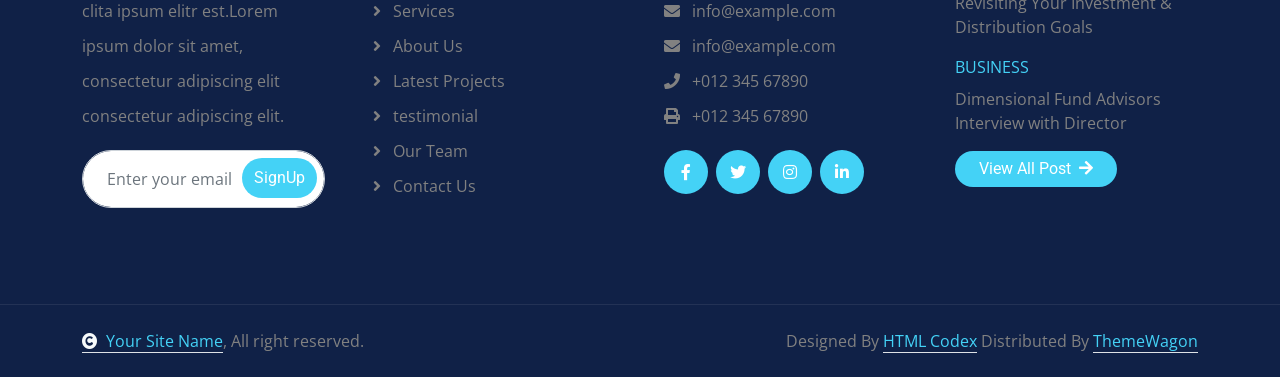
<file: service.html>
<!DOCTYPE html>
<html lang="en">

    <head>
        <meta charset="utf-8">
        <title>Investa - Investment Website Template</title>
        <meta content="width=device-width, initial-scale=1.0" name="viewport">
        <meta content="" name="keywords">
        <meta content="" name="description">

        <!-- Google Web Fonts -->
        <link rel="preconnect" href="https://fonts.googleapis.com">
        <link rel="preconnect" href="https://fonts.gstatic.com" crossorigin>
        <link href="https://fonts.googleapis.com/css2?family=Open+Sans:wght@400;500;600;700&family=Roboto:wght@400;500;700&display=swap" rel="stylesheet"> 

        <!-- Icon Font Stylesheet -->
        <link rel="stylesheet" href="https://use.fontawesome.com/releases/v5.15.4/css/all.css"/>
        <link href="https://cdn.jsdelivr.net/npm/bootstrap-icons@1.4.1/font/bootstrap-icons.css" rel="stylesheet">

        <!-- Libraries Stylesheet -->
        <link rel="stylesheet" href="https://cdnjs.cloudflare.com/ajax/libs/animate.css/4.1.1/animate.min.css"/>
        <link href="lib/animate/animate.min.css" rel="stylesheet">
        <link href="lib/owlcarousel/assets/owl.carousel.min.css" rel="stylesheet">
        <link href="lib/lightbox/css/lightbox.min.css" rel="stylesheet">


        <!-- Customized Bootstrap Stylesheet -->
        <link href="css/bootstrap.min.css" rel="stylesheet">

        <!-- Template Stylesheet -->
        <link href="css/style.css" rel="stylesheet">
    </head>

    <body>

        <!-- Spinner Start -->
        <div id="spinner" class="show bg-white position-fixed translate-middle w-100 vh-100 top-50 start-50 d-flex align-items-center justify-content-center">
            <div class="spinner-border text-primary" style="width: 3rem; height: 3rem;" role="status">
                <span class="sr-only">Loading...</span>
            </div>
        </div>
        <!-- Spinner End -->


        <!-- Topbar Start -->
        <div class="container-fluid topbar px-0 d-none d-lg-block">
            <div class="container px-0">
                <div class="row gx-0 align-items-center" style="height: 45px;">
                    <div class="col-lg-8 text-center text-lg-start mb-lg-0">
                        <div class="d-flex flex-wrap">
                            <a href="#" class="text-muted me-4"><i class="fas fa-map-marker-alt text-primary me-2"></i>Find A Location</a>
                            <a href="#" class="text-muted me-4"><i class="fas fa-phone-alt text-primary me-2"></i>+01234567890</a>
                            <a href="#" class="text-muted me-0"><i class="fas fa-envelope text-primary me-2"></i>Example@gmail.com</a>
                        </div>
                    </div>
                    <div class="col-lg-4 text-center text-lg-end">
                        <div class="d-flex align-items-center justify-content-end">
                            <a href="#" class="btn btn-primary btn-square rounded-circle nav-fill me-3"><i class="fab fa-facebook-f text-white"></i></a>
                            <a href="#" class="btn btn-primary btn-square rounded-circle nav-fill me-3"><i class="fab fa-twitter text-white"></i></a>
                            <a href="#" class="btn btn-primary btn-square rounded-circle nav-fill me-3"><i class="fab fa-instagram text-white"></i></a>
                            <a href="#" class="btn btn-primary btn-square rounded-circle nav-fill me-0"><i class="fab fa-linkedin-in text-white"></i></a>
                        </div>
                    </div>
                </div>
            </div>
        </div>
        <!-- Topbar End -->


        <!-- Navbar & Hero Start -->
        <div class="container-fluid sticky-top px-0">
            <div class="position-absolute bg-dark" style="left: 0; top: 0; width: 100%; height: 100%;">
            </div>
            <div class="container px-0">
                <nav class="navbar navbar-expand-lg navbar-dark bg-white py-3 px-4">
                    <a href="index.html" class="navbar-brand p-0">
                        <h1 class="text-primary m-0"><i class="fas fa-donate me-3"></i>Investa</h1>
                        <!-- <img src="img/logo.png" alt="Logo"> -->
                    </a>
                    <button class="navbar-toggler" type="button" data-bs-toggle="collapse" data-bs-target="#navbarCollapse">
                        <span class="fa fa-bars"></span>
                    </button>
                    <div class="collapse navbar-collapse" id="navbarCollapse">
                        <div class="navbar-nav ms-auto py-0">
                            <a href="index.html" class="nav-item nav-link">Home</a>
                            <a href="about.html" class="nav-item nav-link">About</a>
                            <a href="service.html" class="nav-item nav-link active">Services</a>
                            <a href="project.html" class="nav-item nav-link">Projects</a>
                            <div class="nav-item dropdown">
                                <a href="#" class="nav-link dropdown-toggle" data-bs-toggle="dropdown">Pages</a>
                                <div class="dropdown-menu m-0">
                                    <a href="blog.html" class="dropdown-item">Our Blog</a>
                                    <a href="team.html" class="dropdown-item">Our Team</a>
                                    <a href="testimonial.html" class="dropdown-item">Testimonial</a>
                                    <a href="faqs.html" class="dropdown-item">FAQs</a>
                                    <a href="404.html" class="dropdown-item">404 Page</a>
                                </div>
                            </div>
                            <a href="contact.html" class="nav-item nav-link">Contact</a>
                        </div>
                        <div class="d-flex align-items-center flex-nowrap pt-xl-0">
                            <button class="btn btn-primary btn-md-square mx-2" data-bs-toggle="modal" data-bs-target="#searchModal"><i class="fas fa-search"></i></button>
                            <a href="#" class="btn btn-primary rounded-pill text-white py-2 px-4 ms-2 flex-wrap flex-sm-shrink-0">Start Investa</a>
                        </div>
                    </div>
                </nav>
            </div>
        </div>
        <!-- Navbar & Hero End -->

        <!-- Modal Search Start -->
        <div class="modal fade" id="searchModal" tabindex="-1" aria-labelledby="exampleModalLabel" aria-hidden="true">
            <div class="modal-dialog modal-fullscreen">
                <div class="modal-content rounded-0">
                    <div class="modal-header">
                        <h4 class="modal-title mb-0" id="exampleModalLabel">Search by keyword</h4>
                        <button type="button" class="btn-close" data-bs-dismiss="modal" aria-label="Close"></button>
                    </div>
                    <div class="modal-body d-flex align-items-center">
                        <div class="input-group w-75 mx-auto d-flex">
                            <input type="search" class="form-control p-3" placeholder="keywords" aria-describedby="search-icon-1">
                            <span id="search-icon-1" class="input-group-text p-3"><i class="fa fa-search"></i></span>
                        </div>
                    </div>
                </div>
            </div>
        </div>
        <!-- Modal Search End -->

        <!-- Header Start -->
        <div class="container-fluid bg-breadcrumb">
            <div class="bg-breadcrumb-single"></div>
            <div class="container text-center py-5" style="max-width: 900px;">
                <h4 class="text-white display-4 mb-4 wow fadeInDown" data-wow-delay="0.1s">Our Services</h4>
                <ol class="breadcrumb justify-content-center mb-0 wow fadeInDown" data-wow-delay="0.3s">
                    <li class="breadcrumb-item"><a href="index.html">Home</a></li>
                    <li class="breadcrumb-item"><a href="#">Pages</a></li>
                    <li class="breadcrumb-item active text-primary">Service</li>
                </ol>    
            </div>
        </div>
        <!-- Header End -->

        <!-- Services Start -->
        <div class="container-fluid service py-5">
            <div class="container py-5">
                <div class="text-center mx-auto pb-5 wow fadeInUp" data-wow-delay="0.1s" style="max-width: 800px;">
                    <h4 class="text-primary">Our Services</h4>
                    <h1 class="display-4"> Offering the Best Consulting & Investa Services</h1>
                </div>
                <div class="row g-4 justify-content-center text-center">
                    <div class="col-md-6 col-lg-4 col-xl-3 wow fadeInUp" data-wow-delay="0.1s">
                        <div class="service-item bg-light rounded">
                            <div class="service-img">
                                <img src="img/service-1.jpg" class="img-fluid w-100 rounded-top" alt="">
                            </div>
                            <div class="service-content text-center p-4">
                                <div class="service-content-inner">
                                    <a href="#" class="h4 mb-4 d-inline-flex text-start"><i class="fas fa-donate fa-2x me-2"></i> Business Strategy Invesments</a>
                                    <p class="mb-4">Lorem ipsum dolor sit amet consectetur, adipisicing elit. Earum nobis est sapiente natus officiis maxime
                                    </p>
                                    <a class="btn btn-light rounded-pill py-2 px-4" href="#">Read More</a>
                                </div>
                            </div>
                        </div>
                    </div>
                    <div class="col-md-6 col-lg-4 col-xl-3 wow fadeInUp" data-wow-delay="0.3s">
                        <div class="service-item bg-light rounded">
                            <div class="service-img">
                                <img src="img/service-2.jpg" class="img-fluid w-100 rounded-top" alt="">
                            </div>
                            <div class="service-content text-center p-4">
                                <div class="service-content-inner">
                                    <a href="#" class="h4 mb-4 d-inline-flex text-start"><i class="fas fa-donate fa-2x me-2"></i> Consultancy & Advice</a>
                                    <p class="mb-4">Lorem ipsum dolor sit amet consectetur, adipisicing elit. Earum nobis est sapiente natus officiis maxime
                                    </p>
                                    <a class="btn btn-light rounded-pill py-2 px-4" href="#">Read More</a>
                                </div>
                            </div>
                        </div>
                    </div>
                    <div class="col-md-6 col-lg-4 col-xl-3 wow fadeInUp" data-wow-delay="0.5s">
                        <div class="service-item bg-light rounded">
                            <div class="service-img">
                                <img src="img/service-4.jpg" class="img-fluid w-100 rounded-top" alt="">
                            </div>
                            <div class="service-content text-center p-4">
                                <div class="service-content-inner">
                                    <a href="#" class="h4 mb-4 d-inline-flex text-start"><i class="fas fa-donate fa-2x me-2"></i> Invesments Planning</a>
                                    <p class="mb-4">Lorem ipsum dolor sit amet consectetur, adipisicing elit. Earum nobis est sapiente natus officiis maxime
                                    </p>
                                    <a class="btn btn-light rounded-pill py-2 px-4" href="#">Read More</a>
                                </div>
                            </div>
                        </div>
                    </div>
                    <div class="col-md-6 col-lg-4 col-xl-3 wow fadeInUp" data-wow-delay="0.7s">
                        <div class="service-item bg-light rounded">
                            <div class="service-img">
                                <img src="img/service-3.jpg" class="img-fluid w-100 rounded-top" alt="">
                            </div>
                            <div class="service-content text-center p-4">
                                <div class="service-content-inner">
                                    <a href="#" class="h4 mb-4 d-inline-flex text-start"><i class="fas fa-donate fa-2x me-2"></i> Private Client Investment</a>
                                    <p class="mb-4">Lorem ipsum dolor sit amet consectetur, adipisicing elit. Earum nobis est sapiente natus officiis maxime
                                    </p>
                                    <a class="btn btn-light rounded-pill py-2 px-4" href="#">Read More</a>
                                </div>
                            </div>
                        </div>
                    </div>
                    <div class="col-12">
                        <a class="btn btn-primary rounded-pill py-3 px-5 wow fadeInUp" data-wow-delay="0.1s" href="#">Services More</a>
                    </div>
                </div>
            </div>
        </div>
        <!-- Services End -->

        <!-- Testimonial Start -->
        <div class="container-fluid testimonial bg-light py-5">
            <div class="container py-5">
                <div class="row g-4 align-items-center">
                    <div class="col-xl-4 wow fadeInLeft" data-wow-delay="0.1s">
                        <div class="h-100 rounded">
                            <h4 class="text-primary">Our Feedbacks </h4>
                            <h1 class="display-4 mb-4">Clients are Talking</h1>
                            <p class="mb-4">Lorem ipsum dolor sit amet consectetur adipisicing elit. Harum atque soluta unde itaque. Consequatur quam odit blanditiis harum veritatis porro.</p>
                            <a class="btn btn-primary rounded-pill text-white py-3 px-5" href="#">Read All Reviews <i class="fas fa-arrow-right ms-2"></i></a>
                        </div>
                    </div>
                    <div class="col-xl-8">
                        <div class="testimonial-carousel owl-carousel wow fadeInUp" data-wow-delay="0.1s">
                            <div class="testimonial-item bg-white rounded p-4 wow fadeInUp" data-wow-delay="0.3s">
                                <div class="d-flex">
                                    <div><i class="fas fa-quote-left fa-3x text-dark me-3"></i></div>
                                    <p class="mt-4">Lorem ipsum dolor sit, amet consectetur adipisicing elit. Magnam eos impedit eveniet dolorem culpa ullam incidunt vero quo recusandae nemo? Molestiae doloribus iure,
                                    </p>
                                </div>
                                <div class="d-flex justify-content-end">
                                    <div class="my-auto text-end">
                                        <h5>Person Name</h5>
                                        <p class="mb-0">Profession</p>
                                    </div>
                                    <div class="bg-white rounded-circle ms-3">
                                        <img src="img/testimonial-1.jpg" class="rounded-circle p-2" style="width: 80px; height: 80px; border: 1px solid; border-color: var(--bs-primary);" alt="">
                                    </div>
                                </div>
                            </div>
                            <div class="testimonial-item bg-white rounded p-4 wow fadeInUp" data-wow-delay="0.5s">
                                <div class="d-flex">
                                    <div><i class="fas fa-quote-left fa-3x text-dark me-3"></i></div>
                                    <p class="mt-4">Lorem ipsum dolor sit, amet consectetur adipisicing elit. Magnam eos impedit eveniet dolorem culpa ullam incidunt vero quo recusandae nemo? Molestiae doloribus iure,
                                    </p>
                                </div>
                                <div class="d-flex justify-content-end">
                                    <div class="my-auto text-end">
                                        <h5>Person Name</h5>
                                        <p class="mb-0">Profession</p>
                                    </div>
                                    <div class="bg-white rounded-circle ms-3">
                                        <img src="img/testimonial-2.jpg" class="rounded-circle p-2" style="width: 80px; height: 80px; border: 1px solid; border-color: var(--bs-primary);" alt="">
                                    </div>
                                </div>
                            </div>
                            <div class="testimonial-item bg-white rounded p-4 wow fadeInUp" data-wow-delay="0.7s">
                                <div class="d-flex">
                                    <div><i class="fas fa-quote-left fa-3x text-dark me-3"></i></div>
                                    <p class="mt-4">Lorem ipsum dolor sit, amet consectetur adipisicing elit. Magnam eos impedit eveniet dolorem culpa ullam incidunt vero quo recusandae nemo? Molestiae doloribus iure,
                                    </p>
                                </div>
                                <div class="d-flex justify-content-end">
                                    <div class="my-auto text-end">
                                        <h5>Person Name</h5>
                                        <p class="mb-0">Profession</p>
                                    </div>
                                    <div class="bg-white rounded-circle ms-3">
                                        <img src="img/testimonial-3.jpg" class="rounded-circle p-2" style="width: 80px; height: 80px; border: 1px solid; border-color: var(--bs-primary);" alt="">
                                    </div>
                                </div>
                            </div>
                        </div>
                    </div>
                </div>
            </div>
        </div>
        <!-- Testimonial End -->


        <!-- FAQ Start -->
        <div class="container-fluid faq py-5">
            <div class="container py-5">
                <div class="row g-5 align-items-center">
                    <div class="col-lg-6 wow fadeInLeft" data-wow-delay="0.1s">
                        <div class="pb-5">
                            <h4 class="text-primary">FAQs</h4>
                            <h1 class="display-4">Get the Answers to Common Questions</h1>
                        </div>
                       <div class="accordion bg-light rounded p-4" id="accordionExample">
                            <div class="accordion-item border-0 mb-4">
                                <h2 class="accordion-header" id="headingOne">
                                    <button class="accordion-button text-dark fs-5 fw-bold rounded-top" type="button" data-bs-toggle="collapse" data-bs-target="#collapseOne" aria-expanded="true" aria-controls="collapseTOne">
                                        What Does a Financial Advisor Do?
                                    </button>
                                </h2>
                                <div id="collapseOne" class="accordion-collapse collapse show" aria-labelledby="headingOne" data-bs-parent="#accordionExample">
                                    <div class="accordion-body my-2">
                                        <h5>Dolor sit amet consectetur adipisicing elit.</h5>
                                        <p>Lorem ipsum dolor sit amet consectetur adipisicing elit. Ad nemo impedit, sapiente quis illo quia nulla atque maxime fuga minima ipsa quae cum consequatur, sit, delectus exercitationem odit officiis maiores! Neque, quidem corrupti modi architecto eos saepe incidunt dignissimos rerum.</p>
                                    </div>
                                </div>
                            </div>
                            <div class="accordion-item border-0 mb-4">
                                <h2 class="accordion-header" id="headingTwo">
                                    <button class="accordion-button collapsed text-dark fs-5 fw-bold rounded-top" type="button" data-bs-toggle="collapse" data-bs-target="#collapseTwo" aria-expanded="false" aria-controls="collapseTwo">
                                        What industries do you specialize in? 
                                    </button>
                                </h2>
                                <div id="collapseTwo" class="accordion-collapse collapse" aria-labelledby="headingTwo" data-bs-parent="#accordionExample">
                                    <div class="accordion-body my-2">
                                        <h5>Dolor sit amet consectetur adipisicing elit.</h5>
                                        <p>Lorem ipsum dolor sit amet consectetur adipisicing elit. Ad nemo impedit, sapiente quis illo quia nulla atque maxime fuga minima ipsa quae cum consequatur, sit, delectus exercitationem odit officiis maiores! Neque, quidem corrupti modi architecto eos saepe incidunt dignissimos rerum.</p>
                                    </div>
                                </div>
                            </div>
                            <div class="accordion-item border-0 mb-4">
                                <h2 class="accordion-header" id="headingThree">
                                    <button class="accordion-button collapsed text-dark fs-5 fw-bold rounded-top" type="button" data-bs-toggle="collapse" data-bs-target="#collapseThree" aria-expanded="false" aria-controls="collapseThree">
                                        Can you guarantee for growth?
                                    </button>
                                </h2>
                                <div id="collapseThree" class="accordion-collapse collapse" aria-labelledby="headingThree" data-bs-parent="#accordionExample">
                                    <div class="accordion-body my-2">
                                        <h5>Dolor sit amet consectetur adipisicing elit.</h5>
                                        <p>Lorem ipsum dolor sit amet consectetur adipisicing elit. Ad nemo impedit, sapiente quis illo quia nulla atque maxime fuga minima ipsa quae cum consequatur, sit, delectus exercitationem odit officiis maiores! Neque, quidem corrupti modi architecto eos saepe incidunt dignissimos rerum.</p>
                                    </div>
                                </div>
                            </div>
                            <div class="accordion-item border-0 mb-0">
                                <h2 class="accordion-header" id="headingFour">
                                    <button class="accordion-button collapsed text-dark fs-5 fw-bold rounded-top" type="button" data-bs-toggle="collapse" data-bs-target="#collapseFour" aria-expanded="false" aria-controls="collapseFour">
                                        What makes your business plans so special?
                                    </button>
                                </h2>
                                <div id="collapseFour" class="accordion-collapse collapse" aria-labelledby="headingFour" data-bs-parent="#accordionExample">
                                    <div class="accordion-body my-2">
                                        <h5>Dolor sit amet consectetur adipisicing elit.</h5>
                                        <p>Lorem ipsum dolor sit amet consectetur adipisicing elit. Ad nemo impedit, sapiente quis illo quia nulla atque maxime fuga minima ipsa quae cum consequatur, sit, delectus exercitationem odit officiis maiores! Neque, quidem corrupti modi architecto eos saepe incidunt dignissimos rerum.</p>
                                    </div>
                                </div>
                            </div>
                       </div>
                    </div>
                    <div class="col-lg-6 wow fadeInRight" data-wow-delay="0.3s">
                        <div class="faq-img RotateMoveRight rounded">
                            <img src="img/faq-img.jpg" class="img-fluid rounded w-100" alt="Image">
                            <a class="faq-btn btn btn-primary rounded-pill text-white py-3 px-5" href="#">Read More Q & A <i class="fas fa-arrow-right ms-2"></i></a>
                        </div>
                    </div>
                </div>
            </div>
        </div>
        <!-- FAQ End -->

        <!-- Footer Start -->
        <div class="container-fluid footer py-5 wow fadeIn" data-wow-delay="0.2s">
            <div class="container py-5">
                <div class="row g-5">
                    <div class="col-md-6 col-lg-6 col-xl-3">
                        <div class="footer-item d-flex flex-column">
                            <div class="footer-item">
                                <h4 class="text-white mb-4">Newsletter</h4>
                                <p class="mb-3">Dolor amet sit justo amet elitr clita ipsum elitr est.Lorem ipsum dolor sit amet, consectetur adipiscing elit consectetur adipiscing elit.</p>
                                <div class="position-relative mx-auto rounded-pill">
                                    <input class="form-control rounded-pill w-100 py-3 ps-4 pe-5" type="text" placeholder="Enter your email">
                                    <button type="button" class="btn btn-primary rounded-pill position-absolute top-0 end-0 py-2 mt-2 me-2">SignUp</button>
                                </div>
                            </div>
                        </div>
                    </div>
                    <div class="col-md-6 col-lg-6 col-xl-3">
                        <div class="footer-item d-flex flex-column">
                            <h4 class="text-white mb-4">Explore</h4>
                            <a href="#"><i class="fas fa-angle-right me-2"></i> Home</a>
                            <a href="#"><i class="fas fa-angle-right me-2"></i> Services</a>
                            <a href="#"><i class="fas fa-angle-right me-2"></i> About Us</a>
                            <a href="#"><i class="fas fa-angle-right me-2"></i> Latest Projects</a>
                            <a href="#"><i class="fas fa-angle-right me-2"></i> testimonial</a>
                            <a href="#"><i class="fas fa-angle-right me-2"></i> Our Team</a>
                            <a href="#"><i class="fas fa-angle-right me-2"></i> Contact Us</a>
                        </div>
                    </div>
                    <div class="col-md-6 col-lg-6 col-xl-3">
                        <div class="footer-item d-flex flex-column">
                            <h4 class="text-white mb-4">Contact Info</h4>
                            <a href=""><i class="fa fa-map-marker-alt me-2"></i> 123 Street, New York, USA</a>
                            <a href=""><i class="fas fa-envelope me-2"></i> info@example.com</a>
                            <a href=""><i class="fas fa-envelope me-2"></i> info@example.com</a>
                            <a href=""><i class="fas fa-phone me-2"></i> +012 345 67890</a>
                            <a href="" class="mb-3"><i class="fas fa-print me-2"></i> +012 345 67890</a>
                            <div class="d-flex align-items-center">
                                <a class="btn btn-light btn-md-square me-2" href=""><i class="fab fa-facebook-f"></i></a>
                                <a class="btn btn-light btn-md-square me-2" href=""><i class="fab fa-twitter"></i></a>
                                <a class="btn btn-light btn-md-square me-2" href=""><i class="fab fa-instagram"></i></a>
                                <a class="btn btn-light btn-md-square me-0" href=""><i class="fab fa-linkedin-in"></i></a>
                            </div>
                        </div>
                    </div>
                    <div class="col-md-6 col-lg-6 col-xl-3">
                        <div class="footer-item-post d-flex flex-column">
                            <h4 class="text-white mb-4">Popular Post</h4>
                            <div class="d-flex flex-column mb-3">
                                <p class="text-uppercase text-primary mb-2">Investment</p>
                                <a href="#" class="text-body">Revisiting Your Investment & Distribution Goals</a>
                            </div>
                            <div class="d-flex flex-column mb-3">
                                <p class="text-uppercase text-primary mb-2">Business</p>
                                <a href="#" class="text-body">Dimensional Fund Advisors Interview with Director</a>
                            </div>
                            <div class="footer-btn text-start">
                                <a href="#" class="btn btn-light rounded-pill px-4">View All Post <i class="fa fa-arrow-right ms-1"></i></a>
                            </div>
                        </div>
                    </div>
                </div>
            </div>
        </div>
        <!-- Footer End -->

        
        <!-- Copyright Start -->
        <div class="container-fluid copyright py-4">
            <div class="container">
                <div class="row g-4 align-items-center">
                    <div class="col-md-6 text-center text-md-start mb-md-0">
                        <span class="text-body"><a href="#" class="border-bottom text-primary"><i class="fas fa-copyright text-light me-2"></i>Your Site Name</a>, All right reserved.</span>
                    </div>
                    <div class="col-md-6 text-center text-md-end text-body">
                        <!--/*** This template is free as long as you keep the below author’s credit link/attribution link/backlink. ***/-->
                        <!--/*** If you'd like to use the template without the below author’s credit link/attribution link/backlink, ***/-->
                        <!--/*** you can purchase the Credit Removal License from "https://htmlcodex.com/credit-removal". ***/-->
                        Designed By <a class="border-bottom text-primary" href="https://htmlcodex.com">HTML Codex</a> Distributed By <a class="border-bottom text-primary" href="https://themewagon.com">ThemeWagon</a>
                    </div>
                </div>
            </div>
        </div>
        <!-- Copyright End -->


        <!-- Back to Top -->
        <a href="#" class="btn btn-primary btn-lg-square back-to-top"><i class="fa fa-arrow-up"></i></a>   

        
    <!-- JavaScript Libraries -->
    <script src="https://ajax.googleapis.com/ajax/libs/jquery/3.6.4/jquery.min.js"></script>
    <script src="https://cdn.jsdelivr.net/npm/bootstrap@5.0.0/dist/js/bootstrap.bundle.min.js"></script>
    <script src="lib/wow/wow.min.js"></script>
    <script src="lib/easing/easing.min.js"></script>
    <script src="lib/waypoints/waypoints.min.js"></script>
    <script src="lib/counterup/counterup.min.js"></script>
    <script src="lib/owlcarousel/owl.carousel.min.js"></script>
    <script src="lib/lightbox/js/lightbox.min.js"></script>
    

    <!-- Template Javascript -->
    <script src="js/main.js"></script>
    </body>

</html>
</file>
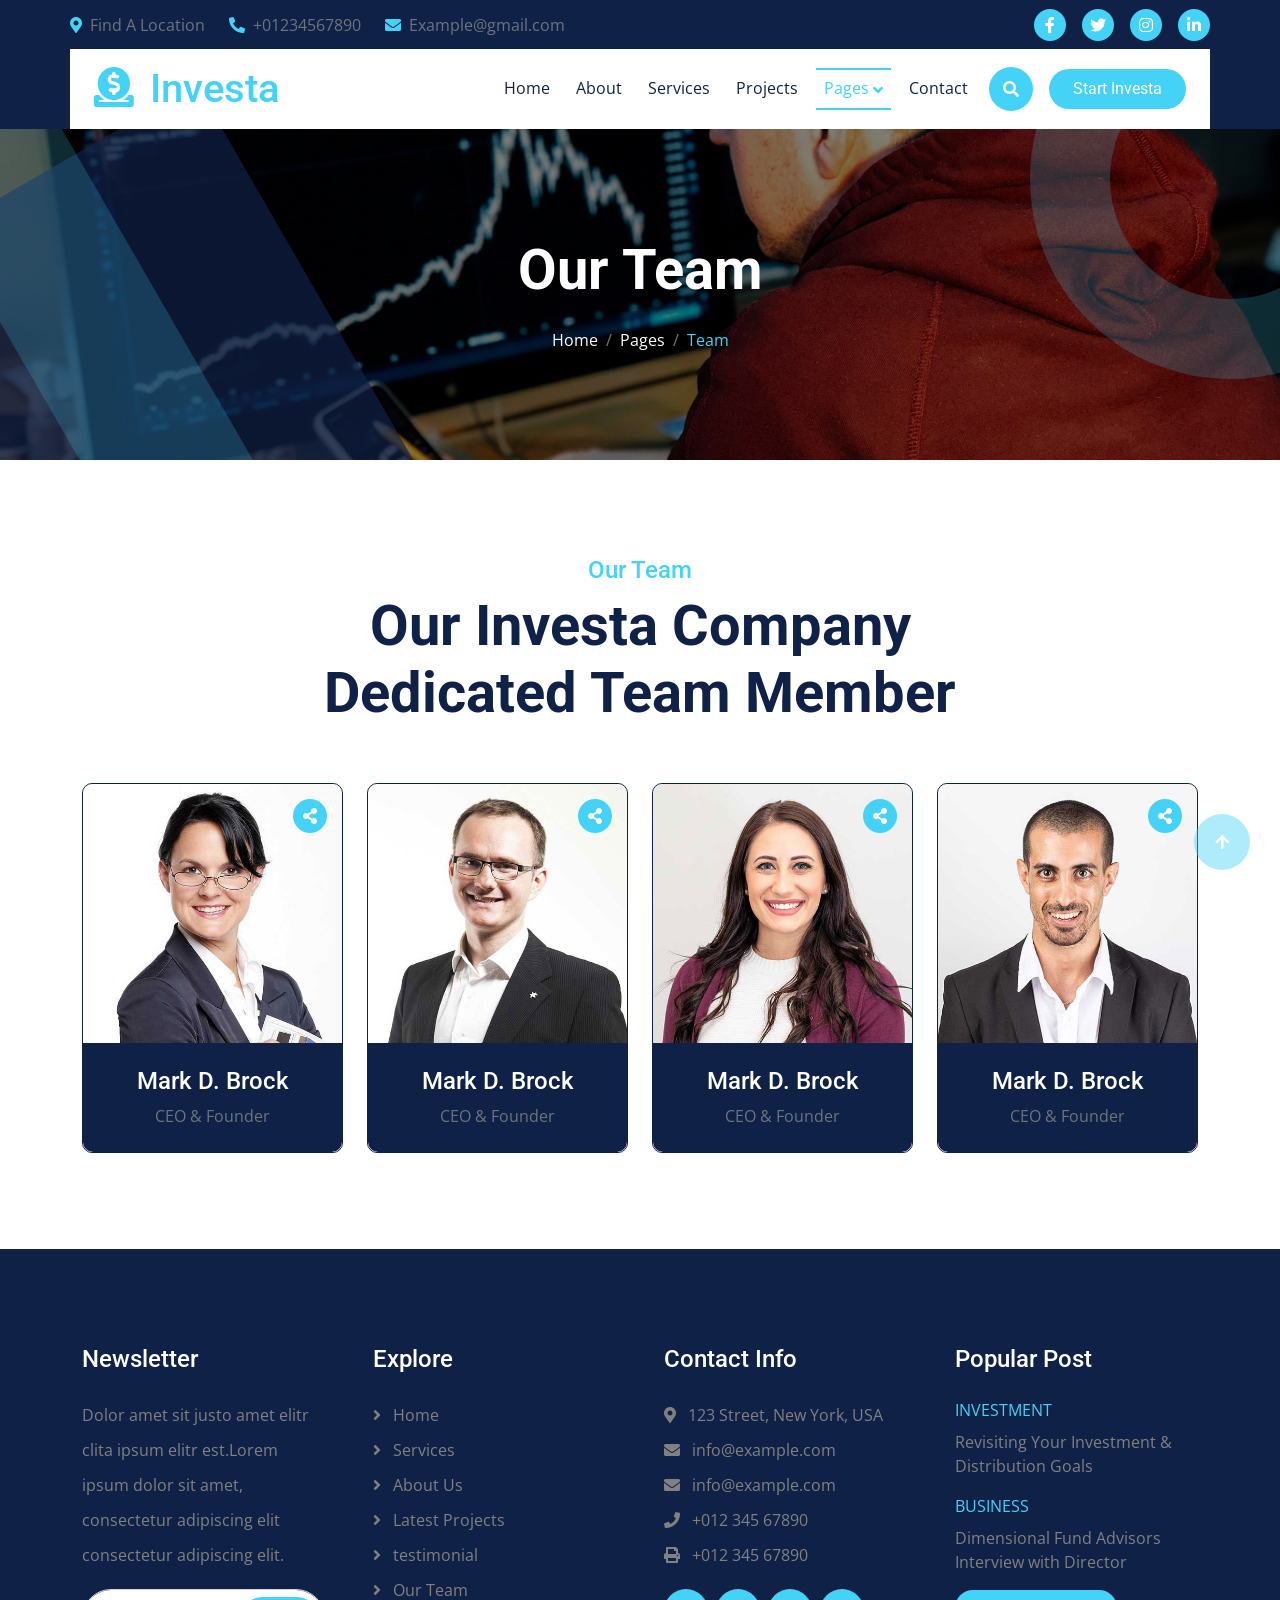
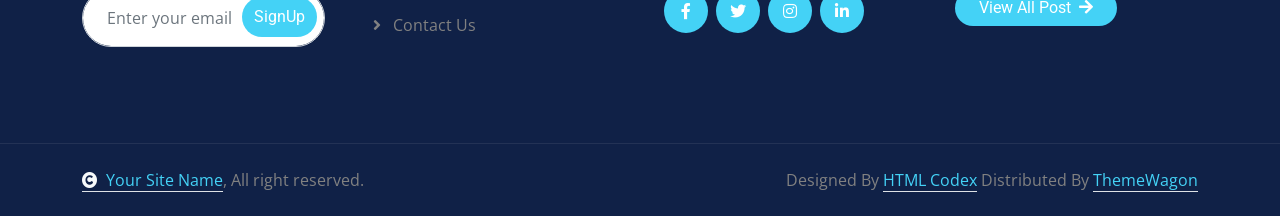
<file: team.html>
<!DOCTYPE html>
<html lang="en">

    <head>
        <meta charset="utf-8">
        <title>Investa - Investment Website Template</title>
        <meta content="width=device-width, initial-scale=1.0" name="viewport">
        <meta content="" name="keywords">
        <meta content="" name="description">

        <!-- Google Web Fonts -->
        <link rel="preconnect" href="https://fonts.googleapis.com">
        <link rel="preconnect" href="https://fonts.gstatic.com" crossorigin>
        <link href="https://fonts.googleapis.com/css2?family=Open+Sans:wght@400;500;600;700&family=Roboto:wght@400;500;700&display=swap" rel="stylesheet"> 

        <!-- Icon Font Stylesheet -->
        <link rel="stylesheet" href="https://use.fontawesome.com/releases/v5.15.4/css/all.css"/>
        <link href="https://cdn.jsdelivr.net/npm/bootstrap-icons@1.4.1/font/bootstrap-icons.css" rel="stylesheet">

        <!-- Libraries Stylesheet -->
        <link rel="stylesheet" href="https://cdnjs.cloudflare.com/ajax/libs/animate.css/4.1.1/animate.min.css"/>
        <link href="lib/animate/animate.min.css" rel="stylesheet">
        <link href="lib/owlcarousel/assets/owl.carousel.min.css" rel="stylesheet">
        <link href="lib/lightbox/css/lightbox.min.css" rel="stylesheet">


        <!-- Customized Bootstrap Stylesheet -->
        <link href="css/bootstrap.min.css" rel="stylesheet">

        <!-- Template Stylesheet -->
        <link href="css/style.css" rel="stylesheet">
    </head>

    <body>

        <!-- Spinner Start -->
        <div id="spinner" class="show bg-white position-fixed translate-middle w-100 vh-100 top-50 start-50 d-flex align-items-center justify-content-center">
            <div class="spinner-border text-primary" style="width: 3rem; height: 3rem;" role="status">
                <span class="sr-only">Loading...</span>
            </div>
        </div>
        <!-- Spinner End -->


        <!-- Topbar Start -->
        <div class="container-fluid topbar px-0 d-none d-lg-block">
            <div class="container px-0">
                <div class="row gx-0 align-items-center" style="height: 45px;">
                    <div class="col-lg-8 text-center text-lg-start mb-lg-0">
                        <div class="d-flex flex-wrap">
                            <a href="#" class="text-muted me-4"><i class="fas fa-map-marker-alt text-primary me-2"></i>Find A Location</a>
                            <a href="#" class="text-muted me-4"><i class="fas fa-phone-alt text-primary me-2"></i>+01234567890</a>
                            <a href="#" class="text-muted me-0"><i class="fas fa-envelope text-primary me-2"></i>Example@gmail.com</a>
                        </div>
                    </div>
                    <div class="col-lg-4 text-center text-lg-end">
                        <div class="d-flex align-items-center justify-content-end">
                            <a href="#" class="btn btn-primary btn-square rounded-circle nav-fill me-3"><i class="fab fa-facebook-f text-white"></i></a>
                            <a href="#" class="btn btn-primary btn-square rounded-circle nav-fill me-3"><i class="fab fa-twitter text-white"></i></a>
                            <a href="#" class="btn btn-primary btn-square rounded-circle nav-fill me-3"><i class="fab fa-instagram text-white"></i></a>
                            <a href="#" class="btn btn-primary btn-square rounded-circle nav-fill me-0"><i class="fab fa-linkedin-in text-white"></i></a>
                        </div>
                    </div>
                </div>
            </div>
        </div>
        <!-- Topbar End -->


        <!-- Navbar & Hero Start -->
        <div class="container-fluid sticky-top px-0">
            <div class="position-absolute bg-dark" style="left: 0; top: 0; width: 100%; height: 100%;">
            </div>
            <div class="container px-0">
                <nav class="navbar navbar-expand-lg navbar-dark bg-white py-3 px-4">
                    <a href="index.html" class="navbar-brand p-0">
                        <h1 class="text-primary m-0"><i class="fas fa-donate me-3"></i>Investa</h1>
                        <!-- <img src="img/logo.png" alt="Logo"> -->
                    </a>
                    <button class="navbar-toggler" type="button" data-bs-toggle="collapse" data-bs-target="#navbarCollapse">
                        <span class="fa fa-bars"></span>
                    </button>
                    <div class="collapse navbar-collapse" id="navbarCollapse">
                        <div class="navbar-nav ms-auto py-0">
                            <a href="index.html" class="nav-item nav-link">Home</a>
                            <a href="about.html" class="nav-item nav-link">About</a>
                            <a href="service.html" class="nav-item nav-link">Services</a>
                            <a href="project.html" class="nav-item nav-link">Projects</a>
                            <div class="nav-item dropdown active">
                                <a href="#" class="nav-link dropdown-toggle active" data-bs-toggle="dropdown">Pages</a>
                                <div class="dropdown-menu m-0">
                                    <a href="blog.html" class="dropdown-item">Our Blog</a>
                                    <a href="team.html" class="dropdown-item active">Our Team</a>
                                    <a href="testimonial.html" class="dropdown-item">Testimonial</a>
                                    <a href="faqs.html" class="dropdown-item">FAQs</a>
                                    <a href="404.html" class="dropdown-item">404 Page</a>
                                </div>
                            </div>
                            <a href="contact.html" class="nav-item nav-link">Contact</a>
                        </div>
                        <div class="d-flex align-items-center flex-nowrap pt-xl-0">
                            <button class="btn btn-primary btn-md-square mx-2" data-bs-toggle="modal" data-bs-target="#searchModal"><i class="fas fa-search"></i></button>
                            <a href="#" class="btn btn-primary rounded-pill text-white py-2 px-4 ms-2 flex-wrap flex-sm-shrink-0">Start Investa</a>
                        </div>
                    </div>
                </nav>
            </div>
        </div>
        <!-- Navbar & Hero End -->

        <!-- Modal Search Start -->
        <div class="modal fade" id="searchModal" tabindex="-1" aria-labelledby="exampleModalLabel" aria-hidden="true">
            <div class="modal-dialog modal-fullscreen">
                <div class="modal-content rounded-0">
                    <div class="modal-header">
                        <h4 class="modal-title mb-0" id="exampleModalLabel">Search by keyword</h4>
                        <button type="button" class="btn-close" data-bs-dismiss="modal" aria-label="Close"></button>
                    </div>
                    <div class="modal-body d-flex align-items-center">
                        <div class="input-group w-75 mx-auto d-flex">
                            <input type="search" class="form-control p-3" placeholder="keywords" aria-describedby="search-icon-1">
                            <span id="search-icon-1" class="input-group-text p-3"><i class="fa fa-search"></i></span>
                        </div>
                    </div>
                </div>
            </div>
        </div>
        <!-- Modal Search End -->

        <!-- Header Start -->
        <div class="container-fluid bg-breadcrumb">
            <div class="bg-breadcrumb-single"></div>
            <div class="container text-center py-5" style="max-width: 900px;">
                <h4 class="text-white display-4 mb-4 wow fadeInDown" data-wow-delay="0.1s">Our Team</h4>
                <ol class="breadcrumb justify-content-center mb-0 wow fadeInDown" data-wow-delay="0.3s">
                    <li class="breadcrumb-item"><a href="index.html">Home</a></li>
                    <li class="breadcrumb-item"><a href="#">Pages</a></li>
                    <li class="breadcrumb-item active text-primary">Team</li>
                </ol>    
            </div>
        </div>
        <!-- Header End -->

        <!-- Team Start -->
        <div class="container-fluid team py-5">
            <div class="container py-5">
                <div class="text-center mx-auto pb-5 wow fadeInUp" data-wow-delay="0.1s" style="max-width: 800px;">
                    <h4 class="text-primary">Our Team</h4>
                    <h1 class="display-4">Our Investa Company Dedicated Team Member</h1>
                </div>
                <div class="row g-4 justify-content-center">
                    <div class="col-sm-6 col-md-6 col-lg-4 col-xl-3 wow fadeInUp" data-wow-delay="0.1s">
                        <div class="team-item rounded">
                            <div class="team-img">
                                <img src="img/team-1.jpg" class="img-fluid w-100 rounded-top" alt="Image">
                                <div class="team-icon">
                                    <a class="btn btn-primary btn-sm-square text-white rounded-circle mb-3" href=""><i class="fas fa-share-alt"></i></a>
                                    <div class="team-icon-share">
                                        <a class="btn btn-primary btn-sm-square text-white rounded-circle mb-3" href=""><i class="fab fa-facebook-f"></i></a>
                                        <a class="btn btn-primary btn-sm-square text-white rounded-circle mb-3" href=""><i class="fab fa-twitter"></i></a>
                                        <a class="btn btn-primary btn-sm-square text-white rounded-circle mb-0" href=""><i class="fab fa-instagram"></i></a>
                                    </div>
                                </div>
                            </div>
                            <div class="team-content bg-dark text-center rounded-bottom p-4">
                                <div class="team-content-inner rounded-bottom">
                                    <h4 class="text-white">Mark D. Brock</h4>
                                    <p class="text-muted mb-0">CEO & Founder</p>
                                </div>
                            </div>
                        </div>
                    </div>
                    <div class="col-sm-6 col-md-6 col-lg-4 col-xl-3 wow fadeInUp" data-wow-delay="0.3s">
                        <div class="team-item rounded">
                            <div class="team-img">
                                <img src="img/team-2.jpg" class="img-fluid w-100 rounded-top" alt="Image">
                                <div class="team-icon">
                                    <a class="btn btn-primary btn-sm-square text-white rounded-circle mb-3" href=""><i class="fas fa-share-alt"></i></a>
                                    <div class="team-icon-share">
                                        <a class="btn btn-primary btn-sm-square text-white rounded-circle mb-3" href=""><i class="fab fa-facebook-f"></i></a>
                                        <a class="btn btn-primary btn-sm-square text-white rounded-circle mb-3" href=""><i class="fab fa-twitter"></i></a>
                                        <a class="btn btn-primary btn-sm-square text-white rounded-circle mb-0" href=""><i class="fab fa-instagram"></i></a>
                                    </div>
                                </div>
                            </div>
                            <div class="team-content bg-dark text-center rounded-bottom p-4">
                                <div class="team-content-inner rounded-bottom">
                                    <h4 class="text-white">Mark D. Brock</h4>
                                    <p class="text-muted mb-0">CEO & Founder</p>
                                </div>
                            </div>
                        </div>
                    </div>
                    <div class="col-sm-6 col-md-6 col-lg-4 col-xl-3 wow fadeInUp" data-wow-delay="0.5s">
                        <div class="team-item rounded">
                            <div class="team-img">
                                <img src="img/team-3.jpg" class="img-fluid w-100 rounded-top" alt="Image">
                                <div class="team-icon">
                                    <a class="btn btn-primary btn-sm-square text-white rounded-circle mb-3" href=""><i class="fas fa-share-alt"></i></a>
                                    <div class="team-icon-share">
                                        <a class="btn btn-primary btn-sm-square text-white rounded-circle mb-3" href=""><i class="fab fa-facebook-f"></i></a>
                                        <a class="btn btn-primary btn-sm-square text-white rounded-circle mb-3" href=""><i class="fab fa-twitter"></i></a>
                                        <a class="btn btn-primary btn-sm-square text-white rounded-circle mb-0" href=""><i class="fab fa-instagram"></i></a>
                                    </div>
                                </div>
                            </div>
                            <div class="team-content bg-dark text-center rounded-bottom p-4">
                                <div class="team-content-inner rounded-bottom">
                                    <h4 class="text-white">Mark D. Brock</h4>
                                    <p class="text-muted mb-0">CEO & Founder</p>
                                </div>
                            </div>
                        </div>
                    </div>
                    <div class="col-sm-6 col-md-6 col-lg-4 col-xl-3 wow fadeInUp" data-wow-delay="0.7s">
                        <div class="team-item rounded">
                            <div class="team-img">
                                <img src="img/team-4.jpg" class="img-fluid w-100 rounded-top" alt="Image">
                                <div class="team-icon">
                                    <a class="btn btn-primary btn-sm-square text-white rounded-circle mb-3" href=""><i class="fas fa-share-alt"></i></a>
                                    <div class="team-icon-share">
                                        <a class="btn btn-primary btn-sm-square text-white rounded-circle mb-3" href=""><i class="fab fa-facebook-f"></i></a>
                                        <a class="btn btn-primary btn-sm-square text-white rounded-circle mb-3" href=""><i class="fab fa-twitter"></i></a>
                                        <a class="btn btn-primary btn-sm-square text-white rounded-circle mb-0" href=""><i class="fab fa-instagram"></i></a>
                                    </div>
                                </div>
                            </div>
                            <div class="team-content bg-dark text-center rounded-bottom p-4">
                                <div class="team-content-inner rounded-bottom">
                                    <h4 class="text-white">Mark D. Brock</h4>
                                    <p class="text-muted mb-0">CEO & Founder</p>
                                </div>
                            </div>
                        </div>
                    </div>
                </div>
            </div>
        </div>
        <!-- Team End -->

        <!-- Footer Start -->
        <div class="container-fluid footer py-5 wow fadeIn" data-wow-delay="0.2s">
            <div class="container py-5">
                <div class="row g-5">
                    <div class="col-md-6 col-lg-6 col-xl-3">
                        <div class="footer-item d-flex flex-column">
                            <div class="footer-item">
                                <h4 class="text-white mb-4">Newsletter</h4>
                                <p class="mb-3">Dolor amet sit justo amet elitr clita ipsum elitr est.Lorem ipsum dolor sit amet, consectetur adipiscing elit consectetur adipiscing elit.</p>
                                <div class="position-relative mx-auto rounded-pill">
                                    <input class="form-control rounded-pill w-100 py-3 ps-4 pe-5" type="text" placeholder="Enter your email">
                                    <button type="button" class="btn btn-primary rounded-pill position-absolute top-0 end-0 py-2 mt-2 me-2">SignUp</button>
                                </div>
                            </div>
                        </div>
                    </div>
                    <div class="col-md-6 col-lg-6 col-xl-3">
                        <div class="footer-item d-flex flex-column">
                            <h4 class="text-white mb-4">Explore</h4>
                            <a href="#"><i class="fas fa-angle-right me-2"></i> Home</a>
                            <a href="#"><i class="fas fa-angle-right me-2"></i> Services</a>
                            <a href="#"><i class="fas fa-angle-right me-2"></i> About Us</a>
                            <a href="#"><i class="fas fa-angle-right me-2"></i> Latest Projects</a>
                            <a href="#"><i class="fas fa-angle-right me-2"></i> testimonial</a>
                            <a href="#"><i class="fas fa-angle-right me-2"></i> Our Team</a>
                            <a href="#"><i class="fas fa-angle-right me-2"></i> Contact Us</a>
                        </div>
                    </div>
                    <div class="col-md-6 col-lg-6 col-xl-3">
                        <div class="footer-item d-flex flex-column">
                            <h4 class="text-white mb-4">Contact Info</h4>
                            <a href=""><i class="fa fa-map-marker-alt me-2"></i> 123 Street, New York, USA</a>
                            <a href=""><i class="fas fa-envelope me-2"></i> info@example.com</a>
                            <a href=""><i class="fas fa-envelope me-2"></i> info@example.com</a>
                            <a href=""><i class="fas fa-phone me-2"></i> +012 345 67890</a>
                            <a href="" class="mb-3"><i class="fas fa-print me-2"></i> +012 345 67890</a>
                            <div class="d-flex align-items-center">
                                <a class="btn btn-light btn-md-square me-2" href=""><i class="fab fa-facebook-f"></i></a>
                                <a class="btn btn-light btn-md-square me-2" href=""><i class="fab fa-twitter"></i></a>
                                <a class="btn btn-light btn-md-square me-2" href=""><i class="fab fa-instagram"></i></a>
                                <a class="btn btn-light btn-md-square me-0" href=""><i class="fab fa-linkedin-in"></i></a>
                            </div>
                        </div>
                    </div>
                    <div class="col-md-6 col-lg-6 col-xl-3">
                        <div class="footer-item-post d-flex flex-column">
                            <h4 class="text-white mb-4">Popular Post</h4>
                            <div class="d-flex flex-column mb-3">
                                <p class="text-uppercase text-primary mb-2">Investment</p>
                                <a href="#" class="text-body">Revisiting Your Investment & Distribution Goals</a>
                            </div>
                            <div class="d-flex flex-column mb-3">
                                <p class="text-uppercase text-primary mb-2">Business</p>
                                <a href="#" class="text-body">Dimensional Fund Advisors Interview with Director</a>
                            </div>
                            <div class="footer-btn text-start">
                                <a href="#" class="btn btn-light rounded-pill px-4">View All Post <i class="fa fa-arrow-right ms-1"></i></a>
                            </div>
                        </div>
                    </div>
                </div>
            </div>
        </div>
        <!-- Footer End -->

        
        <!-- Copyright Start -->
        <div class="container-fluid copyright py-4">
            <div class="container">
                <div class="row g-4 align-items-center">
                    <div class="col-md-6 text-center text-md-start mb-md-0">
                        <span class="text-body"><a href="#" class="border-bottom text-primary"><i class="fas fa-copyright text-light me-2"></i>Your Site Name</a>, All right reserved.</span>
                    </div>
                    <div class="col-md-6 text-center text-md-end text-body">
                        <!--/*** This template is free as long as you keep the below author’s credit link/attribution link/backlink. ***/-->
                        <!--/*** If you'd like to use the template without the below author’s credit link/attribution link/backlink, ***/-->
                        <!--/*** you can purchase the Credit Removal License from "https://htmlcodex.com/credit-removal". ***/-->
                        Designed By <a class="border-bottom text-primary" href="https://htmlcodex.com">HTML Codex</a> Distributed By <a class="border-bottom text-primary" href="https://themewagon.com">ThemeWagon</a>
                    </div>
                </div>
            </div>
        </div>
        <!-- Copyright End -->


        <!-- Back to Top -->
        <a href="#" class="btn btn-primary btn-lg-square back-to-top"><i class="fa fa-arrow-up"></i></a>   

        
    <!-- JavaScript Libraries -->
    <script src="https://ajax.googleapis.com/ajax/libs/jquery/3.6.4/jquery.min.js"></script>
    <script src="https://cdn.jsdelivr.net/npm/bootstrap@5.0.0/dist/js/bootstrap.bundle.min.js"></script>
    <script src="lib/wow/wow.min.js"></script>
    <script src="lib/easing/easing.min.js"></script>
    <script src="lib/waypoints/waypoints.min.js"></script>
    <script src="lib/counterup/counterup.min.js"></script>
    <script src="lib/owlcarousel/owl.carousel.min.js"></script>
    <script src="lib/lightbox/js/lightbox.min.js"></script>
    

    <!-- Template Javascript -->
    <script src="js/main.js"></script>
    </body>

</html>
</file>
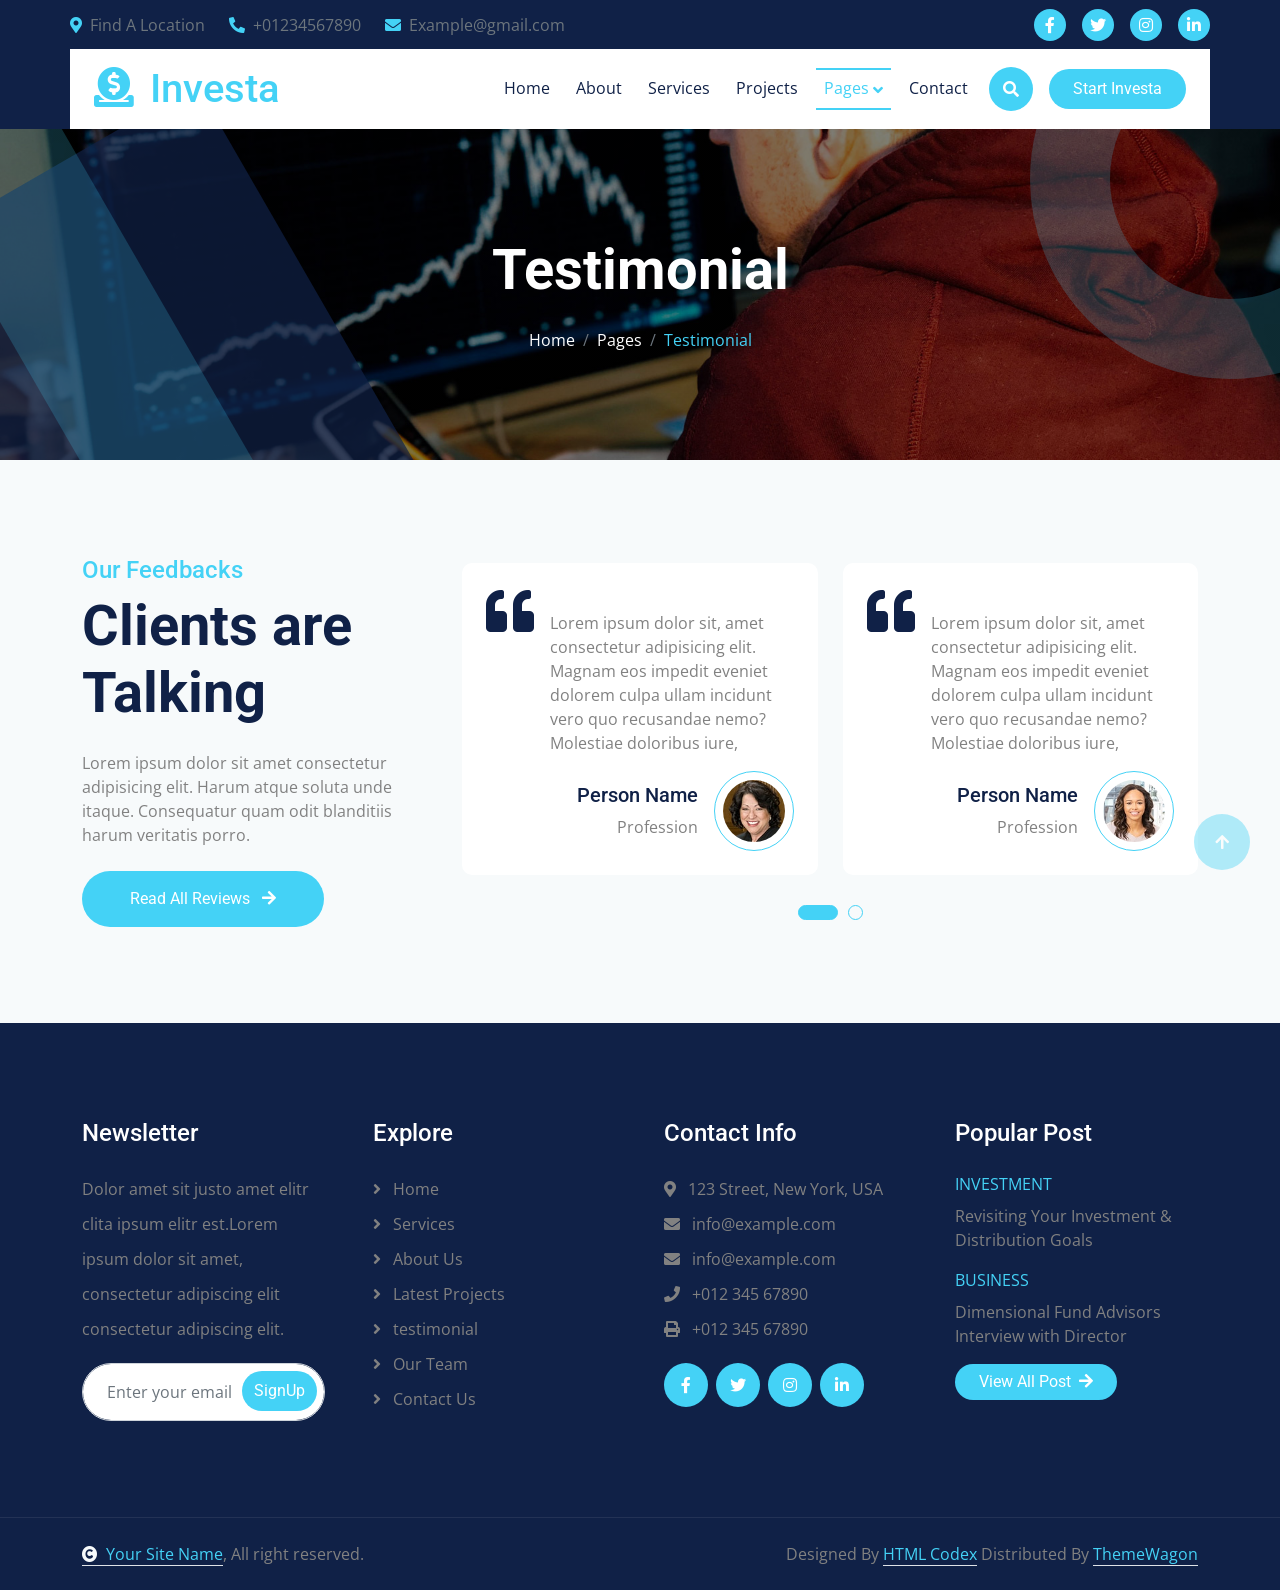
<file: testimonial.html>
<!DOCTYPE html>
<html lang="en">

    <head>
        <meta charset="utf-8">
        <title>Investa - Investment Website Template</title>
        <meta content="width=device-width, initial-scale=1.0" name="viewport">
        <meta content="" name="keywords">
        <meta content="" name="description">

        <!-- Google Web Fonts -->
        <link rel="preconnect" href="https://fonts.googleapis.com">
        <link rel="preconnect" href="https://fonts.gstatic.com" crossorigin>
        <link href="https://fonts.googleapis.com/css2?family=Open+Sans:wght@400;500;600;700&family=Roboto:wght@400;500;700&display=swap" rel="stylesheet"> 

        <!-- Icon Font Stylesheet -->
        <link rel="stylesheet" href="https://use.fontawesome.com/releases/v5.15.4/css/all.css"/>
        <link href="https://cdn.jsdelivr.net/npm/bootstrap-icons@1.4.1/font/bootstrap-icons.css" rel="stylesheet">

        <!-- Libraries Stylesheet -->
        <link rel="stylesheet" href="https://cdnjs.cloudflare.com/ajax/libs/animate.css/4.1.1/animate.min.css"/>
        <link href="lib/animate/animate.min.css" rel="stylesheet">
        <link href="lib/owlcarousel/assets/owl.carousel.min.css" rel="stylesheet">
        <link href="lib/lightbox/css/lightbox.min.css" rel="stylesheet">


        <!-- Customized Bootstrap Stylesheet -->
        <link href="css/bootstrap.min.css" rel="stylesheet">

        <!-- Template Stylesheet -->
        <link href="css/style.css" rel="stylesheet">
    </head>

    <body>

        <!-- Spinner Start -->
        <div id="spinner" class="show bg-white position-fixed translate-middle w-100 vh-100 top-50 start-50 d-flex align-items-center justify-content-center">
            <div class="spinner-border text-primary" style="width: 3rem; height: 3rem;" role="status">
                <span class="sr-only">Loading...</span>
            </div>
        </div>
        <!-- Spinner End -->


        <!-- Topbar Start -->
        <div class="container-fluid topbar px-0 d-none d-lg-block">
            <div class="container px-0">
                <div class="row gx-0 align-items-center" style="height: 45px;">
                    <div class="col-lg-8 text-center text-lg-start mb-lg-0">
                        <div class="d-flex flex-wrap">
                            <a href="#" class="text-muted me-4"><i class="fas fa-map-marker-alt text-primary me-2"></i>Find A Location</a>
                            <a href="#" class="text-muted me-4"><i class="fas fa-phone-alt text-primary me-2"></i>+01234567890</a>
                            <a href="#" class="text-muted me-0"><i class="fas fa-envelope text-primary me-2"></i>Example@gmail.com</a>
                        </div>
                    </div>
                    <div class="col-lg-4 text-center text-lg-end">
                        <div class="d-flex align-items-center justify-content-end">
                            <a href="#" class="btn btn-primary btn-square rounded-circle nav-fill me-3"><i class="fab fa-facebook-f text-white"></i></a>
                            <a href="#" class="btn btn-primary btn-square rounded-circle nav-fill me-3"><i class="fab fa-twitter text-white"></i></a>
                            <a href="#" class="btn btn-primary btn-square rounded-circle nav-fill me-3"><i class="fab fa-instagram text-white"></i></a>
                            <a href="#" class="btn btn-primary btn-square rounded-circle nav-fill me-0"><i class="fab fa-linkedin-in text-white"></i></a>
                        </div>
                    </div>
                </div>
            </div>
        </div>
        <!-- Topbar End -->


        <!-- Navbar & Hero Start -->
        <div class="container-fluid sticky-top px-0">
            <div class="position-absolute bg-dark" style="left: 0; top: 0; width: 100%; height: 100%;">
            </div>
            <div class="container px-0">
                <nav class="navbar navbar-expand-lg navbar-dark bg-white py-3 px-4">
                    <a href="index.html" class="navbar-brand p-0">
                        <h1 class="text-primary m-0"><i class="fas fa-donate me-3"></i>Investa</h1>
                        <!-- <img src="img/logo.png" alt="Logo"> -->
                    </a>
                    <button class="navbar-toggler" type="button" data-bs-toggle="collapse" data-bs-target="#navbarCollapse">
                        <span class="fa fa-bars"></span>
                    </button>
                    <div class="collapse navbar-collapse" id="navbarCollapse">
                        <div class="navbar-nav ms-auto py-0">
                            <a href="index.html" class="nav-item nav-link">Home</a>
                            <a href="about.html" class="nav-item nav-link">About</a>
                            <a href="service.html" class="nav-item nav-link">Services</a>
                            <a href="project.html" class="nav-item nav-link">Projects</a>
                            <div class="nav-item dropdown active">
                                <a href="#" class="nav-link dropdown-toggle active" data-bs-toggle="dropdown">Pages</a>
                                <div class="dropdown-menu m-0">
                                    <a href="blog.html" class="dropdown-item">Our Blog</a>
                                    <a href="team.html" class="dropdown-item">Our Team</a>
                                    <a href="testimonial.html" class="dropdown-item active">Testimonial</a>
                                    <a href="faqs.html" class="dropdown-item">FAQs</a>
                                    <a href="404.html" class="dropdown-item">404 Page</a>
                                </div>
                            </div>
                            <a href="contact.html" class="nav-item nav-link">Contact</a>
                        </div>
                        <div class="d-flex align-items-center flex-nowrap pt-xl-0">
                            <button class="btn btn-primary btn-md-square mx-2" data-bs-toggle="modal" data-bs-target="#searchModal"><i class="fas fa-search"></i></button>
                            <a href="#" class="btn btn-primary rounded-pill text-white py-2 px-4 ms-2 flex-wrap flex-sm-shrink-0">Start Investa</a>
                        </div>
                    </div>
                </nav>
            </div>
        </div>
        <!-- Navbar & Hero End -->

        <!-- Modal Search Start -->
        <div class="modal fade" id="searchModal" tabindex="-1" aria-labelledby="exampleModalLabel" aria-hidden="true">
            <div class="modal-dialog modal-fullscreen">
                <div class="modal-content rounded-0">
                    <div class="modal-header">
                        <h4 class="modal-title mb-0" id="exampleModalLabel">Search by keyword</h4>
                        <button type="button" class="btn-close" data-bs-dismiss="modal" aria-label="Close"></button>
                    </div>
                    <div class="modal-body d-flex align-items-center">
                        <div class="input-group w-75 mx-auto d-flex">
                            <input type="search" class="form-control p-3" placeholder="keywords" aria-describedby="search-icon-1">
                            <span id="search-icon-1" class="input-group-text p-3"><i class="fa fa-search"></i></span>
                        </div>
                    </div>
                </div>
            </div>
        </div>
        <!-- Modal Search End -->

        <!-- Header Start -->
        <div class="container-fluid bg-breadcrumb">
            <div class="bg-breadcrumb-single"></div>
            <div class="container text-center py-5" style="max-width: 900px;">
                <h4 class="text-white display-4 mb-4 wow fadeInDown" data-wow-delay="0.1s">Testimonial</h4>
                <ol class="breadcrumb justify-content-center mb-0 wow fadeInDown" data-wow-delay="0.3s">
                    <li class="breadcrumb-item"><a href="index.html">Home</a></li>
                    <li class="breadcrumb-item"><a href="#">Pages</a></li>
                    <li class="breadcrumb-item active text-primary">Testimonial</li>
                </ol>    
            </div>
        </div>
        <!-- Header End -->

        <!-- Testimonial Start -->
        <div class="container-fluid testimonial bg-light py-5">
            <div class="container py-5">
                <div class="row g-4 align-items-center">
                    <div class="col-xl-4 wow fadeInLeft" data-wow-delay="0.1s">
                        <div class="h-100 rounded">
                            <h4 class="text-primary">Our Feedbacks</h4>
                            <h1 class="display-4 mb-4">Clients are Talking</h1>
                            <p class="mb-4">Lorem ipsum dolor sit amet consectetur adipisicing elit. Harum atque soluta unde itaque. Consequatur quam odit blanditiis harum veritatis porro.</p>
                            <a class="btn btn-primary rounded-pill text-white py-3 px-5" href="#">Read All Reviews <i class="fas fa-arrow-right ms-2"></i></a>
                        </div>
                    </div>
                    <div class="col-xl-8">
                        <div class="testimonial-carousel owl-carousel wow fadeInUp" data-wow-delay="0.1s">
                            <div class="testimonial-item bg-white rounded p-4 wow fadeInUp" data-wow-delay="0.3s">
                                <div class="d-flex">
                                    <div><i class="fas fa-quote-left fa-3x text-dark me-3"></i></div>
                                    <p class="mt-4">Lorem ipsum dolor sit, amet consectetur adipisicing elit. Magnam eos impedit eveniet dolorem culpa ullam incidunt vero quo recusandae nemo? Molestiae doloribus iure,
                                    </p>
                                </div>
                                <div class="d-flex justify-content-end">
                                    <div class="my-auto text-end">
                                        <h5>Person Name</h5>
                                        <p class="mb-0">Profession</p>
                                    </div>
                                    <div class="bg-white rounded-circle ms-3">
                                        <img src="img/testimonial-1.jpg" class="rounded-circle p-2" style="width: 80px; height: 80px; border: 1px solid; border-color: var(--bs-primary);" alt="">
                                    </div>
                                </div>
                            </div>
                            <div class="testimonial-item bg-white rounded p-4 wow fadeInUp" data-wow-delay="0.5s">
                                <div class="d-flex">
                                    <div><i class="fas fa-quote-left fa-3x text-dark me-3"></i></div>
                                    <p class="mt-4">Lorem ipsum dolor sit, amet consectetur adipisicing elit. Magnam eos impedit eveniet dolorem culpa ullam incidunt vero quo recusandae nemo? Molestiae doloribus iure,
                                    </p>
                                </div>
                                <div class="d-flex justify-content-end">
                                    <div class="my-auto text-end">
                                        <h5>Person Name</h5>
                                        <p class="mb-0">Profession</p>
                                    </div>
                                    <div class="bg-white rounded-circle ms-3">
                                        <img src="img/testimonial-2.jpg" class="rounded-circle p-2" style="width: 80px; height: 80px; border: 1px solid; border-color: var(--bs-primary);" alt="">
                                    </div>
                                </div>
                            </div>
                            <div class="testimonial-item bg-white rounded p-4 wow fadeInUp" data-wow-delay="0.7s">
                                <div class="d-flex">
                                    <div><i class="fas fa-quote-left fa-3x text-dark me-3"></i></div>
                                    <p class="mt-4">Lorem ipsum dolor sit, amet consectetur adipisicing elit. Magnam eos impedit eveniet dolorem culpa ullam incidunt vero quo recusandae nemo? Molestiae doloribus iure,
                                    </p>
                                </div>
                                <div class="d-flex justify-content-end">
                                    <div class="my-auto text-end">
                                        <h5>Person Name</h5>
                                        <p class="mb-0">Profession</p>
                                    </div>
                                    <div class="bg-white rounded-circle ms-3">
                                        <img src="img/testimonial-3.jpg" class="rounded-circle p-2" style="width: 80px; height: 80px; border: 1px solid; border-color: var(--bs-primary);" alt="">
                                    </div>
                                </div>
                            </div>
                        </div>
                    </div>
                </div>
            </div>
        </div>
        <!-- Testimonial End -->

        <!-- Footer Start -->
        <div class="container-fluid footer py-5 wow fadeIn" data-wow-delay="0.2s">
            <div class="container py-5">
                <div class="row g-5">
                    <div class="col-md-6 col-lg-6 col-xl-3">
                        <div class="footer-item d-flex flex-column">
                            <div class="footer-item">
                                <h4 class="text-white mb-4">Newsletter</h4>
                                <p class="mb-3">Dolor amet sit justo amet elitr clita ipsum elitr est.Lorem ipsum dolor sit amet, consectetur adipiscing elit consectetur adipiscing elit.</p>
                                <div class="position-relative mx-auto rounded-pill">
                                    <input class="form-control rounded-pill w-100 py-3 ps-4 pe-5" type="text" placeholder="Enter your email">
                                    <button type="button" class="btn btn-primary rounded-pill position-absolute top-0 end-0 py-2 mt-2 me-2">SignUp</button>
                                </div>
                            </div>
                        </div>
                    </div>
                    <div class="col-md-6 col-lg-6 col-xl-3">
                        <div class="footer-item d-flex flex-column">
                            <h4 class="text-white mb-4">Explore</h4>
                            <a href="#"><i class="fas fa-angle-right me-2"></i> Home</a>
                            <a href="#"><i class="fas fa-angle-right me-2"></i> Services</a>
                            <a href="#"><i class="fas fa-angle-right me-2"></i> About Us</a>
                            <a href="#"><i class="fas fa-angle-right me-2"></i> Latest Projects</a>
                            <a href="#"><i class="fas fa-angle-right me-2"></i> testimonial</a>
                            <a href="#"><i class="fas fa-angle-right me-2"></i> Our Team</a>
                            <a href="#"><i class="fas fa-angle-right me-2"></i> Contact Us</a>
                        </div>
                    </div>
                    <div class="col-md-6 col-lg-6 col-xl-3">
                        <div class="footer-item d-flex flex-column">
                            <h4 class="text-white mb-4">Contact Info</h4>
                            <a href=""><i class="fa fa-map-marker-alt me-2"></i> 123 Street, New York, USA</a>
                            <a href=""><i class="fas fa-envelope me-2"></i> info@example.com</a>
                            <a href=""><i class="fas fa-envelope me-2"></i> info@example.com</a>
                            <a href=""><i class="fas fa-phone me-2"></i> +012 345 67890</a>
                            <a href="" class="mb-3"><i class="fas fa-print me-2"></i> +012 345 67890</a>
                            <div class="d-flex align-items-center">
                                <a class="btn btn-light btn-md-square me-2" href=""><i class="fab fa-facebook-f"></i></a>
                                <a class="btn btn-light btn-md-square me-2" href=""><i class="fab fa-twitter"></i></a>
                                <a class="btn btn-light btn-md-square me-2" href=""><i class="fab fa-instagram"></i></a>
                                <a class="btn btn-light btn-md-square me-0" href=""><i class="fab fa-linkedin-in"></i></a>
                            </div>
                        </div>
                    </div>
                    <div class="col-md-6 col-lg-6 col-xl-3">
                        <div class="footer-item-post d-flex flex-column">
                            <h4 class="text-white mb-4">Popular Post</h4>
                            <div class="d-flex flex-column mb-3">
                                <p class="text-uppercase text-primary mb-2">Investment</p>
                                <a href="#" class="text-body">Revisiting Your Investment & Distribution Goals</a>
                            </div>
                            <div class="d-flex flex-column mb-3">
                                <p class="text-uppercase text-primary mb-2">Business</p>
                                <a href="#" class="text-body">Dimensional Fund Advisors Interview with Director</a>
                            </div>
                            <div class="footer-btn text-start">
                                <a href="#" class="btn btn-light rounded-pill px-4">View All Post <i class="fa fa-arrow-right ms-1"></i></a>
                            </div>
                        </div>
                    </div>
                </div>
            </div>
        </div>
        <!-- Footer End -->

        
        <!-- Copyright Start -->
        <div class="container-fluid copyright py-4">
            <div class="container">
                <div class="row g-4 align-items-center">
                    <div class="col-md-6 text-center text-md-start mb-md-0">
                        <span class="text-body"><a href="#" class="border-bottom text-primary"><i class="fas fa-copyright text-light me-2"></i>Your Site Name</a>, All right reserved.</span>
                    </div>
                    <div class="col-md-6 text-center text-md-end text-body">
                        <!--/*** This template is free as long as you keep the below author’s credit link/attribution link/backlink. ***/-->
                        <!--/*** If you'd like to use the template without the below author’s credit link/attribution link/backlink, ***/-->
                        <!--/*** you can purchase the Credit Removal License from "https://htmlcodex.com/credit-removal". ***/-->
                        Designed By <a class="border-bottom text-primary" href="https://htmlcodex.com">HTML Codex</a> Distributed By <a class="border-bottom text-primary" href="https://themewagon.com">ThemeWagon</a>
                    </div>
                </div>
            </div>
        </div>
        <!-- Copyright End -->


        <!-- Back to Top -->
        <a href="#" class="btn btn-primary btn-lg-square back-to-top"><i class="fa fa-arrow-up"></i></a>   

        
    <!-- JavaScript Libraries -->
    <script src="https://ajax.googleapis.com/ajax/libs/jquery/3.6.4/jquery.min.js"></script>
    <script src="https://cdn.jsdelivr.net/npm/bootstrap@5.0.0/dist/js/bootstrap.bundle.min.js"></script>
    <script src="lib/wow/wow.min.js"></script>
    <script src="lib/easing/easing.min.js"></script>
    <script src="lib/waypoints/waypoints.min.js"></script>
    <script src="lib/counterup/counterup.min.js"></script>
    <script src="lib/owlcarousel/owl.carousel.min.js"></script>
    <script src="lib/lightbox/js/lightbox.min.js"></script>
    

    <!-- Template Javascript -->
    <script src="js/main.js"></script>
    </body>

</html>
</file>
<file: css/style.css>
/*** Spinner Start ***/
/*** Spinner ***/
#spinner {
    opacity: 0;
    visibility: hidden;
    transition: opacity .5s ease-out, visibility 0s linear .5s;
    z-index: 99999;
}

#spinner.show {
    transition: opacity .5s ease-out, visibility 0s linear 0s;
    visibility: visible;
    opacity: 1;
}
/*** Spinner End ***/

.back-to-top {
    position: fixed;
    right: 30px;
    bottom: 30px;
    display: flex;
    width: 45px;
    height: 45px;
    align-items: center;
    justify-content: center;
    transition: 0.5s;
    z-index: 99;
}

/*** Button Start ***/
.btn {
    font-weight: 600;
    transition: .5s;
}

.btn-square {
    width: 32px;
    height: 32px;
}

.btn-sm-square {
    width: 34px;
    height: 34px;
}

.btn-md-square {
    width: 44px;
    height: 44px;
}

.btn-lg-square {
    width: 56px;
    height: 56px;
}

.btn-xl-square {
    width: 66px;
    height: 66px;
}

.btn-square,
.btn-sm-square,
.btn-md-square,
.btn-lg-square,
.btn-xl-square {
    padding: 0;
    display: flex;
    align-items: center;
    justify-content: center;
    font-weight: normal;
    border-radius: 50%;
}

.btn.btn-primary {
    background: var(--bs-primary) !important;
    color: var(--bs-white) !important;
    font-family: 'Roboto', sans-serif;
    border: none;
    font-weight: 400;
    transition: 0.5s;
}

.btn.btn-primary:hover {
    background: var(--bs-dark) !important;
    color: var(--bs-light) !important;
}

.btn.btn-dark {
    background: var(--bs-dark) !important;
    color: var(--bs-white) !important;
    font-family: 'Roboto', sans-serif;
    border: none;
    font-weight: 400;
    transition: 0.5s;
}

.btn.btn-dark:hover {
    background: var(--bs-white) !important;
    color: var(--bs-dark) !important;
}

.btn.btn-light {
    background: var(--bs-primary) !important;
    color: var(--bs-white) !important;
    font-family: 'Roboto', sans-serif;
    border: none;
    font-weight: 400;
    transition: 0.5s;
}

.btn.btn-light:hover {
    background: var(--bs-white) !important;
    color: var(--bs-dark) !important;
}
/*** Topbar Start ***/
.topbar {
    padding: 2px 10px 2px 20px;
    background: var(--bs-dark) !important;
}

@media (max-width: 768px) {
    .topbar {
        display: none;    
    }
}
/*** Topbar End ***/

/*** Navbar ***/
.sticky-top,
.sticky-top .container {
    transition: 0.5s !important;
}

.navbar .navbar-nav .nav-item.nav-link,
.navbar .navbar-nav .nav-link {
    color: var(--bs-dark) !important;
}

.navbar .navbar-nav .nav-item {
    position: relative;
    margin: 0 5px !important;
}

.navbar .navbar-nav .nav-item::before,
.navbar .navbar-nav .nav-item::after {
    position: absolute;
    content: "";
    width: 0;
    height: 0;
    border: 0px solid var(--bs-primary);
    transition: 0.5s;
}

.navbar .navbar-nav .nav-item::before {
    top: 0;
    left: 0;
}
.navbar .navbar-nav .nav-item::after {
    bottom: 0;
    right: 0;
}

.navbar .navbar-nav .nav-item:hover::after,
.navbar .navbar-nav .nav-item:hover::before,
.navbar .navbar-nav .nav-item.active::after,
.navbar .navbar-nav .nav-item.active::before {
    width: 100%;
    border-width: 1px;
}

.navbar .navbar-nav .nav-link:hover,
.navbar .navbar-nav .nav-link.active,
.sticky-top .navbar .navbar-nav .nav-link:hover,
.sticky-top .navbar .navbar-nav .nav-link.active {
    color: var(--bs-primary) !important;
}

.navbar .dropdown-toggle::after {
    border: none;
    content: "\f107" !important;
    font-family: "Font Awesome 5 Free";
    font-weight: 600;
    vertical-align: middle;
}

@media (min-width: 1200px) {
    .navbar .nav-item .dropdown-menu {
        display: block;
        visibility: hidden;
        top: 100%;
        transform: rotateX(-75deg);
        transform-origin: 0% 0%;
        border: 0;
        border-radius: 10px;
        margin-top: 20px !important;
        transition: .5s;
        opacity: 0;
        z-index: 9;
    }
}

@media (max-width: 1200px) {
    .navbar .nav-item .dropdown-menu {
        margin-top: 15px !important;
        transition: 0.5s;
    }
}

@media (max-width: 991px) {
    .navbar .navbar-nav .nav-item.nav-link {
        margin: 15px 0 !important;
    }

}

.dropdown .dropdown-menu a:hover {
    background: var(--bs-primary) !important;
    color: var(--bs-white);
}

.navbar .nav-item:hover .dropdown-menu {
    transform: rotateX(0deg);
    visibility: visible;
    background: var(--bs-light) !important;
    margin-top: 20px !important;
    transition: .5s;
    opacity: 1;
}

.navbar .navbar-toggler {
    padding: 8px 15px;
    color: var(--bs-dark);
    background: var(--bs-primary);
}

#searchModal .modal-content {
    background: rgba(250, 250, 250, .6);
}
/*** Navbar End ***/

/*** Carousel Header Start ***/
.header-carousel .header-carousel-item {
    position: relative;
    overflow: hidden;
    z-index: 1;
}

.owl-prev,
.owl-next {
    position: absolute;
    width: 60px;
    height: 60px;
    top: 50%;
    transform: translateY(-50%);
    padding: 20px 20px;
    border-radius: 40px;
    background: var(--bs-primary);
    color: var(--bs-white);
    display: flex;
    align-items: center;
    justify-content: center;
    transition: 0.5s;
}

.owl-prev {
    left: 30px;
}

.owl-next {
    right: 30px;
}

.owl-prev:hover,
.owl-next:hover {
    background: var(--bs-dark) !important;
    color: var(--bs-white) !important;
}

.header-carousel .header-carousel-item-img-1,
.header-carousel .header-carousel-item-img-2,
.header-carousel .header-carousel-item-img-3 {
    position: relative;
    overflow: hidden;
}

.header-carousel .header-carousel-item-img-1::before,
.header-carousel .header-carousel-item-img-2::before,
.header-carousel .header-carousel-item-img-3::before {
    content: "";
    position: absolute;
    width: 600px;
    height: 600px;
    top: -300px;
    right: -300px;
    border-radius: 300px;
    border: 100px solid rgba(68, 210, 246, 0.2);
    animation: RotateMoveCircle 10s linear infinite;
    background: transparent;
    z-index: 2 !important;
}

@keyframes RotateMoveCircle {
    0% {top: -400px;}
    50%   {right: -200px;}
    75%   {top: -200px;}
    100%  {top: -400px;}
}

.header-carousel .header-carousel-item-img-1::after,
.header-carousel .header-carousel-item-img-2::after,
.header-carousel .header-carousel-item-img-3::after {
    content: "";
    position: absolute;
    width: 150px;
    height: 1200px;
    top: -150px;
    left: 70px;
    transform: rotate(-30deg);
    background: rgba(68, 210, 246, 0.2);
    animation: RotateMoveRight 5s linear infinite;
    z-index: 2 !important;
}

@keyframes RotateMoveRight {
    0%   {left: 0px;}
    50%   {left: 70px;}
    100%  {left: 0px;}
}

.header-carousel .header-carousel-item::before {
    content: "";
    position: absolute;
    width: 300px;
    height: 1200px;
    top: -150px;
    left: -265px;
    transform: rotate(-30deg);
    background: var(--bs-dark);
    animation: RotateMoveLeft 5s linear infinite;
    opacity: 0.7;
    z-index: 2 !important;
}

@keyframes RotateMoveLeft {
    0%   {left: -240px;}
    50%   {left: -300px;}
    100%  {left: -240px;}
}

.header-carousel .header-carousel-item::after {
    content: "";
    position: absolute;
    width: 100%;
    height: 100%;
    top: 0;
    left: 0;
    background: rgba(0, 0, 0, 0.5);
    z-index: 2 !important;
}

.header-carousel .header-carousel-item .carousel-caption {
    position: absolute;
    width: 80%;
    height: 100%;
    top: 0;
    left: 50%;
    transform: translateX(-50%);
    display: flex;
    flex-direction: column;
    justify-content: center;
    z-index: 9;
}

@media (max-width: 992px) {
    .header-carousel .header-carousel-item .carousel-caption {
        width: 100% !important;
        margin-left: 0 !important;
        padding: 0 10px;
    }
    .header-carousel-item img {
        height: 700px;
        object-fit: cover;
    }

    .owl-prev,
    .owl-next {
        top: 40px !important;
    }

    .owl-prev {
        left: 65%;
    }
}
/*** Header Carousel End ***/

/*** Single Page Hero Header Start ***/
.bg-breadcrumb {
    position: relative;
    overflow: hidden;
    background: linear-gradient(rgba(0, 0, 0, 0.5), rgba(0, 0, 0, 0.5)), url(../img/carousel-1.jpg);
    background-position: center center;
    background-repeat: no-repeat;
    background-size: cover;
    padding: 60px 0 60px 0;
}

.bg-breadcrumb .breadcrumb-item a {
    color: var(--bs-white) !important;
}

.bg-breadcrumb .bg-breadcrumb-single {
    position: absolute;
    width: 500px;
    height: 1200px;
    top: 0px;
    left: 0;
    margin-left: 30px;
    transform: rotate(-30deg);
    background: var(--bs-dark);
    animation: RotateMoveLeft 5s linear infinite;
    opacity: 0.7;
    z-index: 2 !important;
}


.bg-breadcrumb::before {
    content: "";
    position: absolute;
    width: 400px;
    height: 400px;
    top: -150px;
    right: -150px;
    border-radius: 200px;
    border: 80px solid rgba(68, 210, 246, 0.2);
    animation: RotateMoveCircle 10s linear infinite;
    background: transparent;
    z-index: 2 !important;
}

@keyframes RotateMoveCircle {
    0% {top: -200px;}
    50%   {right: -100px;}
    75%   {top: -100px;}
    100%  {top: -200px;}
}


.bg-breadcrumb::after {
    content: "";
    position: absolute;
    width: 150px;
    height: 1200px;
    top: -150px;
    left: 0;
    margin-left: 160px;
    transform: rotate(-30deg);
    background: rgba(68, 210, 246, 0.2);
    animation: RotateMoveRight 5s linear infinite;
    z-index: 2 !important;
}
/*** Single Page Hero Header End ***/


/*** About Start ***/
.about .text {
    position: relative;
}

.about .text::after {
    content: "";
    width: 4px;
    height: 100%;
    position: absolute;
    top: 0;
    left: 0;
    background: var(--bs-primary);
}
/*** About End ***/

/*** Service Start ***/
.service .service-item {
    box-shadow: 0 0 45px rgba(0, 0, 0, 0.3);
}

.service .service-item .service-img {
    position: relative;
    overflow: hidden;
    border-top-left-radius: 10px;
    border-top-right-radius: 10px;
}

.service .service-item .service-img img {
    transition: 0.5s;
}

.service .service-item:hover .service-img img {
    transform: scale(1.2);
}

.service .service-item .service-img::after {
    content: "";
    width: 0;
    height: 0;
    position: absolute;
    top: 0;
    right: 0;
    border-top-left-radius: 10px;
    border-top-right-radius: 10px;
    background: rgba(68, 210, 246, 0.4);
    transition: 0.5s;
}

.service .service-item:hover .service-img::after {
    width: 100% !important;
    height: 100% !important;
}

.service .service-item .service-content {
    position: relative;
}

.service .service-item .service-content::after {
    content: "";
    width: 0;
    height: 0;
    position: absolute;
    bottom: 0;
    left: 0;
    border-bottom-left-radius: 10px;
    border-bottom-right-radius: 10px;
    background: var(--bs-dark);
    transition: 0.5s;
    z-index: 1;
}

.service .service-item:hover .service-content::after {
    width: 100% !important;
    height: 100% !important;
}

.service .service-item .service-content .service-content-inner {
    transition: 0.5s;
}

.service .service-item:hover .service-content .service-content-inner {
    position: relative;
    color: var(--bs-white) !important;
    transition: 0.5s;
    z-index: 2;
}

.service .service-item:hover .service-content .service-content-inner a.h4 {
    color: var(--bs-white) !important;
    transition: 0.5s;
}

.service .service-item:hover .service-content .service-content-inner a.h4:hover {
    color: var(--bs-primary) !important;
}
/*** Service End ***/

/*** Project Start ***/
.project .project-carousel.owl-carousel {
    height: 100%;
}

.project .project-carousel .project-item {
    position: relative;
    overflow: hidden;
}

.project .project-carousel .project-item .project-img {
    position: relative;
    overflow: hidden;
    border-radius: 10px;
}

.project .project-carousel .project-item .project-img::after {
    content: "";
    width: 100%;
    height: 0;
    position: absolute;
    top: 0;
    left: 0;
    border-radius: 10px;
    background: rgba(68, 210, 246, 0.4);
    transition: 0.5s;
}

.project .project-carousel .project-item:hover .project-img::after {
    height: 100%;
}

.project .project-carousel .project-item .project-img img {
    transition: 0.5s;
}

.project .project-carousel .project-item:hover .project-img img {
    transform: scale(1.2);
}

.project .project-carousel .project-item .project-content {
    position: relative;
    width: 75%;
    height: 100%;
    bottom: 50%; 
    left: 50%; 
    transform: translate(-50%, -50%);
    box-shadow: 0 0 45px rgba(0, 0, 0, 0.08);
}

.project .project-carousel .project-item .project-content::after {
    content: "";
    position: absolute;
    width: 100%;
    height: 0;
    bottom: 0;
    left: 0;
    border-radius: 10px !important;
    background: var(--bs-dark);
    transition: 0.5s;
}

.project .project-carousel .project-item .project-content .project-content-inner {
    position: relative;
    z-index: 2;
}

.project .project-carousel .project-item:hover .project-content .project-content-inner p,
.project .project-carousel .project-item:hover .project-content .project-content-inner a.h4,
.project .project-carousel .project-item:hover .project-content .project-content-inner .project-icon i {
    color: var(--bs-white) !important;
    transition: 0.5s;
}

.project .project-carousel .project-item:hover .project-content .project-content-inner a.h4:hover {
    color: var(--bs-primary) !important;
}

.project .project-carousel .project-item:hover .project-content::after {
    height: 100%;
}

.project-carousel .owl-dots {
    position: absolute;
    width: 100%;
    height: 40px;
    display: flex;
    align-items: center;
    justify-content: center;
    margin-top: -120px;
    transition: 0.5s;
}

.project-carousel .owl-dots .owl-dot {
    width: 20px;
    height: 20px;
    border-radius: 20px;
    margin-right: 15px;
    background: var(--bs-dark);
    transition: 0.5s;
}

.project-carousel .owl-dots .owl-dot.active {
    width: 30px;
    height: 30px;
    border-radius: 40px;
    border: 8px solid var(--bs-primary);
}
/*** Project End ***/

/*** Blog Start ***/
.blog .blog-item .project-img {
    position: relative;
    overflow: hidden;
    border-radius: 10px;
    transition: 0.5s;
}

.blog .blog-item .project-img .blog-plus-icon {
    position: absolute;
    width: 100%;
    height: 100%;
    top: 0;
    left: 0;
    border-radius: 10px;
    display: flex;
    align-items: center;
    justify-content: center;
    text-align: center;
    background: rgba(68, 210, 246, 0.2);
    transition: 0.5s;
    opacity: 0;
}

.blog .blog-item:hover .project-img .blog-plus-icon {
    opacity: 1;
}

.blog .blog-item .project-img img {
    transition: 0.5s;
}

.blog .blog-item:hover .project-img img {
    transform: scale(1.3);
}

/*** Blog End ***/

/*** Team Start ***/
.team .team-item {
    position: relative;
    overflow: hidden;
    border: 1px solid var(--bs-dark);
    transition: 0.5s;
}

.team .team-item:hover {
    border: none !important;
}

.team .team-item::after {
    content: "";
    width: 0;
    height: 0;
    position: absolute;
    top: 0;
    left: 0;
    border-radius: 10px;
    border: 1px solid;
    border-color: var(--bs-primary) transparent transparent var(--bs-primary) !important;
    z-index: 5;
    transition: 1s;
    opacity: 0;
}

.team .team-item::before {
    content: "";
    width: 0;
    height: 0;
    position: absolute;
    bottom: 0;
    right: 0;
    border-radius: 10px;
    border: 1px solid;
    border-color: transparent var(--bs-primary) var(--bs-primary) transparent !important;
    z-index: 5;
    transition: 1s;
    opacity: 0;
}

.team .team-item:hover:after,
.team .team-item:hover::before {
    width: 100% !important;
    height: 100% !important;
    opacity: 1;
}

.team .team-item .team-img {
    position: relative;
    overflow: hidden;
}

.team .team-item .team-img::after {
    content: "";
    width: 100%;
    height: 0;
    position: absolute;
    top: 0;
    left: 0;
    border-top-left-radius: 10px;
    border-top-right-radius: 10px;
    background: rgba(68, 210, 246, 0.2);
    transition: 0.5s;
}

.team .team-item:hover .team-img::after {
    height: 100%;
}

.team .team-item .team-img .team-icon {
    position: absolute;
    top: 15px;
    right: 15px;
    z-index: 8;
    transition: 0.5s;
}

.team .team-item .team-img .team-icon .team-icon-share {
    position: relative;
    margin-top: -200px;
    transition: 0.5s;
    z-index: 9;
}

.team .team-item:hover .team-img .team-icon .team-icon-share {
    margin-top: 0 !important;
}

.team .team-item .team-content {
    position: relative;
}

.team .team-item .team-content::after {
    content: "";
    width: 0;
    height: 0;
    position: absolute;
    top: 0;
    left: 0;
    background: var(--bs-primary) !important;
    transition: 0.5s;
}

.team .team-item .team-content::before {
    content: "";
    width: 0;
    height: 0;
    position: absolute;
    bottom: 0;
    right: 0;
    border-bottom-left-radius: 10px;
    border-bottom-right-radius: 10px;
    background: var(--bs-primary) !important;
    transition: 0.5s;
}

.team .team-item:hover .team-content::after,
.team .team-item:hover .team-content::before {
    width: 100% !important;
    height: 50% !important;
}

.team .team-item:hover .team-content .team-content-inner {
    position: relative;
    color: var(--bs-white);
    z-index: 2;
}

.team .team-item .team-content .team-content-inner h4,
.team .team-item .team-content .team-content-inner p {
    transition: 0.5s;
}

.team .team-item:hover .team-content .team-content-inner p {
    color: var(--bs-white) !important;
}

.team .team-item:hover .team-content .team-content-inner h4 {
    color: var(--bs-dark) !important;
}
/*** Team End ***/

/*** Testimonial Start ***/
.testimonial .testimonial-carousel {
    position: relative;
}

.testimonial .testimonial-carousel .owl-dots {
    margin-top: 30px;
    display: flex;
    align-items: center;
    justify-content: center;
}

.testimonial .testimonial-carousel .owl-dot {
    position: relative;
    display: inline-block;
    margin: 0 5px;
    width: 15px;
    height: 15px;
    background: var(--bs-light);
    border: 1px solid var(--bs-primary);
    border-radius: 10px;
    transition: 0.5s;
}

.testimonial .testimonial-carousel .owl-dot.active {
    width: 40px;
    background: var(--bs-primary);
}
/*** Testimonial End ***/

/*** FAQ'S Start ***/
.faq {
    position: relative;
    overflow: hidden;
}

.faq::after {
    content: "";
    width: 100%;
    height: 100%;
    position: absolute;
    top: 0;
    right: 0;
    background-image: url(../img/bg.png);
    object-fit: cover;
    z-index: -1;
}

.faq .faq-img {
    position: relative;
}

.faq .faq-img .faq-btn {
    position: absolute;
    bottom: 20px;
    right: 20px;
}

/*** FAQ'S End ***/

/*** Footer Start ***/
.footer {
    background: var(--bs-dark);
}
.footer .footer-item a {
    line-height: 35px;
    color: var(--bs-body);
    transition: 0.5s;
}

.footer .footer-item p {
    line-height: 35px;
}

.footer .footer-item a:hover {
    letter-spacing: 1px;
    color: var(--bs-primary);
}

.footer .footer-item-post a {
    transition: 0.5s;
}

.footer .footer-item-post a:hover {
    color: var(--bs-primary) !important;
}

.footer .footer-item-post .footer-btn a {
    transition: 0.5s;
}

.footer .footer-item-post .footer-btn a:hover {
    color: var(--bs-dark);
}
/*** Footer End ***/

/*** copyright Start ***/
.copyright {
    border-top: 1px solid rgba(255, 255, 255, 0.08);
    background: var(--bs-dark) !important;
}
/*** copyright end ***/
</file>
